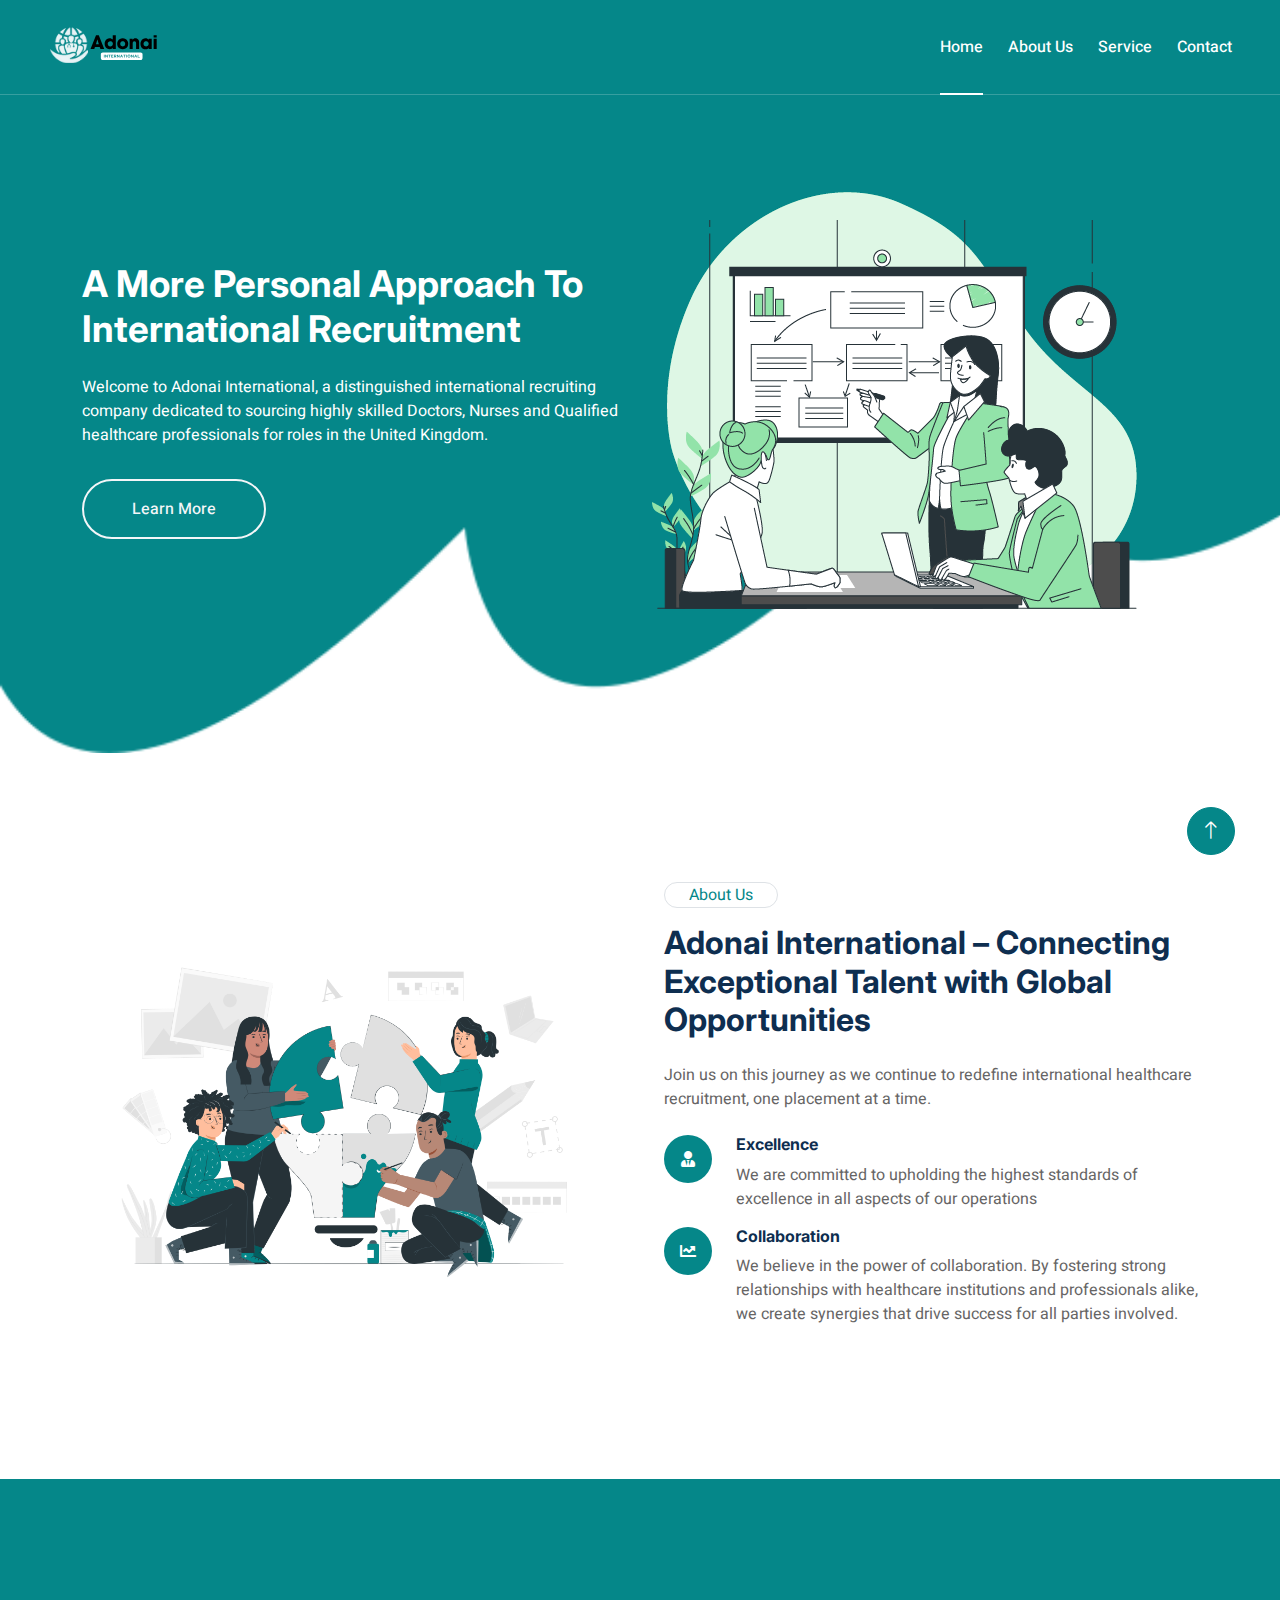
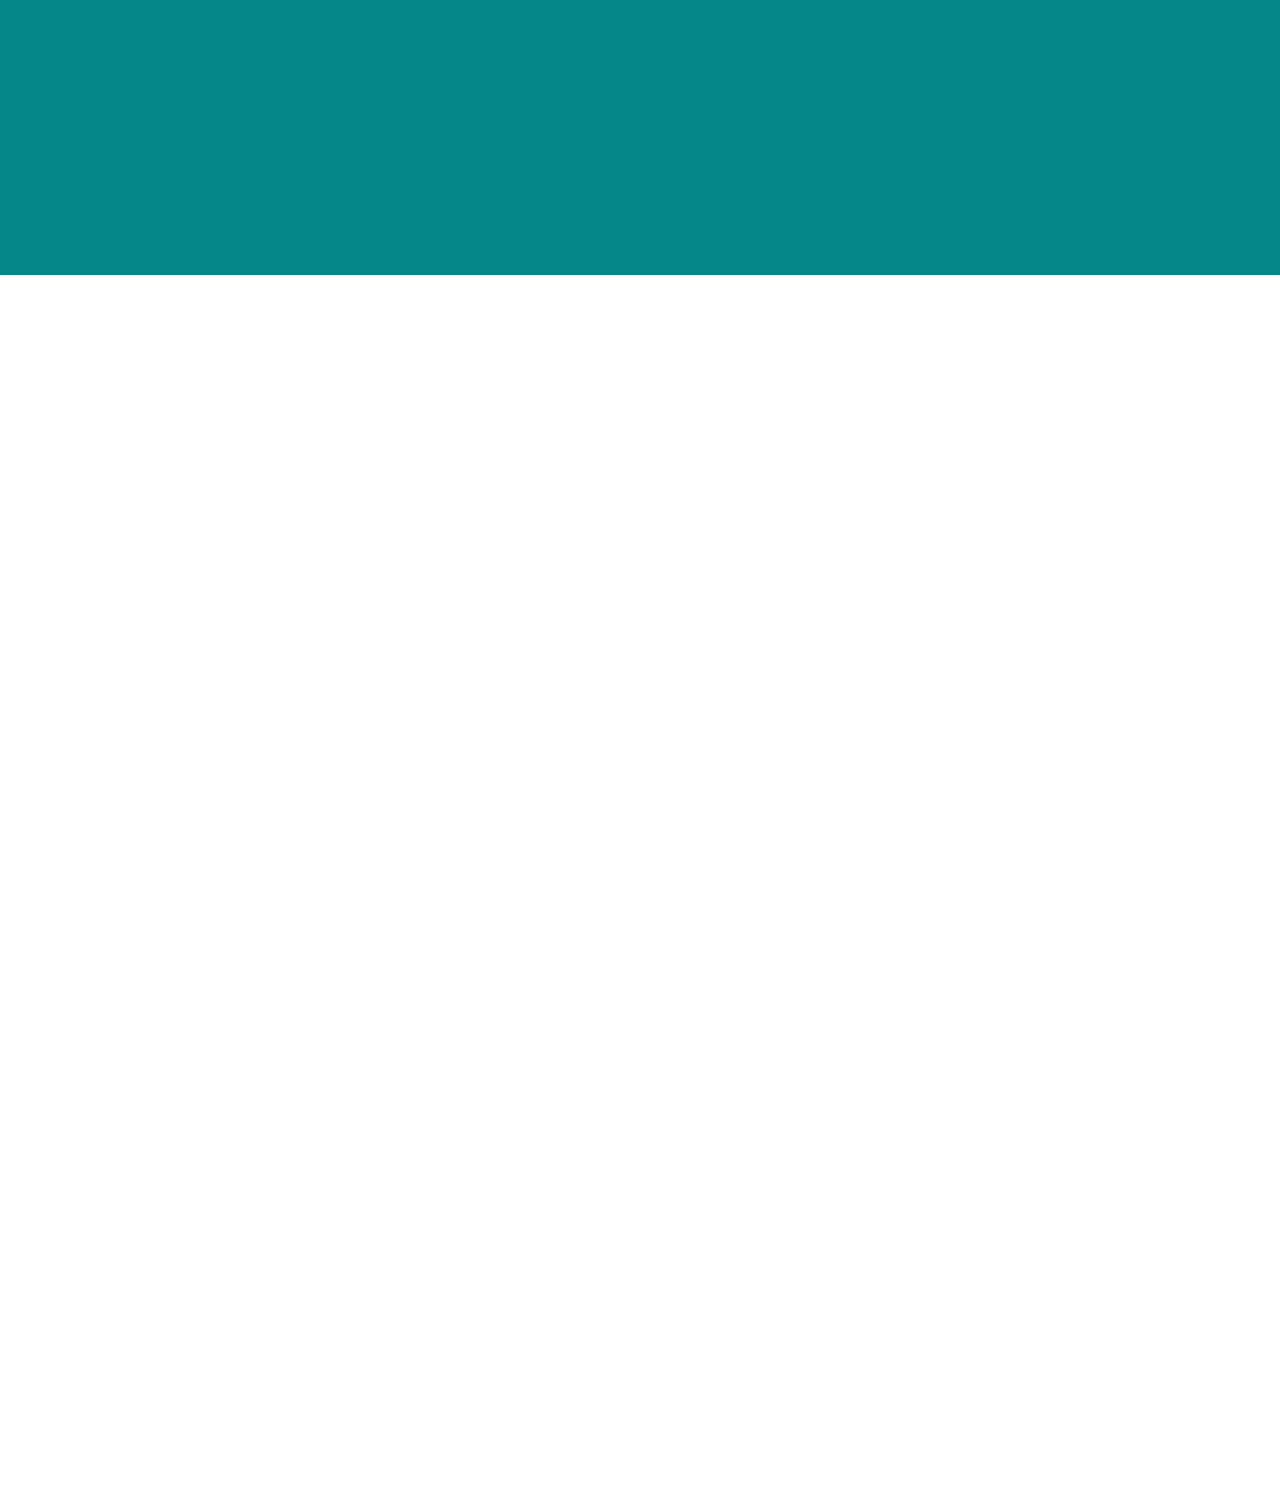
<file: index.html>
<!DOCTYPE html>
<html lang="en">

<head>
    <meta charset="utf-8">
    <title>Adonai International</title>
    <meta content="width=device-width, initial-scale=1.0" name="viewport">
    <meta content="" name="keywords">
    <meta content="" name="description">

    <!-- Favicon -->
    <link href="img/favicon.ico" rel="icon">

    <!-- Google Web Fonts -->
    <link rel="preconnect" href="https://fonts.googleapis.com">
    <link rel="preconnect" href="https://fonts.gstatic.com" crossorigin>
    <link href="https://fonts.googleapis.com/css2?family=Heebo:wght@400;500;600&family=Inter:wght@700;800&display=swap"
        rel="stylesheet">

    <!-- Icon Font Stylesheet -->
    <link href="https://cdnjs.cloudflare.com/ajax/libs/font-awesome/5.10.0/css/all.min.css" rel="stylesheet">
    <link href="https://cdn.jsdelivr.net/npm/bootstrap-icons@1.4.1/font/bootstrap-icons.css" rel="stylesheet">

    <!-- Libraries Stylesheet -->
    <link href="lib/animate/animate.min.css" rel="stylesheet">
    <link href="lib/owlcarousel/assets/owl.carousel.min.css" rel="stylesheet">

    <!-- Customized Bootstrap Stylesheet -->
    <link href="css/bootstrap.min.css" rel="stylesheet">

    <!-- Template Stylesheet -->
    <link href="css/style.css" rel="stylesheet">
</head>

<body>
    <div class="container-fluid bg-white p-0">
        <!-- Spinner Start -->
        <div id="spinner"
            class="show bg-white position-fixed translate-middle w-100 vh-100 top-50 start-50 d-flex align-items-center justify-content-center">
            <div class="spinner-border text-primary" style="width: 3rem; height: 3rem;" role="status">
                <span class="sr-only">Loading...</span>
            </div>
        </div>
        <!-- Spinner End -->


        <!-- Navbar & Hero Start -->
        <div class="container-fluid position-relative p-0">
            <nav class="navbar navbar-expand-lg navbar-light px-4 px-lg-5 py-3 py-lg-0">
                <a href="index.html" class="navbar-brand p-0">
                    <img src="img/1.svg" alt="Logo" class="logo">
                    <img src="img/2.svg" alt="Logo" class="dark-logo">
                </a>
                <button class="navbar-toggler" type="button" data-bs-toggle="collapse" data-bs-target="#navbarCollapse">
                    <span class="fa fa-bars"></span>
                </button>
                <div class="collapse navbar-collapse" id="navbarCollapse">
                    <div class="navbar-nav ms-auto py-0">
                        <a href="index.html" class="nav-item nav-link active">Home</a>
                        <a href="about.html" class="nav-item nav-link">About Us</a>
                        <a href="service.html" class="nav-item nav-link">Service</a>
                        <a href="contact.html" class="nav-item nav-link ">Contact</a>
                    </div>
                </div>
            </nav>

            <div class="container-fluid bg-primary hero-header">
                <div class="container">
                    <div class="row align-items-center">
                        <div class="col-lg-6 text-center text-lg-start">
                            <h1 class="text-white mb-4 animated zoomIn">A More Personal Approach To International
                                Recruitment</h1>
                            <p class="text-white pb-3 animated zoomIn">Welcome to Adonai International, a distinguished
                                international recruiting company dedicated to sourcing highly skilled Doctors, Nurses
                                and Qualified healthcare professionals for roles in the United Kingdom.</p>
                            <a href="/about.html"
                                class="btn btn-outline-light rounded-pill border-2 py-3 px-5 animated slideInRight">Learn
                                More</a>
                        </div>
                        <div class="col-lg-6 text-center text-lg-start">
                            <img class="img-fluid animated zoomIn" src="img/hero.png" alt="">
                        </div>
                    </div>
                </div>
            </div>
        </div>
        <!-- Navbar & Hero End -->


        <!-- About Start -->
        <div class="container-fluid py-6">
            <div class="container">
                <div class="row g-5 align-items-center">
                    <div class="col-lg-6 wow zoomIn" data-wow-delay="0.1s">
                        <img class="img-fluid" src="img/about.png">
                    </div>
                    <div class="col-lg-6 wow fadeInUp" data-wow-delay="0.1s">
                        <div class="d-inline-block border rounded-pill text-primary px-4 mb-3">About Us</div>
                        <h2 class="mb-4">Adonai International – Connecting Exceptional Talent with Global Opportunities
                        </h2>
                        <p class="mb-4">Join us on this journey as we continue to redefine international healthcare
                            recruitment, one placement at a time.</p>
                        <div class="row g-3 mb-4">
                            <div class="col-12 d-flex">
                                <div class="flex-shrink-0 btn-lg-square rounded-circle bg-primary">
                                    <i class="fa fa-user-tie text-white"></i>
                                </div>
                                <div class="ms-4">
                                    <h6>Excellence</h6>
                                    <span>We are committed to upholding the highest standards of excellence in all
                                        aspects of our operations</span>
                                </div>
                            </div>
                            <div class="col-12 d-flex">
                                <div class="flex-shrink-0 btn-lg-square rounded-circle bg-primary">
                                    <i class="fa fa-chart-line text-white"></i>
                                </div>
                                <div class="ms-4">
                                    <h6>Collaboration</h6>
                                    <span>We believe in the power of collaboration. By fostering strong relationships
                                        with healthcare institutions and professionals alike, we create synergies that
                                        drive success for
                                        all parties involved.
                                    </span>
                                </div>
                            </div>
                        </div>
                    </div>
                </div>
            </div>
        </div>
        <!-- About End -->


        <!-- Features Start -->
        <div class="container-fluid py-5 bg-primary">
            <div class="container">
                <div class="row">
                    <div class="order-2 order-md-1 col-lg-7 wow d-flex flex-column justify-content-center fadeInUp" data-wow-delay="0.1s">
                        <div>
                            <div class="d-inline-block border rounded-pill text-primary px-4 mb-3 text-white">Services
                                We Provide</div>
                            <h2 class="mb-4">Empowering You Through Our Expertise</h2>
                            <p class="text-white">Take a moment to peruse our extensive range of services and consider
                                how we can be of benefit to you.</p>
                            <a class="btn btn-outline-light rounded-pill border-2 py-3 px-5 animated slideInRight"
                                href="/service.html">Read More</a>

                        </div>
                    </div>
                    <div class="order-1 order-md-2 col-lg-5">
                        <div class="row g-5 h-100">
                            <div class="col-sm-6 wow fadeIn w-100 d-flex justify-content-center align-items-center"
                                data-wow-delay="0.1s">
                                <img src="/img/services.png" class="" />

                            </div>
                        </div>
                    </div>

                </div>
            </div>
        </div>
        <!-- Features End -->

        <!-- Team Start -->
        <div class="container-fluid py-6">
            <div class="container">
                <div class="mx-auto text-center wow fadeInUp" data-wow-delay="0.1s" style="max-width: 600px;">
                    <div class="d-inline-block border rounded-pill text-primary px-4 mb-3">Our Team</div>
                    <h2 class="mb-5">Meet Our Team Members</h2>
                </div>
                <div class="row g-4">
                    <div class=" col-md-6 wow fadeInUp" data-wow-delay="0.1s">
                        <div class="team-item">
                            <h5>Sania Masih</h5>
                            <p class="mb-4">Co-Founder</p>
                            <img class="img-fluid rounded-circle w-50 mb-4" src="img/team-1.jpg" alt="">
                            <div class="team-desc">
                                <p class="text-start">
                                    Sania started her medical journey in Father Muller College in Mangalore where she
                                    qualified in BSc Nursing, she then progressed onto Breach Candy which is known for
                                    its VIP treatment. Once relocating to United Kingdom in 2020, she works as a
                                    Registered Nurse for a reputable hospital in Birmingham.
                                </p>
                                <p class="mb-0 text-start">
                                    Sania always wanted to provide her dedicated care & support internationally from a
                                    young age and noticed very quickly that United Kingdom had a big shortage of medical
                                    professionals. With an aim to improve the quality and skills in hospitals, she has a
                                    big network across India to provide highly skilled workers to NHS and Nursing Homes.

                                </p>
                            </div>
                        </div>

                        <!-- <div class="d-flex justify-content-center">
                                <a class="btn btn-square text-primary bg-white m-1" href=""><i class="fab fa-facebook-f"></i></a>
                                <a class="btn btn-square text-primary bg-white m-1" href=""><i class="fab fa-twitter"></i></a>
                                <a class="btn btn-square text-primary bg-white m-1" href=""><i class="fab fa-linkedin-in"></i></a>
                            </div> -->
                        <!-- </div> -->
                    </div>
                    <div class=" col-md-6 wow fadeInUp" data-wow-delay="0.3s">
                        <div class="team-item">
                            <h5>David Masih</h5>
                            <p class="mb-4">Co-Founder</p>
                            <img class="img-fluid rounded-circle w-50 mb-4" src="img/team-2.jpg" alt="">
                            <div class="team-desc">
                                <p class="mb-0 text-start">
                                    David is a qualified Chartered Accountant and runs a successful accounting practice
                                    in United Kingdom. His main role at Adonai International is managing business
                                    relationships with NHS and Nursing homes around the country. David firmly believes
                                    that customer service is the heart of a successful business operation and that is
                                    what makes Adonai International different from other recruitment businesses.
                                </p>
                            </div>
                            
                        </div>
                    </div>
                    <!-- <div class="col-lg-3 col-md-6 wow fadeInUp" data-wow-delay="0.5s">
                        <div class="team-item">
                            <h5>Full Name</h5>
                            <p class="mb-4">Designation</p>
                            <img class="img-fluid rounded-circle w-100 mb-4" src="img/team-3.jpg" alt="">
                            <div class="d-flex justify-content-center">
                                <a class="btn btn-square text-primary bg-white m-1" href=""><i class="fab fa-facebook-f"></i></a>
                                <a class="btn btn-square text-primary bg-white m-1" href=""><i class="fab fa-twitter"></i></a>
                                <a class="btn btn-square text-primary bg-white m-1" href=""><i class="fab fa-linkedin-in"></i></a>
                            </div>
                        </div>
                    </div>
                    <div class="col-lg-3 col-md-6 wow fadeInUp" data-wow-delay="0.7s">
                        <div class="team-item">
                            <h5>Full Name</h5>
                            <p class="mb-4">Designation</p>
                            <img class="img-fluid rounded-circle w-100 mb-4" src="img/team-4.jpg" alt="">
                            <div class="d-flex justify-content-center">
                                <a class="btn btn-square text-primary bg-white m-1" href=""><i class="fab fa-facebook-f"></i></a>
                                <a class="btn btn-square text-primary bg-white m-1" href=""><i class="fab fa-twitter"></i></a>
                                <a class="btn btn-square text-primary bg-white m-1" href=""><i class="fab fa-linkedin-in"></i></a>
                            </div>
                        </div>
                    </div>-->
                </div>
            </div>
        </div>
        <!-- Team End -->


        <!-- Footer Start -->
        <div class="container-fluid bg-dark text-light footer pt-5 wow fadeIn" data-wow-delay="0.1s"
            style="margin-top: 6rem;">
            <div class="container py-5">
                <div class="row g-5">
                    <div class="col-md-5 ">
                        <h5 class="text-white mb-4">Get In Touch</h5>
                        <div class="d-flex align-items-center mb-3">
                            <i class="fa fa-map-marker-alt me-3"></i>
                            <span>
                                <p class="mb-0">3c Mitre Court, 38 Lichfield Road, </p>
                                <p class="mb-0"> Sutton Coldfield,</p>
                                <p class="mb-0">United Kingdom, B74 2LZ</p>
                            </span>

                        </div>
                        <div class="d-flex align-items-center mb-3">
                            <i class="fa fa-envelope me-3"></i>
                            <span>
                                info@adonai-international.com
                            </span>

                        </div>
                        <!-- <p><i class="fa fa-phone-alt me-3"></i>+012 345 67890</p> -->

                        
                    </div>
                    <div class="col-md-4">
                        <h5 class="text-white mb-4">Follow Us</h5>
                        <div class="d-flex pt-2">
                            <a class="btn btn-outline-light btn-social" target="_blank"
                                href="https://instagram.com/adonainternational?igshid=OGQ5ZDc2ODk2ZA%3D%3D"><i
                                    class="fab fa-instagram"></i></a>
                            <a class="btn btn-outline-light btn-social" target="_blank" href=""><i
                                    class="fab fa-linkedin-in"></i></a>
                        </div>
                    </div>
                    <div class="col-md-3">
                        <h5 class="text-white mb-4">Quick Link</h5>
                        <a class="btn btn-link" href="/about.html">About Us</a>
                        <a class="btn btn-link" href="/contact.html">Contact Us</a>
                    </div>
                </div>
            </div>
            <div class="container">
                <div class="copyright">
                    <div class="row">
                        <div class="col-md-6 text-center text-md-start mb-3 mb-md-0">
                            &copy; <a class="border-bottom" href="#">Adonai International</a>, All Right Reserved.
                        </div>
                    </div>
                </div>
            </div>
        </div>
        <!-- Footer End -->


        <!-- Back to Top -->
        <a href="#" class="btn btn-lg btn-primary btn-lg-square back-to-top"><i class="bi bi-arrow-up"></i></a>
    </div>

    <!-- JavaScript Libraries -->
    <script src="https://code.jquery.com/jquery-3.4.1.min.js"></script>
    <script src="https://cdn.jsdelivr.net/npm/bootstrap@5.0.0/dist/js/bootstrap.bundle.min.js"></script>
    <script src="lib/wow/wow.min.js"></script>
    <script src="lib/easing/easing.min.js"></script>
    <script src="lib/waypoints/waypoints.min.js"></script>
    <script src="lib/owlcarousel/owl.carousel.min.js"></script>

    <!-- Template Javascript -->
    <script src="js/main.js"></script>
</body>

</html>
</file>
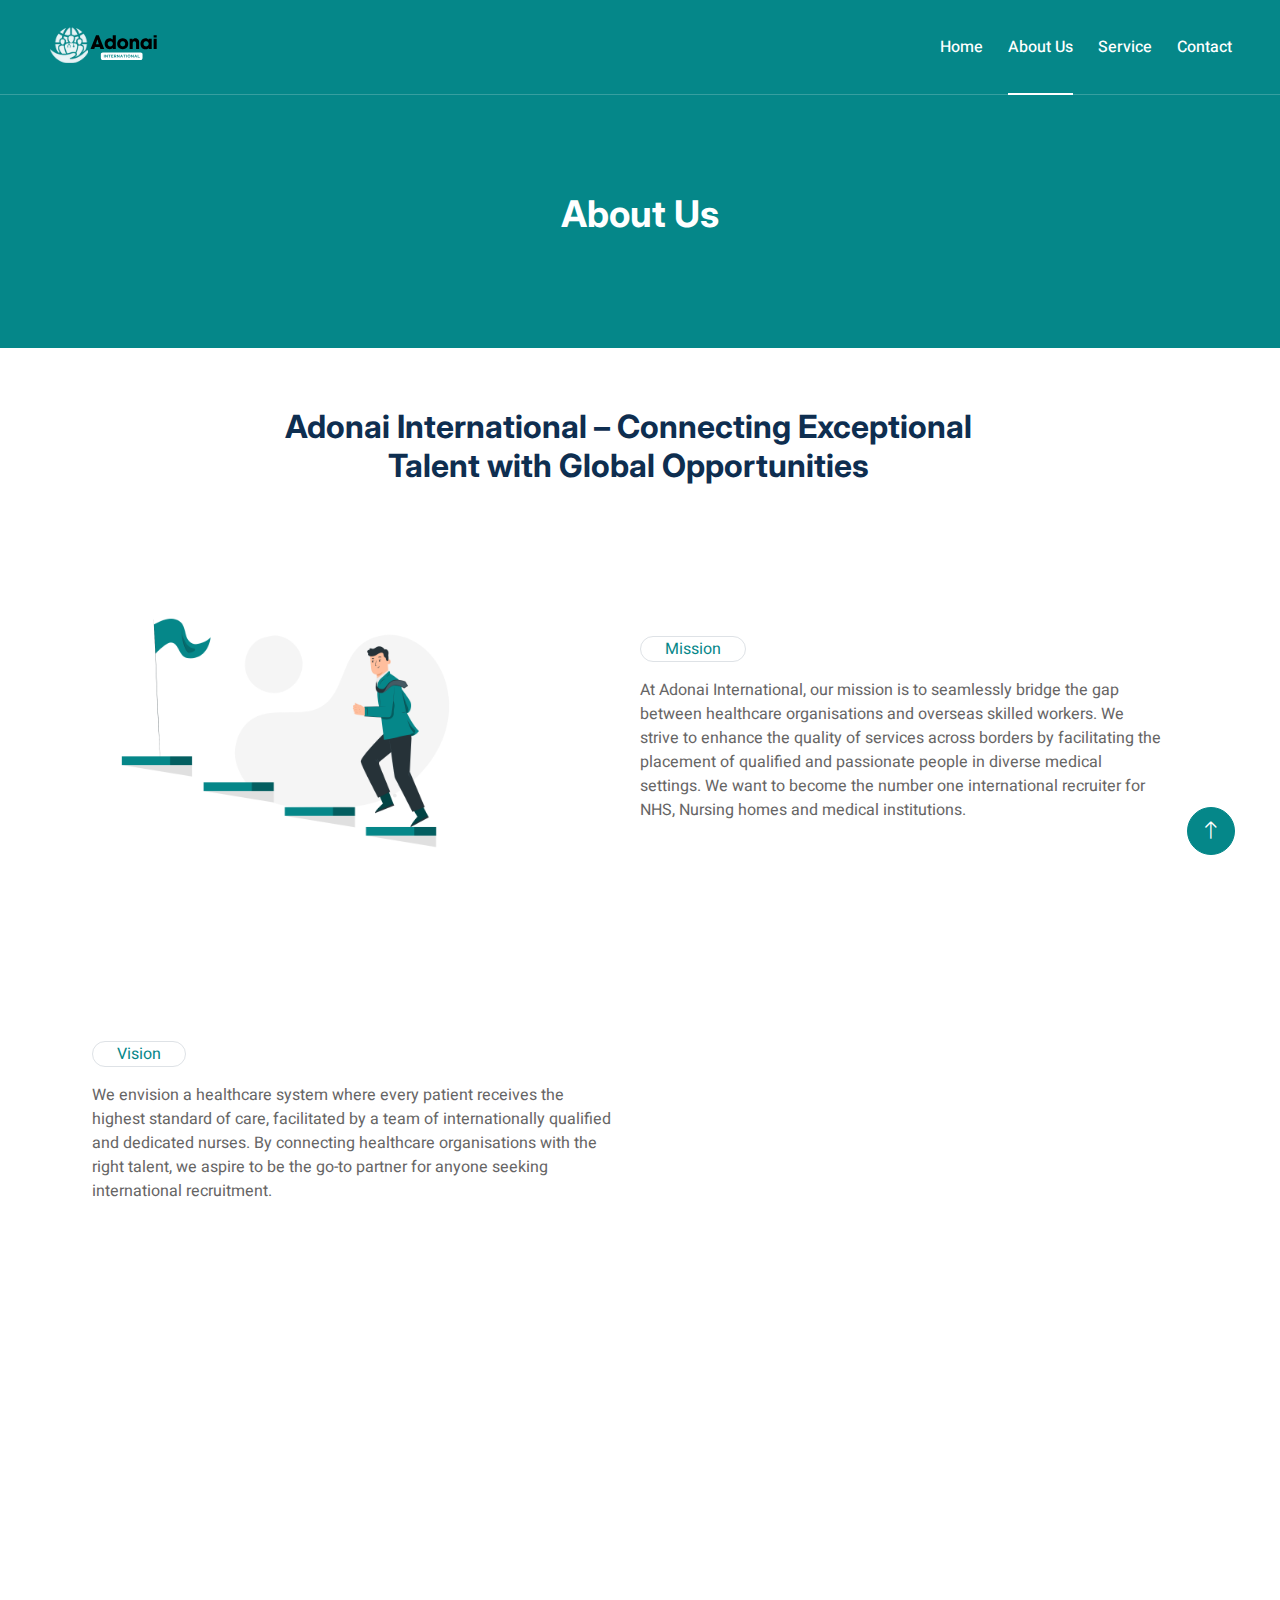
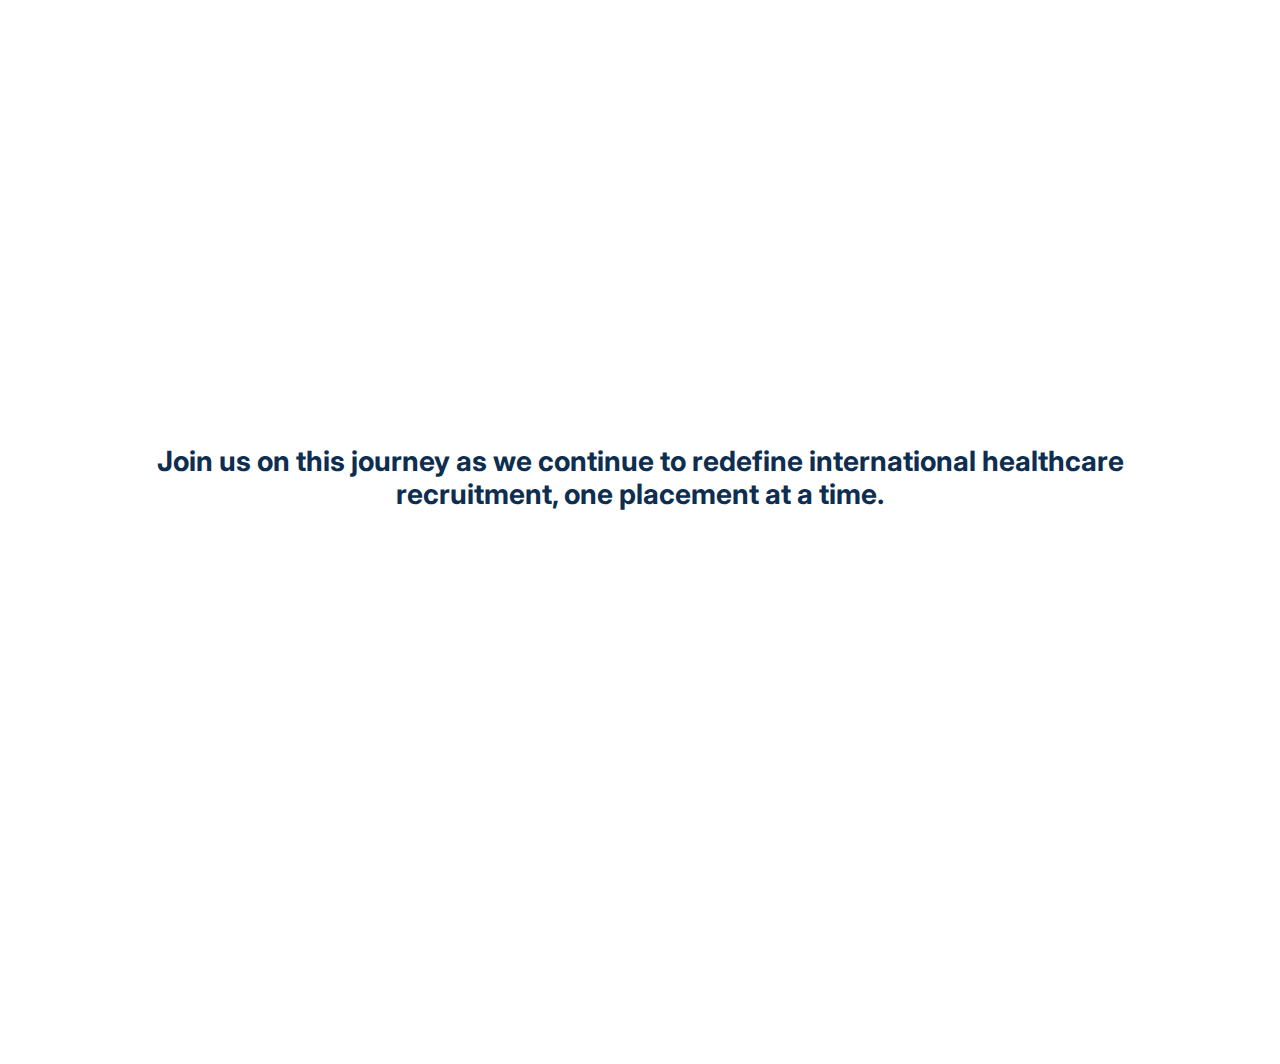
<file: about.html>
<!DOCTYPE html>
<html lang="en">

<head>
    <meta charset="utf-8">
    <title>Adonai International- About Us</title>
    <meta content="width=device-width, initial-scale=1.0" name="viewport">
    <meta content="" name="keywords">
    <meta content="" name="description">

    <!-- Favicon -->
    <link href="img/favicon.ico" rel="icon">

    <!-- Google Web Fonts -->
    <link rel="preconnect" href="https://fonts.googleapis.com">
    <link rel="preconnect" href="https://fonts.gstatic.com" crossorigin>
    <link href="https://fonts.googleapis.com/css2?family=Heebo:wght@400;500;600&family=Inter:wght@700;800&display=swap"
        rel="stylesheet">

    <!-- Icon Font Stylesheet -->
    <link href="https://cdnjs.cloudflare.com/ajax/libs/font-awesome/5.10.0/css/all.min.css" rel="stylesheet">
    <link href="https://cdn.jsdelivr.net/npm/bootstrap-icons@1.4.1/font/bootstrap-icons.css" rel="stylesheet">

    <!-- Libraries Stylesheet -->
    <link href="lib/animate/animate.min.css" rel="stylesheet">
    <link href="lib/owlcarousel/assets/owl.carousel.min.css" rel="stylesheet">

    <!-- Customized Bootstrap Stylesheet -->
    <link href="css/bootstrap.min.css" rel="stylesheet">

    <!-- Template Stylesheet -->
    <link href="css/style.css" rel="stylesheet">
</head>

<body>
    <div class="container-fluid bg-white p-0">
        <!-- Spinner Start -->
        <div id="spinner"
            class="show bg-white position-fixed translate-middle w-100 vh-100 top-50 start-50 d-flex align-items-center justify-content-center">
            <div class="spinner-border text-primary" style="width: 3rem; height: 3rem;" role="status">
                <span class="sr-only">Loading...</span>
            </div>
        </div>
        <!-- Spinner End -->


        <!-- Navbar & Hero Start -->
        <div class="container-fluid position-relative p-0">
            <nav class="navbar navbar-expand-lg navbar-light px-4 px-lg-5 py-3 py-lg-0">
                <a href="index.html" class="navbar-brand p-0">
                    <img src="img/1.svg" alt="Logo" class="logo">
                    <img src="img/2.svg" alt="Logo" class="dark-logo">
                </a>
                <button class="navbar-toggler" type="button" data-bs-toggle="collapse" data-bs-target="#navbarCollapse">
                    <span class="fa fa-bars"></span>
                </button>
                <div class="collapse navbar-collapse" id="navbarCollapse">
                    <div class="navbar-nav ms-auto py-0">
                        <a href="index.html" class="nav-item nav-link ">Home</a>
                        <a href="about.html" class="nav-item nav-link active">About Us</a>
                        <a href="service.html" class="nav-item nav-link">Service</a>
                        <a href="contact.html" class="nav-item nav-link ">Contact</a>
                    </div>
                </div>
            </nav>

            <div class="container-fluid bg-primary page-header">
                <div class="container text-center">
                    <h1 class="text-white animated zoomIn mb-3">About Us</h1>
                </div>
            </div>
        </div>
        <!-- Navbar & Hero End -->


        <!-- About Start -->
        <div class="container-fluid py-3">
            <div class="container">
                <div class="row g-1 align-items-center">
                    <div class="row justify-content-center col-lg-12 wow fadeInUp" data-wow-delay="0.1s">
                        <h2 class="col-md-8 mb-5 text-center">Adonai International – Connecting Exceptional Talent with
                            Global Opportunities</h2>
                    </div>
                    <div class="row wow zoomIn mb-5 d-flex align-items-center" data-wow-delay="0.1s">
                        <div class="col-lg-6 wow zoomIn" data-wow-delay="0.1s">
                            <img class="img-fluid w-75" src="img/mission.png">
                        </div>
                        <div class="col-lg-6 ">
                            <div class="d-inline-block border rounded-pill text-primary px-4 mb-3"> Mission </div>
                            <div>
                                At Adonai International, our mission is to seamlessly bridge the gap between healthcare
                                organisations and overseas skilled workers. We strive to enhance the quality of services
                                across borders by facilitating the placement of qualified and passionate people in
                                diverse medical settings. We want to become the number one international recruiter for
                                NHS, Nursing homes and medical institutions.
                            </div>
                        </div>
                        <div class="order-2 order-md-1 col-lg-6 mt-md-0 mt-sm-3">
                            <div class="d-inline-block border rounded-pill text-primary px-4 mb-3">Vision</div>
                            <div>
                                We envision a healthcare system where every patient receives the highest standard of
                                care, facilitated by a team of internationally qualified and dedicated nurses. By
                                connecting healthcare organisations with the right talent, we aspire to be the go-to
                                partner for anyone seeking international recruitment.
                            </div>
                        </div>
                        <div class="order-1 order-md-2 col-lg-6 wow zoomIn" data-wow-delay="0.1s">
                            <img class="img-fluid w-75" src="img/vision.png">
                        </div>
                        
                    </div>
                    <div class="col-lg-5 wow zoomIn" data-wow-delay="0.1s">
                        <img class="img-fluid" src="img/about.png">
                    </div>

                    <div class="col-lg-7 wow fadeInUp" data-wow-delay="0.1s">
                        <div class="d-inline-block border rounded-pill text-primary px-4 mb-3">Our Values</div>
                        <div class="row g-3 mb-4">
                            <div class="col-12 d-flex">
                                <div class="flex-shrink-0 btn-lg-square rounded-circle bg-primary">
                                    <i class="fa fa-handshake text-white"></i>
                                </div>
                                <div class="ms-4">
                                    <h6>Client-Centric Approach</h6>
                                    <span>We place our clients at the centre of everything we do. By understanding their
                                        unique needs and challenges, we tailor our services to provide customised staffing solutions that
                                        align with their organisational goals and contribute to the overall enhancement of their
                                        healthcare teams.
                                    </span>
                                </div>
                            </div>
                            <div class="col-12 d-flex">
                                <div class="flex-shrink-0 btn-lg-square rounded-circle bg-primary">
                                    <i class="fab fa-gg-circle text-white"></i>
                                </div>
                                <div class="ms-4">
                                    <h6>Collaboration</h6>
                                    <span>We believe in the power of collaboration. By fostering strong relationships
                                        with healthcare institutions and professionals alike, we create synergies that
                                        drive success for all parties involved.
                                    </span>
                                </div>
                            </div>
                            <div class="col-12 d-flex">
                                <div class="flex-shrink-0 btn-lg-square rounded-circle bg-primary">
                                    <i class="fa fa-trophy text-white"></i>
                                </div>
                                <div class="ms-4">
                                    <h6>Excellence</h6>
                                    <span>We are committed to upholding the highest standards of excellence in all
                                        aspects of our operations</span>
                                </div>
                            </div>
                            <div class="col-12 d-flex">
                                <div class="flex-shrink-0 btn-lg-square rounded-circle bg-primary">
                                    <i class="fa fa-globe-europe text-white"></i>
                                </div>
                                <div class="ms-4">
                                    <h6>Global Perspective</h6>
                                    <span>Embracing a global perspective, we understand and appreciate the
                                        diversity of the UK healthcare system and cultural nuances. This insight allows
                                        us to navigate international recruitment challenges effectively
                                    </span>
                                </div>
                            </div>
                            <div class="col-12 d-flex">
                                <div class="flex-shrink-0 btn-lg-square rounded-circle bg-primary">
                                    <i class="fa fa-cogs text-white"></i>
                                </div>
                                <div class="ms-4">
                                    <h6>Innovation</h6>
                                    <span>In an ever-evolving industry, we stay at the forefront of innovation. From
                                        advanced recruitment technologies to tailored solutions, we continuously seek
                                        new and improved ways to serve our clients and candidates.
                                    </span>
                                </div>
                            </div>


                        </div>
                        <!-- <a class="btn btn-primary rounded-pill py-3 px-5 mt-2" href="/about.html">Read More</a> -->
                    </div>
                </div>
                <h3 class="text-center my-5">Join us on this journey as we continue to redefine international healthcare
                    recruitment, one placement at a time.</h3>
            </div>
        </div>
        <!-- About End -->


        <!-- Features Start -->
        <!-- <div class="container-fluid py-6">
            <div class="container">
                <div class="row g-5">
                    <div class="col-lg-5 wow fadeInUp" data-wow-delay="0.1s">
                        <div class="d-inline-block border rounded-pill text-primary px-4 mb-3">Features</div>
                        <h2 class="mb-4">Why People Choose Us? We Are Trusted & Award Wining Agency</h2>
                        <p>Clita nonumy sanctus nonumy et clita tempor, et sea amet ut et sadipscing rebum amet takimata
                            amet, sed accusam eos eos dolores dolore et. Et ea ea dolor rebum invidunt clita eos. Sea
                            accusam stet stet ipsum, sit ipsum et ipsum kasd</p>
                        <p>Et ea ea dolor rebum invidunt clita eos. Sea accusam stet stet ipsum, sit ipsum et ipsum kasd
                        </p>
                        <a class="btn btn-primary rounded-pill py-3 px-5 mt-2" href="">Read More</a>
                    </div>
                    <div class="col-lg-7">
                        <div class="row g-5">
                            <div class="col-sm-6 wow fadeIn" data-wow-delay="0.1s">
                                <div class="d-flex align-items-center mb-3">
                                    <div class="flex-shrink-0 btn-square bg-primary rounded-circle me-3">
                                        <i class="fa fa-cubes text-white"></i>
                                    </div>
                                    <h6 class="mb-0">Best In Industry</h6>
                                </div>
                                <span>Magna sea eos sit dolor, ipsum amet ipsum lorem diam eos diam dolor</span>
                            </div>
                            <div class="col-sm-6 wow fadeIn" data-wow-delay="0.2s">
                                <div class="d-flex align-items-center mb-3">
                                    <div class="flex-shrink-0 btn-square bg-primary rounded-circle me-3">
                                        <i class="fa fa-percent text-white"></i>
                                    </div>
                                    <h6 class="mb-0">99% Success Rate</h6>
                                </div>
                                <span>Magna sea eos sit dolor, ipsum amet ipsum lorem diam eos diam dolor</span>
                            </div>
                            <div class="col-sm-6 wow fadeIn" data-wow-delay="0.3s">
                                <div class="d-flex align-items-center mb-3">
                                    <div class="flex-shrink-0 btn-square bg-primary rounded-circle me-3">
                                        <i class="fa fa-award text-white"></i>
                                    </div>
                                    <h6 class="mb-0">Award Winning</h6>
                                </div>
                                <span>Magna sea eos sit dolor, ipsum amet ipsum lorem diam eos diam dolor</span>
                            </div>
                            <div class="col-sm-6 wow fadeIn" data-wow-delay="0.4s">
                                <div class="d-flex align-items-center mb-3">
                                    <div class="flex-shrink-0 btn-square bg-primary rounded-circle me-3">
                                        <i class="fa fa-smile-beam text-white"></i>
                                    </div>
                                    <h6 class="mb-0">100% Happy Client</h6>
                                </div>
                                <span>Magna sea eos sit dolor, ipsum amet ipsum lorem diam eos diam dolor</span>
                            </div>
                            <div class="col-sm-6 wow fadeIn" data-wow-delay="0.5s">
                                <div class="d-flex align-items-center mb-3">
                                    <div class="flex-shrink-0 btn-square bg-primary rounded-circle me-3">
                                        <i class="fa fa-user-tie text-white"></i>
                                    </div>
                                    <h6 class="mb-0">Professional Advisors</h6>
                                </div>
                                <span>Magna sea eos sit dolor, ipsum amet ipsum lorem diam eos diam dolor</span>
                            </div>
                            <div class="col-sm-6 wow fadeIn" data-wow-delay="0.6s">
                                <div class="d-flex align-items-center mb-3">
                                    <div class="flex-shrink-0 btn-square bg-primary rounded-circle me-3">
                                        <i class="fa fa-headset text-white"></i>
                                    </div>
                                    <h6 class="mb-0">24/7 Customer Support</h6>
                                </div>
                                <span>Magna sea eos sit dolor, ipsum amet ipsum lorem diam eos diam dolor</span>
                            </div>
                        </div>
                    </div>
                </div>
            </div>
        </div> -->
        <!-- Features End -->


        <!-- Footer Start -->
        <div class="container-fluid bg-dark text-light footer pt-5 wow fadeIn" data-wow-delay="0.1s"
            style="margin-top: 6rem;">
            <div class="container py-5">
                <div class="row g-5">
                    <div class="col-md-5 ">
                        <h5 class="text-white mb-4">Get In Touch</h5>
                        <div class="d-flex align-items-center mb-3">
                            <i class="fa fa-map-marker-alt me-3"></i>
                            <span>
                                <p class="mb-0">3c Mitre Court, 38 Lichfield Road, </p>
                                <p class="mb-0"> Sutton Coldfield,</p>
                                <p class="mb-0">United Kingdom, B74 2LZ</p>
                            </span>

                        </div>
                        <div class="d-flex align-items-center mb-3">
                            <i class="fa fa-envelope me-3"></i>
                            <span>
                                info@adonai-international.com
                            </span>

                        </div>
                        <!-- <p><i class="fa fa-phone-alt me-3"></i>+012 345 67890</p> -->

                        
                    </div>
                    <div class="col-md-4">
                        <h5 class="text-white mb-4">Follow Us</h5>
                        <div class="d-flex pt-2">
                            <a class="btn btn-outline-light btn-social" target="_blank"
                                href="https://instagram.com/adonainternational?igshid=OGQ5ZDc2ODk2ZA%3D%3D"><i
                                    class="fab fa-instagram"></i></a>
                            <a class="btn btn-outline-light btn-social" target="_blank" href=""><i
                                    class="fab fa-linkedin-in"></i></a>
                        </div>
                    </div>
                    <div class="col-md-3">
                        <h5 class="text-white mb-4">Quick Link</h5>
                        <a class="btn btn-link" href="/about.html">About Us</a>
                        <a class="btn btn-link" href="/contact.html">Contact Us</a>
                    </div>
                </div>
            </div>
            <div class="container">
                <div class="copyright">
                    <div class="row">
                        <div class="col-md-6 text-center text-md-start mb-3 mb-md-0">
                            &copy; <a class="border-bottom" href="#">Adonai International</a>, All Right Reserved.
                        </div>
                    </div>
                </div>
            </div>
        </div>
        <!-- Footer End -->


        <!-- Back to Top -->
        <a href="#" class="btn btn-lg btn-primary btn-lg-square back-to-top"><i class="bi bi-arrow-up"></i></a>
    </div>

    <!-- JavaScript Libraries -->
    <script src="https://code.jquery.com/jquery-3.4.1.min.js"></script>
    <script src="https://cdn.jsdelivr.net/npm/bootstrap@5.0.0/dist/js/bootstrap.bundle.min.js"></script>
    <script src="lib/wow/wow.min.js"></script>
    <script src="lib/easing/easing.min.js"></script>
    <script src="lib/waypoints/waypoints.min.js"></script>
    <script src="lib/owlcarousel/owl.carousel.min.js"></script>

    <!-- Template Javascript -->
    <script src="js/main.js"></script>
</body>

</html>
</file>
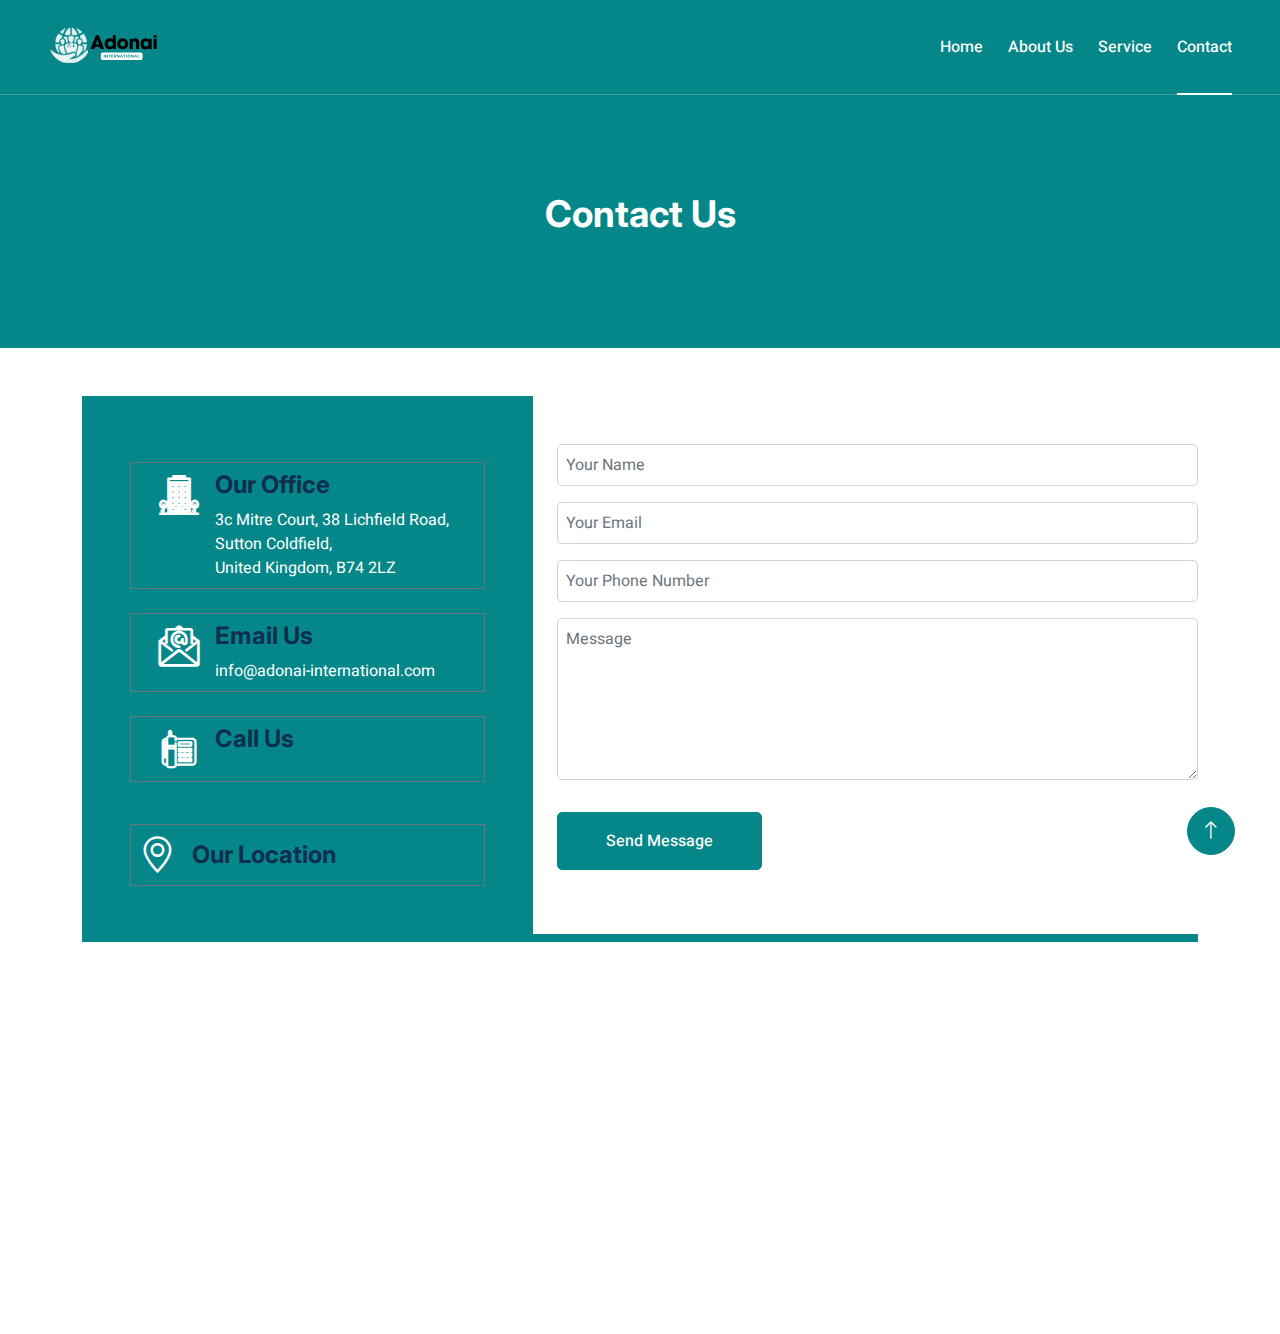
<file: contact.html>
<!DOCTYPE html>
<html lang="en">

<head>
  <meta charset="utf-8">
  <title>Adonai International- About Us</title>
  <meta name="viewport" content="width=device-width, initial-scale=1.0">
  <meta charset="utf-8">
  <meta name="keywords" content="Contact us">
  <meta name="description" content="">
  <!-- Favicon -->
  <link href="img/favicon.ico" rel="icon">

  <!-- Google Web Fonts -->
  <link rel="preconnect" href="https://fonts.googleapis.com">
  <link rel="preconnect" href="https://fonts.gstatic.com" crossorigin>
  <link href="https://fonts.googleapis.com/css2?family=Heebo:wght@400;500;600&family=Inter:wght@700;800&display=swap"
    rel="stylesheet">

  <!-- Icon Font Stylesheet -->
  <link href="https://cdnjs.cloudflare.com/ajax/libs/font-awesome/5.10.0/css/all.min.css" rel="stylesheet">
  <link href="https://cdn.jsdelivr.net/npm/bootstrap-icons@1.4.1/font/bootstrap-icons.css" rel="stylesheet">

  <!-- Libraries Stylesheet -->
  <link href="lib/animate/animate.min.css" rel="stylesheet">
  <link href="lib/owlcarousel/assets/owl.carousel.min.css" rel="stylesheet">
  <!-- Flaticon Font -->
  <link href="lib/flaticon/font/flaticon.css" rel="stylesheet">

  <!-- Customized Bootstrap Stylesheet -->
  <link href="css/bootstrap.min.css" rel="stylesheet">

  <!-- Template Stylesheet -->
  <link href="css/style.css" rel="stylesheet">
  <!-- <link href="css/nicepage.css" rel="stylesheet"> -->
</head>

<body class="u-body u-xl-mode">
  <div class="container-fluid bg-white p-0">
    <!-- Spinner Start -->
    <div id="spinner"
      class="show bg-white position-fixed translate-middle w-100 vh-100 top-50 start-50 d-flex align-items-center justify-content-center">
      <div class="spinner-border text-primary" style="width: 3rem; height: 3rem;" role="status">
        <span class="sr-only">Loading...</span>
      </div>
    </div>
    <!-- Spinner End -->


    <!-- Navbar & Hero Start -->
    <div class="container-fluid position-relative p-0">
      <nav class="navbar navbar-expand-lg navbar-light px-4 px-lg-5 py-3 py-lg-0">
        <a href="index.html" class="navbar-brand p-0">
          <img src="img/1.svg" alt="Logo" class="logo">
          <img src="img/2.svg" alt="Logo" class="dark-logo">
        </a>
        <button class="navbar-toggler" type="button" data-bs-toggle="collapse" data-bs-target="#navbarCollapse">
          <span class="fa fa-bars"></span>
        </button>
        <div class="collapse navbar-collapse" id="navbarCollapse">
          <div class="navbar-nav ms-auto py-0">
            <a href="index.html" class="nav-item nav-link ">Home</a>
            <a href="about.html" class="nav-item nav-link ">About Us</a>
            <a href="service.html" class="nav-item nav-link">Service</a>
            <a href="contact.html" class="nav-item nav-link active">Contact</a>
          </div>
        </div>
      </nav>

      <div class="container-fluid bg-primary page-header">
        <div class="container text-center">
          <h1 class="text-white animated zoomIn mb-3">Contact Us</h1>
        </div>
      </div>
    </div>
    <!-- Navbar & Hero End -->


    <!-- Contact Start -->
    <!-- <div class="container-fluid py-6">
            <div class="container">
                <div class="mx-auto text-center wow fadeInUp" data-wow-delay="0.1s" style="max-width: 600px;">
                    <div class="d-inline-block border rounded-pill text-primary px-4 mb-3">Contact Us</div>
                    <h2 class="mb-5">If You Have Any Query, Please Feel Free Contact Us</h2>
                </div>
                <div class="row justify-content-center">
                    <div class="col-lg-7 wow fadeInUp" data-wow-delay="0.3s">
                        <form>
                            <div class="row g-3">
                                <div class="col-md-6">
                                    <div class="form-floating">
                                        <input type="text" class="form-control" id="name" placeholder="Your Name">
                                        <label for="name">Your Name</label>
                                    </div>
                                </div>
                                <div class="col-md-6">
                                    <div class="form-floating">
                                        <input type="email" class="form-control" id="email" placeholder="Your Email">
                                        <label for="email">Your Email</label>
                                    </div>
                                </div>
                                <div class="col-12">
                                    <div class="form-floating">
                                        <input type="text" class="form-control" id="subject" placeholder="Subject">
                                        <label for="subject">Subject</label>
                                    </div>
                                </div>
                                <div class="col-12">
                                    <div class="form-floating">
                                        <textarea class="form-control" placeholder="Leave a message here" id="message" style="height: 150px"></textarea>
                                        <label for="message">Message</label>
                                    </div>
                                </div>
                                <div class="col-12">
                                    <button class="btn btn-primary w-100 py-3" type="submit">Send Message</button>
                                </div>
                            </div>
                        </form>
                    </div>
                </div>
            </div>
        </div> -->
    <!-- Contact End -->

    <!-- <section class="u-align-center u-clearfix u-section-1" id="carousel_31e2">
      <div
        class="u-clearfix u-sheet u-valign-middle-lg u-valign-middle-sm u-valign-middle-xl u-valign-middle-xs u-sheet-1">
        <div class="u-shape u-shape-svg u-text-palette-1-base u-shape-1">
          <svg class="u-svg-link" preserveAspectRatio="none" viewBox="0 0 160 140" style="">
            <use xmlns:xlink="http://www.w3.org/1999/xlink" xlink:href="#svg-c4d4"></use>
          </svg>
          <svg xmlns="http://www.w3.org/2000/svg" xmlns:xlink="http://www.w3.org/1999/xlink" version="1.1"
            xml:space="preserve" class="u-svg-content" viewBox="0 0 160 140" x="0px" y="0px" id="svg-c4d4">
            <g>
              <g>
                <path d="M138.9,102.2c-9.5,10.1-24.4,20.2-41.2,27.4C63.2,144.5,21,147.1,3.1,112.4c-9.9-19.1,6.5-28.8,11.8-45.7
                    c5.3-16.9-11.4-32.3-5.1-49.9c1.8-4.9,4.9-9,8.9-11.9C24,1,30.8-0.8,37.8,0.3C43.6,1.2,49,3.5,54.3,5.7c8.8,3.7,17.4,7.1,26.3,9.8
                    c15.7,4.7,31.3,3.7,47.1,7.2c8.5,1.9,16.7,5.6,22.6,11.8C170.3,55.7,155.8,84.1,138.9,102.2z"></path>
              </g>
            </g>
          </svg>
        </div>
        <div class="u-shape u-shape-svg u-text-palette-1-base u-shape-2">
          <svg class="u-svg-link" preserveAspectRatio="none" viewBox="0 0 160 120" style="">
            <use xmlns:xlink="http://www.w3.org/1999/xlink" xlink:href="#svg-b310"></use>
          </svg>
          <svg xmlns="http://www.w3.org/2000/svg" xmlns:xlink="http://www.w3.org/1999/xlink" version="1.1"
            xml:space="preserve" class="u-svg-content" viewBox="0 0 160 120" x="0px" y="0px" id="svg-b310">
            <path d="M124.3,80.3c20.5-1.1,32-18.4,34.8-31.5c4.7-22.6-6.7-55.4-81.5-47.7c-124.8,12.7-75.1,145.7-16.9,114
            C99.9,93.7,86.4,82.3,124.3,80.3z"></path>
          </svg>
        </div>
        <div class="data-layout-selected u-clearfix u-layout-wrap u-layout-wrap-1">
          <div class="u-gutter-0 u-layout">
            <div class="u-layout-row">
              <div class="u-align-left u-container-style u-layout-cell u-left-cell u-size-30 u-white u-layout-cell-1">
                <div class="u-container-layout u-container-layout-1">
                  <h2 class="u-text u-text-grey-70 u-text-1">Contact us</h2>
                  <p class="u-text u-text-grey-50 u-text-2">3c Mitre Court, 38 Lichfield Road, 123-456-7890<br>
                    Sutton Coldfield,
                    <br>
                    United Kingdom, B74 2LZ
                    <br />
                    <a href="mailto:info@adonai-international.com"
                      class="u-active-none u-border-none u-btn u-button-link u-button-style u-hover-none u-none u-text-palette-1-base u-btn-1"
                      target="_blank">info@adonai-international.com</a>
                  </p>
                  <div class="u-social-icons u-spacing-20 u-social-icons-1">
                    <a class="u-social-url btn btn-outline-light btn-social" target="_blank"
                      href="https://instagram.com/adonainternational?igshid=OGQ5ZDc2ODk2ZA%3D%3D"><i
                        class="fab fa-instagram"></i></a>
                    <a class="u-social-url btn btn-outline-light btn-social" target="_blank" href=""><i
                        class="fab fa-linkedin-in"></i></a>
                  </div>
                </div>
              </div>
              <div class="u-align-left u-container-style u-layout-cell u-right-cell u-size-30 u-white u-layout-cell-2">
                <div class="u-container-layout u-valign-middle u-container-layout-2">
                  <div class="u-expanded-width u-form u-form-1">
                    <form action="" class="u-clearfix u-form-spacing-24 u-form-vertical u-inner-form"
                      style="padding: 24px;" source="email" name="form">
                      <div class="u-form-group u-form-name u-form-group-1">
                        <label for="name-3b9a" class="u-form-control-hidden u-label">Name</label>
                        <input type="text" placeholder="Enter your Name" id="name-3b9a" name="name"
                          class="u-border-2 u-border-black u-border-no-left u-border-no-right u-border-no-top u-input u-input-rectangle u-input-1"
                          required="">
                      </div>
                      <div class="u-form-email u-form-group u-form-group-2">
                        <label for="email-3b9a" class="u-form-control-hidden u-label">Email</label>
                        <input type="email" placeholder="Enter a valid email address" id="email-3b9a" name="email"
                          class="u-border-2 u-border-black u-border-no-left u-border-no-right u-border-no-top u-input u-input-rectangle u-input-2"
                          required="">
                      </div>
                      <div class="u-form-phone u-form-group u-form-group-2">
                        <label for="phone" class="u-form-control-hidden u-label">Contact Number</label>
                        <input type="text" placeholder="Enter your contact number" id="phone" name="phone"
                          class="u-border-2 u-border-black u-border-no-left u-border-no-right u-border-no-top u-input u-input-rectangle u-input-2"
                          required="">
                      </div>
                      <div class="u-form-group u-form-message u-form-group-3">
                        <label for="message-3b9a" class="u-form-control-hidden u-label">Message</label>
                        <textarea placeholder="Enter your message" rows="4" cols="50" id="message-3b9a" name="message"
                          class="u-border-2 u-border-black u-border-no-left u-border-no-right u-border-no-top u-input u-input-rectangle u-input-3"
                          required=""></textarea>
                      </div>
                      <div class="u-align-left u-form-group u-form-submit u-form-group-4">
                        <a href="#" class="u-black u-btn u-btn-submit u-button-style u-hover-grey-60 u-btn-2">Submit</a>
                        <input type="submit" value="submit" class="u-form-control-hidden">
                      </div>
                      <div class="u-form-send-message u-form-send-success"> Thank you! Your message has been sent.
                      </div>
                      <div class="u-form-send-error u-form-send-message"> Unable to send your message. Please fix errors
                        then try again. </div>
                      <input type="hidden" value="" name="recaptchaResponse">
                      <input type="hidden" name="formServices" value="5b10d04e-9e92-0a7a-b28a-6d5f8e1e2839">
                    </form>
                  </div>
                </div>
              </div>
            </div>
          </div>
        </div>
      </div>
    </section> -->

    <div class="container-fluid bg-white">
      <div class="container contact-us">
          <div class="row no-gutters">
              <div class="col-lg-5">
                  <div class="d-flex flex-column h-100 bg-primary p-3 p-md-5">

                      <div class="h-100 d-flex flex-column justify-content-center">
                          <div class="d-flex border border-secondary p-2 mb-4">
                              <h1 class="flaticon-office font-weight-normal text-white m-0 me-3"></h1>
                              <div class="d-flex flex-column">
                                  <h4>Our Office</h4>
                                  <p class="m-0 text-white">3c Mitre Court, 38 Lichfield Road,<br />
                                    Sutton Coldfield,
                                  <br/>
                                  United Kingdom, B74 2LZ
                                </p>
                              </div>
                          </div>
                          <div class="d-flex border border-secondary p-2 mb-4">
                              <h1 class="flaticon-email font-weight-normal text-white m-0 me-3"></h1>
                              <div class="d-flex flex-column">
                                  <h4>Email Us</h4>
                                  <p class="m-0 text-white"><a class="m-0 text-white"
                                          href="mailto:info@adonai-international.com">info@adonai-international.com</a></p>
                              </div>
                          </div>
                          <div class="d-flex border border-secondary p-2 mb-4">
                              <h1 class="flaticon-telephone font-weight-normal text-white m-0 me-3"></h1>
                              <div class="d-flex flex-column">
                                  <h4>Call Us</h4>
                                  <!-- <p class="m-0 text-white"><a class="m-0 text-white" href="tel:+91 96204 82018">+91 96204 82018</a></p> -->
  
                              </div>
                          </div>
                      </div>
                      <div class="d-flex flex-column justify-content-end bg-primary">
                          <div class="d-md-flex border align-items-center border-secondary p-2">
                              <h1 class="bi bi-geo-alt font-weight-normal text-white m-0 me-3"></h1>
                              <div class="d-flex flex-column">
                                  <h4 class="mb-0">Our Location</h4>
                              </div>
                          </div>
                      </div>
                  </div>
                  
              </div>
              <div class="col-lg-7 mb-5 my-lg-5 pl-lg-5">
                  <form name="sentMessage" id="contactForm" novalidate="novalidate">
                      <div class="row no-gutters">
                          <div class="col-12">
                              <div class="control-group">
                                  <input type="text" name="name" class="form-control p-2" id="name"
                                      placeholder="Your Name" required="required"
                                      data-validation-required-message="Please enter your name" />
                                  <p class="help-block text-danger"></p>
                              </div>
                          </div>
                          <div class="col-12">
                              <div class="control-group">
                                  <input type="email" name="email" class="form-control p-2" id="email"
                                      placeholder="Your Email" required="required"
                                      data-validation-required-message="Please enter your email" />
                                  <p class="help-block text-danger"></p>
                              </div>
                          </div>
                          <div class="col-12">
                              <div class="control-group">
                                  <input type="text" name="phoneNumber" class="form-control p-2" id="phoneNumber"
                                      placeholder="Your Phone Number" required="required"
                                      data-validation-required-message="Please enter your phone number" />
                                  <p class="help-block text-danger"></p>
                              </div>
                          </div>
                          
                          <div class="col-12">
                              <div class="control-group">
                                  <textarea class="form-control p-2" rows="6" id="message"
                                      placeholder="Message"></textarea>
                                  <p class="help-block text-danger"></p>
                              </div>
                          </div>
                          
                          <div class="col-12">
                              <div class="control-group">
                                  <div class="g-recaptcha" data-sitekey="6LeLdTkpAAAAAE5pYS7xXQJJGttMjzjBb-LYYUQ_"
                                      data-callback="onRecaptchaSuccess"
                                      data-expired-callback="onRecaptchaResponseExpiry"
                                      data-error-callback="onRecaptchaError"></div>

                                  <!-- Recaptcha Error -->
                                  <div id="recaptcha-form-error" style="display: none"
                                      class="bg-red-200 text-danger rounded py-1 px-2 text-sm sm:text-md">
                                      Please fill the recaptcha checkbox.
                                  </div>

                                  <!-- Recaptcha Success -->
                                  <div id="recaptcha-form-success" style="display: none"
                                      class="bg-green-200 text-success rounded py-1 px-2 text-sm sm:text-md">
                                      Recaptcha validated Successfully..!
                                      <a href="/" class="px-2 text-slate-800">Retry</a>
                                  </div>
                              </div>
                          </div>
                          <div class="col-12 mt-3">
                              <div>
                                  <button class="btn btn-primary py-3 px-5" type="submit" id="sendMessageButton">Send
                                      Message</button>
                              </div>
                          </div>
                          <div class="col-12 mt-3">
                              <div id="success"></div>
                          </div>
                          
                      </div>
                  </form>
              </div>
          </div>
          <div class="col-lg-12 bg-primary p-1">

              <div class="googlemaps">
                  <!-- <iframe
                      src="https://www.google.com/maps/embed?pb=!1m18!1m12!1m3!1d3889.290527833923!2d77.56842071744383!3d12.889030800000002!2m3!1f0!2f0!3f0!3m2!1i1024!2i768!4f13.1!3m3!1m2!1s0x3bae156eddf51c4f%3A0x1a4da8c257feaf85!2sKubera%20Woods%20-%20Home%20Interior%20Design!5e0!3m2!1sen!2sin!4v1673285190476!5m2!1sen!2sin"
                      width="100%" height="450" style="border:0;" allowfullscreen="" loading="lazy"
                      referrerpolicy="no-referrer-when-downgrade"></iframe> -->
              </div>
          </div>
      </div>
  </div>

    <!-- Footer Start -->
    <div class="container-fluid bg-dark text-light footer pt-5 wow fadeIn" data-wow-delay="0.1s" style="">
      <div class="container py-5">
        <div class="row g-5">
          <div class="col-md-5 ">
            <h5 class="text-white mb-4">Get In Touch</h5>
            <div class="d-flex align-items-center mb-3">
              <i class="fa fa-map-marker-alt me-3"></i>
              <span>
                <p class="mb-0 u-text-variant">3c Mitre Court, 38 Lichfield Road, </p>
                <p class="mb-0 u-text-variant"> Sutton Coldfield,</p>
                <p class="mb-0 u-text-variant">United Kingdom, B74 2LZ</p>
              </span>

            </div>
            <div class="d-flex align-items-center mb-3">
              <i class="fa fa-envelope me-3"></i>
              <span>
                info@adonai-international.com
              </span>

            </div>
          </div>
          <div class="col-md-4">
            <h5 class="text-white mb-4">Follow Us</h5>
            <div class="d-flex pt-2">
              <a class="btn btn-outline-light btn-social" target="_blank"
                href="https://instagram.com/adonainternational?igshid=OGQ5ZDc2ODk2ZA%3D%3D"><i
                  class="fab fa-instagram"></i></a>
              <a class="btn btn-outline-light btn-social" target="_blank" href=""><i class="fab fa-linkedin-in"></i></a>
            </div>
          </div>
          <div class="col-md-3">
            <h5 class="text-white mb-4">Quick Link</h5>
            <a class="btn btn-link" href="/about.html">About Us</a>
            <a class="btn btn-link" href="/contact.html">Contact Us</a>
          </div>
        </div>
      </div>
      <div class="container">
        <div class="copyright">
          <div class="row">
            <div class="col-md-6 text-center text-md-start mb-3 mb-md-0">
              &copy; <a class="border-bottom" href="#">Adonai International</a>, All Right Reserved.
            </div>
          </div>
        </div>
      </div>
    </div>
    <!-- Footer End -->


    <!-- Back to Top -->
    <a href="#" class="btn btn-lg btn-primary btn-lg-square back-to-top"><i class="bi bi-arrow-up"></i></a>
  </div>

  <!-- JavaScript Libraries -->
  <script src="https://code.jquery.com/jquery-3.4.1.min.js"></script>
  <script src="https://cdn.jsdelivr.net/npm/bootstrap@5.0.0/dist/js/bootstrap.bundle.min.js"></script>
  <script src="lib/wow/wow.min.js"></script>
  <script src="lib/easing/easing.min.js"></script>
  <script src="lib/waypoints/waypoints.min.js"></script>
  <script src="lib/owlcarousel/owl.carousel.min.js"></script>
  <script defer src="https://www.google.com/recaptcha/api.js" async defer> </script>
  <!-- Contact Javascript File -->
  <script defer src="mail/jqBootstrapValidation.min.js"></script>
  <script defer src="mail/contact.js"></script>
  <!-- Template Javascript -->
  <script src="js/main.js"></script>
</body>

</html>
</file>
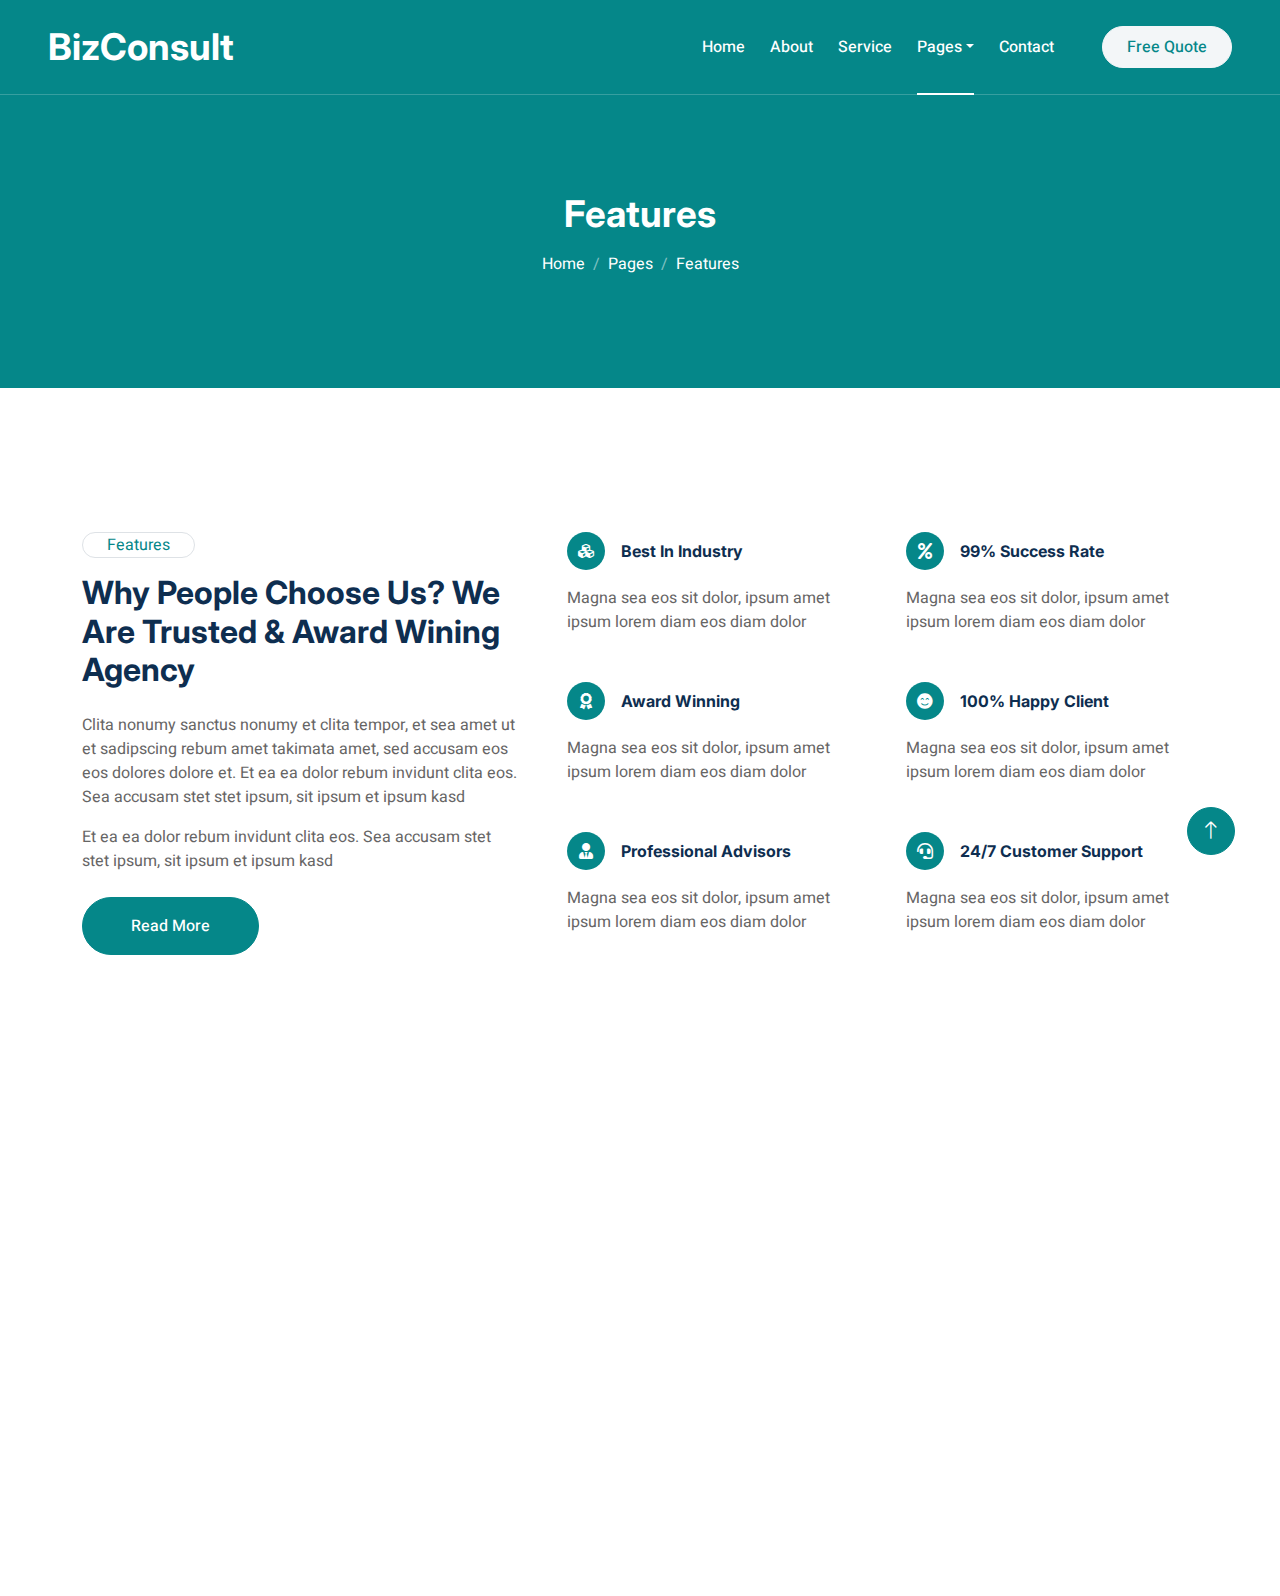
<file: feature.html>
<!DOCTYPE html>
<html lang="en">

<head>
    <meta charset="utf-8">
    <title>BizConsult - Consulting HTML Template</title>
    <meta content="width=device-width, initial-scale=1.0" name="viewport">
    <meta content="" name="keywords">
    <meta content="" name="description">

    <!-- Favicon -->
    <link href="img/favicon.ico" rel="icon">

    <!-- Google Web Fonts -->
    <link rel="preconnect" href="https://fonts.googleapis.com">
    <link rel="preconnect" href="https://fonts.gstatic.com" crossorigin>
    <link href="https://fonts.googleapis.com/css2?family=Heebo:wght@400;500;600&family=Inter:wght@700;800&display=swap" rel="stylesheet"> 

    <!-- Icon Font Stylesheet -->
    <link href="https://cdnjs.cloudflare.com/ajax/libs/font-awesome/5.10.0/css/all.min.css" rel="stylesheet">
    <link href="https://cdn.jsdelivr.net/npm/bootstrap-icons@1.4.1/font/bootstrap-icons.css" rel="stylesheet">

    <!-- Libraries Stylesheet -->
    <link href="lib/animate/animate.min.css" rel="stylesheet">
    <link href="lib/owlcarousel/assets/owl.carousel.min.css" rel="stylesheet">

    <!-- Customized Bootstrap Stylesheet -->
    <link href="css/bootstrap.min.css" rel="stylesheet">

    <!-- Template Stylesheet -->
    <link href="css/style.css" rel="stylesheet">
</head>

<body>
    <div class="container-xxl bg-white p-0">
        <!-- Spinner Start -->
        <div id="spinner" class="show bg-white position-fixed translate-middle w-100 vh-100 top-50 start-50 d-flex align-items-center justify-content-center">
            <div class="spinner-border text-primary" style="width: 3rem; height: 3rem;" role="status">
                <span class="sr-only">Loading...</span>
            </div>
        </div>
        <!-- Spinner End -->


        <!-- Navbar & Hero Start -->
        <div class="container-xxl position-relative p-0">
            <nav class="navbar navbar-expand-lg navbar-light px-4 px-lg-5 py-3 py-lg-0">
                <a href="index.html" class="navbar-brand p-0">
                    <h1 class="m-0">BizConsult</h1>
                    <!-- <img src="img/logo.png" alt="Logo"> -->
                </a>
                <button class="navbar-toggler" type="button" data-bs-toggle="collapse" data-bs-target="#navbarCollapse">
                    <span class="fa fa-bars"></span>
                </button>
                <div class="collapse navbar-collapse" id="navbarCollapse">
                    <div class="navbar-nav ms-auto py-0">
                        <a href="index.html" class="nav-item nav-link">Home</a>
                        <a href="about.html" class="nav-item nav-link">About</a>
                        <a href="service.html" class="nav-item nav-link">Service</a>
                        <div class="nav-item dropdown">
                            <a href="#" class="nav-link dropdown-toggle active" data-bs-toggle="dropdown">Pages</a>
                            <div class="dropdown-menu m-0">
                                <a href="feature.html" class="dropdown-item active">Features</a>
                                <a href="quote.html" class="dropdown-item">Free Quote</a>
                                <a href="team.html" class="dropdown-item">Our Team</a>
                                <a href="testimonial.html" class="dropdown-item">Testimonial</a>
                                <a href="404.html" class="dropdown-item">404 Page</a>
                            </div>
                        </div>
                        <a href="contact.html" class="nav-item nav-link">Contact</a>
                    </div>
                    <a href="" class="btn btn-light rounded-pill text-primary py-2 px-4 ms-lg-5">Free Quote</a>
                </div>
            </nav>

            <div class="container-xxl bg-primary page-header">
                <div class="container text-center">
                    <h1 class="text-white animated zoomIn mb-3">Features</h1>
                    <nav aria-label="breadcrumb">
                        <ol class="breadcrumb justify-content-center">
                            <li class="breadcrumb-item"><a class="text-white" href="#">Home</a></li>
                            <li class="breadcrumb-item"><a class="text-white" href="#">Pages</a></li>
                            <li class="breadcrumb-item text-white active" aria-current="page">Features</li>
                        </ol>
                    </nav>
                </div>
            </div>
        </div>
        <!-- Navbar & Hero End -->


        <!-- Features Start -->
        <div class="container-xxl py-6">
            <div class="container">
                <div class="row g-5">
                    <div class="col-lg-5 wow fadeInUp" data-wow-delay="0.1s">
                        <div class="d-inline-block border rounded-pill text-primary px-4 mb-3">Features</div>
                        <h2 class="mb-4">Why People Choose Us? We Are Trusted & Award Wining Agency</h2>
                        <p>Clita nonumy sanctus nonumy et clita tempor, et sea amet ut et sadipscing rebum amet takimata amet, sed accusam eos eos dolores dolore et. Et ea ea dolor rebum invidunt clita eos. Sea accusam stet stet ipsum, sit ipsum et ipsum kasd</p>
                        <p>Et ea ea dolor rebum invidunt clita eos. Sea accusam stet stet ipsum, sit ipsum et ipsum kasd</p>
                        <a class="btn btn-primary rounded-pill py-3 px-5 mt-2" href="">Read More</a>
                    </div>
                    <div class="col-lg-7">
                        <div class="row g-5">
                            <div class="col-sm-6 wow fadeIn" data-wow-delay="0.1s">
                                <div class="d-flex align-items-center mb-3">
                                    <div class="flex-shrink-0 btn-square bg-primary rounded-circle me-3">
                                        <i class="fa fa-cubes text-white"></i>
                                    </div>
                                    <h6 class="mb-0">Best In Industry</h6>
                                </div>
                                <span>Magna sea eos sit dolor, ipsum amet ipsum lorem diam eos diam dolor</span>
                            </div>
                            <div class="col-sm-6 wow fadeIn" data-wow-delay="0.2s">
                                <div class="d-flex align-items-center mb-3">
                                    <div class="flex-shrink-0 btn-square bg-primary rounded-circle me-3">
                                        <i class="fa fa-percent text-white"></i>
                                    </div>
                                    <h6 class="mb-0">99% Success Rate</h6>
                                </div>
                                <span>Magna sea eos sit dolor, ipsum amet ipsum lorem diam eos diam dolor</span>
                            </div>
                            <div class="col-sm-6 wow fadeIn" data-wow-delay="0.3s">
                                <div class="d-flex align-items-center mb-3">
                                    <div class="flex-shrink-0 btn-square bg-primary rounded-circle me-3">
                                        <i class="fa fa-award text-white"></i>
                                    </div>
                                    <h6 class="mb-0">Award Winning</h6>
                                </div>
                                <span>Magna sea eos sit dolor, ipsum amet ipsum lorem diam eos diam dolor</span>
                            </div>
                            <div class="col-sm-6 wow fadeIn" data-wow-delay="0.4s">
                                <div class="d-flex align-items-center mb-3">
                                    <div class="flex-shrink-0 btn-square bg-primary rounded-circle me-3">
                                        <i class="fa fa-smile-beam text-white"></i>
                                    </div>
                                    <h6 class="mb-0">100% Happy Client</h6>
                                </div>
                                <span>Magna sea eos sit dolor, ipsum amet ipsum lorem diam eos diam dolor</span>
                            </div>
                            <div class="col-sm-6 wow fadeIn" data-wow-delay="0.5s">
                                <div class="d-flex align-items-center mb-3">
                                    <div class="flex-shrink-0 btn-square bg-primary rounded-circle me-3">
                                        <i class="fa fa-user-tie text-white"></i>
                                    </div>
                                    <h6 class="mb-0">Professional Advisors</h6>
                                </div>
                                <span>Magna sea eos sit dolor, ipsum amet ipsum lorem diam eos diam dolor</span>
                            </div>
                            <div class="col-sm-6 wow fadeIn" data-wow-delay="0.6s">
                                <div class="d-flex align-items-center mb-3">
                                    <div class="flex-shrink-0 btn-square bg-primary rounded-circle me-3">
                                        <i class="fa fa-headset text-white"></i>
                                    </div>
                                    <h6 class="mb-0">24/7 Customer Support</h6>
                                </div>
                                <span>Magna sea eos sit dolor, ipsum amet ipsum lorem diam eos diam dolor</span>
                            </div>
                        </div>
                    </div>
                </div>
            </div>
        </div>
        <!-- Features End -->
        

        <!-- Footer Start -->
        <div class="container-fluid bg-dark text-light footer pt-5 wow fadeIn" data-wow-delay="0.1s" style="margin-top: 6rem;">
            <div class="container py-5">
                <div class="row g-5">
                    <div class="col-md-6 col-lg-3">
                        <h5 class="text-white mb-4">Get In Touch</h5>
                        <p><i class="fa fa-map-marker-alt me-3"></i>123 Street, New York, USA</p>
                        <p><i class="fa fa-phone-alt me-3"></i>+012 345 67890</p>
                        <p><i class="fa fa-envelope me-3"></i>info@example.com</p>
                        <div class="d-flex pt-2">
                            <a class="btn btn-outline-light btn-social" href=""><i class="fab fa-twitter"></i></a>
                            <a class="btn btn-outline-light btn-social" href=""><i class="fab fa-facebook-f"></i></a>
                            <a class="btn btn-outline-light btn-social" href=""><i class="fab fa-youtube"></i></a>
                            <a class="btn btn-outline-light btn-social" href=""><i class="fab fa-instagram"></i></a>
                            <a class="btn btn-outline-light btn-social" href=""><i class="fab fa-linkedin-in"></i></a>
                        </div>
                    </div>
                    <div class="col-md-6 col-lg-3">
                        <h5 class="text-white mb-4">Quick Link</h5>
                        <a class="btn btn-link" href="">About Us</a>
                        <a class="btn btn-link" href="">Contact Us</a>
                        <a class="btn btn-link" href="">Privacy Policy</a>
                        <a class="btn btn-link" href="">Terms & Condition</a>
                        <a class="btn btn-link" href="">Career</a>
                    </div>
                    <div class="col-md-6 col-lg-3">
                        <h5 class="text-white mb-4">Popular Link</h5>
                        <a class="btn btn-link" href="">About Us</a>
                        <a class="btn btn-link" href="">Contact Us</a>
                        <a class="btn btn-link" href="">Privacy Policy</a>
                        <a class="btn btn-link" href="">Terms & Condition</a>
                        <a class="btn btn-link" href="">Career</a>
                    </div>
                    <div class="col-md-6 col-lg-3">
                        <h5 class="text-white mb-4">Newsletter</h5>
                        <p>Lorem ipsum dolor sit amet elit. Phasellus nec pretium mi. Curabitur facilisis ornare velit non vulpu</p>
                        <div class="position-relative w-100 mt-3">
                            <input class="form-control border-0 rounded-pill w-100 ps-4 pe-5" type="text" placeholder="Your Email" style="height: 48px;">
                            <button type="button" class="btn shadow-none position-absolute top-0 end-0 mt-1 me-2"><i class="fa fa-paper-plane text-primary fs-4"></i></button>
                        </div>
                    </div>
                </div>
            </div>
            <div class="container">
                <div class="copyright">
                    <div class="row">
                        <div class="col-md-6 text-center text-md-start mb-3 mb-md-0">
                            &copy; <a class="border-bottom" href="#">Your Site Name</a>, All Right Reserved. 
							
                        </div>
                        <div class="col-md-6 text-center text-md-end">
                            <div class="footer-menu">
                                <a href="">Home</a>
                                <a href="">Cookies</a>
                                <a href="">Help</a>
                                <a href="">FQAs</a>
                            </div>
                        </div>
                    </div>
                </div>
            </div>
        </div>
        <!-- Footer End -->


        <!-- Back to Top -->
        <a href="#" class="btn btn-lg btn-primary btn-lg-square back-to-top"><i class="bi bi-arrow-up"></i></a>
    </div>

    <!-- JavaScript Libraries -->
    <script src="https://code.jquery.com/jquery-3.4.1.min.js"></script>
    <script src="https://cdn.jsdelivr.net/npm/bootstrap@5.0.0/dist/js/bootstrap.bundle.min.js"></script>
    <script src="lib/wow/wow.min.js"></script>
    <script src="lib/easing/easing.min.js"></script>
    <script src="lib/waypoints/waypoints.min.js"></script>
    <script src="lib/owlcarousel/owl.carousel.min.js"></script>

    <!-- Template Javascript -->
    <script src="js/main.js"></script>
</body>

</html>
</file>
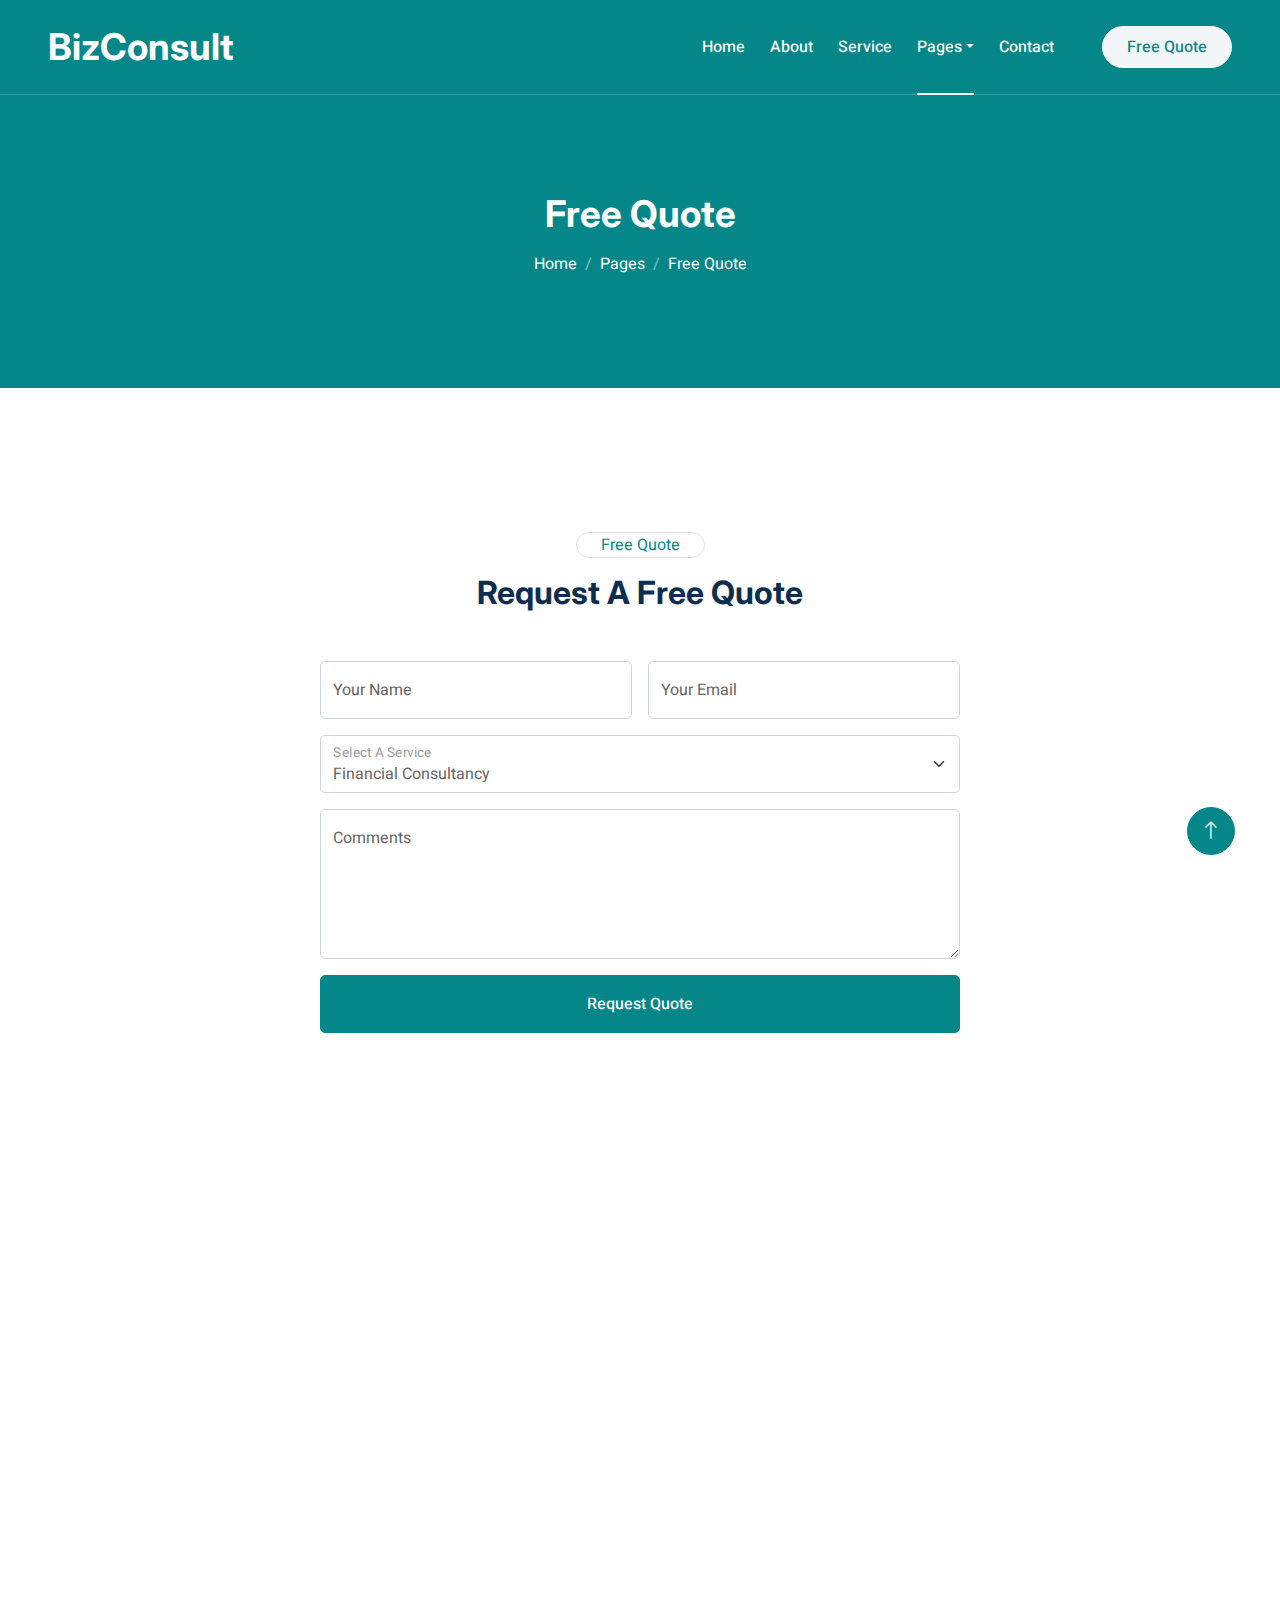
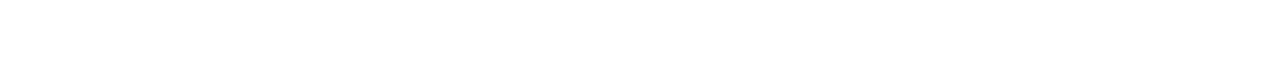
<file: quote.html>
<!DOCTYPE html>
<html lang="en">

<head>
    <meta charset="utf-8">
    <title>BizConsult - Consulting HTML Template</title>
    <meta content="width=device-width, initial-scale=1.0" name="viewport">
    <meta content="" name="keywords">
    <meta content="" name="description">

    <!-- Favicon -->
    <link href="img/favicon.ico" rel="icon">

    <!-- Google Web Fonts -->
    <link rel="preconnect" href="https://fonts.googleapis.com">
    <link rel="preconnect" href="https://fonts.gstatic.com" crossorigin>
    <link href="https://fonts.googleapis.com/css2?family=Heebo:wght@400;500;600&family=Inter:wght@700;800&display=swap" rel="stylesheet"> 

    <!-- Icon Font Stylesheet -->
    <link href="https://cdnjs.cloudflare.com/ajax/libs/font-awesome/5.10.0/css/all.min.css" rel="stylesheet">
    <link href="https://cdn.jsdelivr.net/npm/bootstrap-icons@1.4.1/font/bootstrap-icons.css" rel="stylesheet">

    <!-- Libraries Stylesheet -->
    <link href="lib/animate/animate.min.css" rel="stylesheet">
    <link href="lib/owlcarousel/assets/owl.carousel.min.css" rel="stylesheet">

    <!-- Customized Bootstrap Stylesheet -->
    <link href="css/bootstrap.min.css" rel="stylesheet">

    <!-- Template Stylesheet -->
    <link href="css/style.css" rel="stylesheet">
</head>

<body>
    <div class="container-xxl bg-white p-0">
        <!-- Spinner Start -->
        <div id="spinner" class="show bg-white position-fixed translate-middle w-100 vh-100 top-50 start-50 d-flex align-items-center justify-content-center">
            <div class="spinner-border text-primary" style="width: 3rem; height: 3rem;" role="status">
                <span class="sr-only">Loading...</span>
            </div>
        </div>
        <!-- Spinner End -->


        <!-- Navbar & Hero Start -->
        <div class="container-xxl position-relative p-0">
            <nav class="navbar navbar-expand-lg navbar-light px-4 px-lg-5 py-3 py-lg-0">
                <a href="index.html" class="navbar-brand p-0">
                    <h1 class="m-0">BizConsult</h1>
                    <!-- <img src="img/logo.png" alt="Logo"> -->
                </a>
                <button class="navbar-toggler" type="button" data-bs-toggle="collapse" data-bs-target="#navbarCollapse">
                    <span class="fa fa-bars"></span>
                </button>
                <div class="collapse navbar-collapse" id="navbarCollapse">
                    <div class="navbar-nav ms-auto py-0">
                        <a href="index.html" class="nav-item nav-link">Home</a>
                        <a href="about.html" class="nav-item nav-link">About</a>
                        <a href="service.html" class="nav-item nav-link">Service</a>
                        <div class="nav-item dropdown">
                            <a href="#" class="nav-link dropdown-toggle active" data-bs-toggle="dropdown">Pages</a>
                            <div class="dropdown-menu m-0">
                                <a href="feature.html" class="dropdown-item">Features</a>
                                <a href="quote.html" class="dropdown-item active">Free Quote</a>
                                <a href="team.html" class="dropdown-item">Our Team</a>
                                <a href="testimonial.html" class="dropdown-item">Testimonial</a>
                                <a href="404.html" class="dropdown-item">404 Page</a>
                            </div>
                        </div>
                        <a href="contact.html" class="nav-item nav-link">Contact</a>
                    </div>
                    <a href="" class="btn btn-light rounded-pill text-primary py-2 px-4 ms-lg-5">Free Quote</a>
                </div>
            </nav>

            <div class="container-xxl bg-primary page-header">
                <div class="container text-center">
                    <h1 class="text-white animated zoomIn mb-3">Free Quote</h1>
                    <nav aria-label="breadcrumb">
                        <ol class="breadcrumb justify-content-center">
                            <li class="breadcrumb-item"><a class="text-white" href="#">Home</a></li>
                            <li class="breadcrumb-item"><a class="text-white" href="#">Pages</a></li>
                            <li class="breadcrumb-item text-white active" aria-current="page">Free Quote</li>
                        </ol>
                    </nav>
                </div>
            </div>
        </div>
        <!-- Navbar & Hero End -->


        <!-- Quote Start -->
        <div class="container-xxl py-6">
            <div class="container">
                <div class="mx-auto text-center wow fadeInUp" data-wow-delay="0.1s" style="max-width: 600px;">
                    <div class="d-inline-block border rounded-pill text-primary px-4 mb-3">Free Quote</div>
                    <h2 class="mb-5">Request A Free Quote</h2>
                </div>
                <div class="row justify-content-center">
                    <div class="col-lg-7 wow fadeInUp" data-wow-delay="0.3s">
                        <form>
                            <div class="row g-3">
                                <div class="col-md-6">
                                    <div class="form-floating">
                                        <input type="text" class="form-control" id="name" placeholder="Your Name">
                                        <label for="name">Your Name</label>
                                    </div>
                                </div>
                                <div class="col-md-6">
                                    <div class="form-floating">
                                        <input type="email" class="form-control" id="email" placeholder="Your Email">
                                        <label for="email">Your Email</label>
                                    </div>
                                </div>
                                <div class="col-12">
                                    <div class="form-floating">
                                        <select class="form-select" id="floatingSelect" aria-label="Financial Consultancy">
                                            <option selected="">Financial Consultancy</option>
                                            <option value="1">Strategy Consultancy</option>
                                            <option value="2">Tax Consultancy</option>
                                        </select>
                                        <label for="floatingSelect">Select A Service</label>
                                    </div>
                                </div>
                                <div class="col-12">
                                    <div class="form-floating">
                                        <textarea class="form-control" placeholder="Leave a message here" id="message" style="height: 150px"></textarea>
                                        <label for="message">Comments</label>
                                    </div>
                                </div>
                                <div class="col-12">
                                    <button class="btn btn-primary w-100 py-3" type="submit">Request Quote</button>
                                </div>
                            </div>
                        </form>
                    </div>
                </div>
            </div>
        </div>
        <!-- Quote End -->
        

        <!-- Footer Start -->
        <div class="container-fluid bg-dark text-light footer pt-5 wow fadeIn" data-wow-delay="0.1s" style="margin-top: 6rem;">
            <div class="container py-5">
                <div class="row g-5">
                    <div class="col-md-6 col-lg-3">
                        <h5 class="text-white mb-4">Get In Touch</h5>
                        <p><i class="fa fa-map-marker-alt me-3"></i>123 Street, New York, USA</p>
                        <p><i class="fa fa-phone-alt me-3"></i>+012 345 67890</p>
                        <p><i class="fa fa-envelope me-3"></i>info@example.com</p>
                        <div class="d-flex pt-2">
                            <a class="btn btn-outline-light btn-social" href=""><i class="fab fa-twitter"></i></a>
                            <a class="btn btn-outline-light btn-social" href=""><i class="fab fa-facebook-f"></i></a>
                            <a class="btn btn-outline-light btn-social" href=""><i class="fab fa-youtube"></i></a>
                            <a class="btn btn-outline-light btn-social" href=""><i class="fab fa-instagram"></i></a>
                            <a class="btn btn-outline-light btn-social" href=""><i class="fab fa-linkedin-in"></i></a>
                        </div>
                    </div>
                    <div class="col-md-6 col-lg-3">
                        <h5 class="text-white mb-4">Quick Link</h5>
                        <a class="btn btn-link" href="">About Us</a>
                        <a class="btn btn-link" href="">Contact Us</a>
                        <a class="btn btn-link" href="">Privacy Policy</a>
                        <a class="btn btn-link" href="">Terms & Condition</a>
                        <a class="btn btn-link" href="">Career</a>
                    </div>
                    <div class="col-md-6 col-lg-3">
                        <h5 class="text-white mb-4">Popular Link</h5>
                        <a class="btn btn-link" href="">About Us</a>
                        <a class="btn btn-link" href="">Contact Us</a>
                        <a class="btn btn-link" href="">Privacy Policy</a>
                        <a class="btn btn-link" href="">Terms & Condition</a>
                        <a class="btn btn-link" href="">Career</a>
                    </div>
                    <div class="col-md-6 col-lg-3">
                        <h5 class="text-white mb-4">Newsletter</h5>
                        <p>Lorem ipsum dolor sit amet elit. Phasellus nec pretium mi. Curabitur facilisis ornare velit non vulpu</p>
                        <div class="position-relative w-100 mt-3">
                            <input class="form-control border-0 rounded-pill w-100 ps-4 pe-5" type="text" placeholder="Your Email" style="height: 48px;">
                            <button type="button" class="btn shadow-none position-absolute top-0 end-0 mt-1 me-2"><i class="fa fa-paper-plane text-primary fs-4"></i></button>
                        </div>
                    </div>
                </div>
            </div>
            <div class="container">
                <div class="copyright">
                    <div class="row">
                        <div class="col-md-6 text-center text-md-start mb-3 mb-md-0">
                            &copy; <a class="border-bottom" href="#">Your Site Name</a>, All Right Reserved. 
                        </div>
                        <div class="col-md-6 text-center text-md-end">
                            <div class="footer-menu">
                                <a href="">Home</a>
                                <a href="">Cookies</a>
                                <a href="">Help</a>
                                <a href="">FQAs</a>
                            </div>
                        </div>
                    </div>
                </div>
            </div>
        </div>
        <!-- Footer End -->


        <!-- Back to Top -->
        <a href="#" class="btn btn-lg btn-primary btn-lg-square back-to-top"><i class="bi bi-arrow-up"></i></a>
    </div>

    <!-- JavaScript Libraries -->
    <script src="https://code.jquery.com/jquery-3.4.1.min.js"></script>
    <script src="https://cdn.jsdelivr.net/npm/bootstrap@5.0.0/dist/js/bootstrap.bundle.min.js"></script>
    <script src="lib/wow/wow.min.js"></script>
    <script src="lib/easing/easing.min.js"></script>
    <script src="lib/waypoints/waypoints.min.js"></script>
    <script src="lib/owlcarousel/owl.carousel.min.js"></script>

    <!-- Template Javascript -->
    <script src="js/main.js"></script>
</body>

</html>
</file>
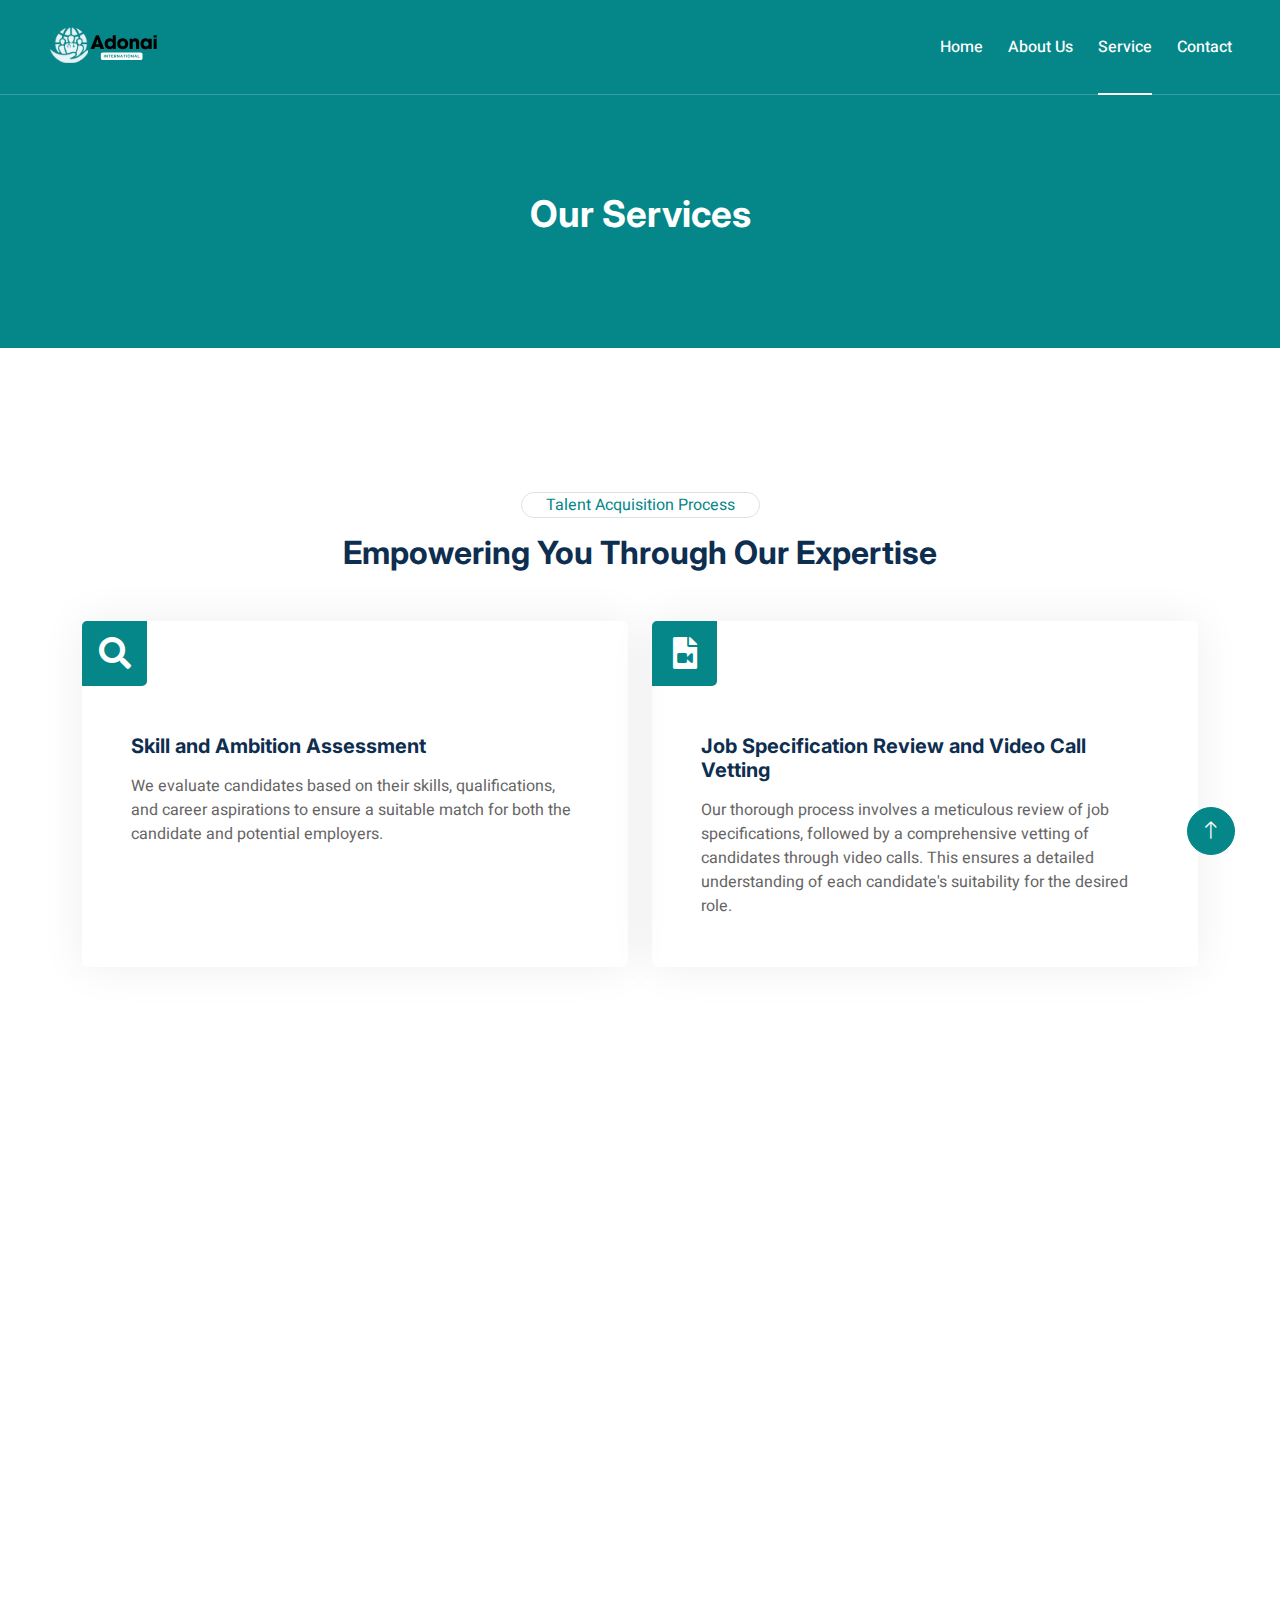
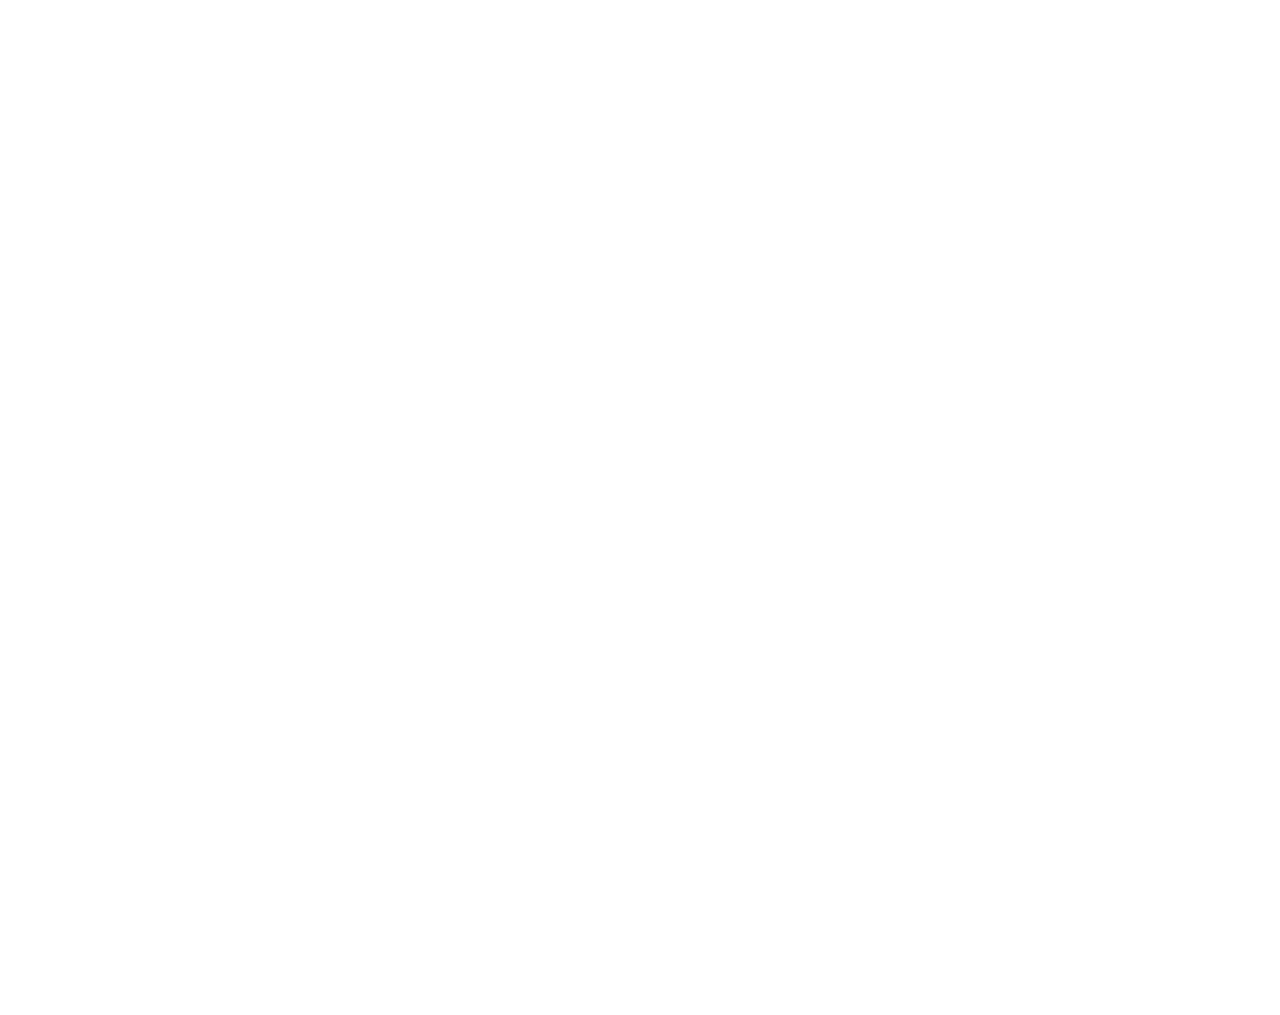
<file: service.html>
<!DOCTYPE html>
<html lang="en">

<head>
    <meta charset="utf-8">
    <title>Adonai International- Services</title>
    <meta content="width=device-width, initial-scale=1.0" name="viewport">
    <meta content="" name="keywords">
    <meta content="" name="description">

    <!-- Favicon -->
    <link href="img/favicon.ico" rel="icon">

    <!-- Google Web Fonts -->
    <link rel="preconnect" href="https://fonts.googleapis.com">
    <link rel="preconnect" href="https://fonts.gstatic.com" crossorigin>
    <link href="https://fonts.googleapis.com/css2?family=Heebo:wght@400;500;600&family=Inter:wght@700;800&display=swap"
        rel="stylesheet">

    <!-- Icon Font Stylesheet -->
    <link href="https://cdnjs.cloudflare.com/ajax/libs/font-awesome/5.10.0/css/all.min.css" rel="stylesheet">
    <link href="https://cdn.jsdelivr.net/npm/bootstrap-icons@1.4.1/font/bootstrap-icons.css" rel="stylesheet">

    <!-- Libraries Stylesheet -->
    <link href="lib/animate/animate.min.css" rel="stylesheet">
    <link href="lib/owlcarousel/assets/owl.carousel.min.css" rel="stylesheet">

    <!-- Customized Bootstrap Stylesheet -->
    <link href="css/bootstrap.min.css" rel="stylesheet">

    <!-- Template Stylesheet -->
    <link href="css/style.css" rel="stylesheet">
</head>

<body>
    <div class="container-fluid bg-white p-0">
        <!-- Spinner Start -->
        <div id="spinner"
            class="show bg-white position-fixed translate-middle w-100 vh-100 top-50 start-50 d-flex align-items-center justify-content-center">
            <div class="spinner-border text-primary" style="width: 3rem; height: 3rem;" role="status">
                <span class="sr-only">Loading...</span>
            </div>
        </div>
        <!-- Spinner End -->


        <!-- Navbar & Hero Start -->
        <div class="container-fluid position-relative p-0">
            <nav class="navbar navbar-expand-lg navbar-light px-4 px-lg-5 py-3 py-lg-0">
                <a href="index.html" class="navbar-brand p-0">
                    <img src="img/1.svg" alt="Logo" class="logo">
                    <img src="img/2.svg" alt="Logo" class="dark-logo">
                </a>
                <button class="navbar-toggler" type="button" data-bs-toggle="collapse" data-bs-target="#navbarCollapse">
                    <span class="fa fa-bars"></span>
                </button>
                <div class="collapse navbar-collapse" id="navbarCollapse">
                    <div class="navbar-nav ms-auto py-0">
                        <a href="index.html" class="nav-item nav-link ">Home</a>
                        <a href="about.html" class="nav-item nav-link">About Us</a>
                        <a href="service.html" class="nav-item nav-link active">Service</a>
                        <a href="contact.html" class="nav-item nav-link ">Contact</a>
                    </div>
                </div>
            </nav>

            <div class="container-fluid bg-primary page-header">
                <div class="container text-center">
                    <h1 class="text-white animated zoomIn mb-3">Our Services</h1>
                </div>
            </div>
        </div>
        <!-- Navbar & Hero End -->


        <!-- Service Start -->
        <div class="container-fluid py-6">
            <div class="container">
                <div class="mx-auto text-center wow fadeInUp" data-wow-delay="0.1s" style="max-width: 650px;">
                    <div class="d-inline-block border rounded-pill text-primary px-4 mb-3">Talent Acquisition Process
                    </div>
                    <h2 class="mb-5">Empowering You Through Our Expertise</h2>
                </div>
                <div class="row g-4">
                    <div class="col-lg-6 col-md-6 wow fadeInUp" data-wow-delay="0.1s">
                        <div class="service-item rounded h-100">
                            <div class="d-flex justify-content-between">
                                <div class="service-icon">
                                    <i class="fa fa-search fa-2x"></i>
                                </div>
                            </div>
                            <div class="p-5">
                                <h5 class="mb-3">Skill and Ambition Assessment</h5>
                                <span>We evaluate candidates based on their skills, qualifications, and career
                                    aspirations to ensure a suitable match for both the candidate and potential
                                    employers.</span>
                            </div>
                        </div>
                    </div>
                    <div class="col-lg-6 col-md-6 wow fadeInUp" data-wow-delay="0.3s">
                        <div class="service-item rounded h-100">
                            <div class="d-flex justify-content-between">
                                <div class="service-icon">
                                    <i class="fa fa-file-video fa-2x"></i>
                                </div>
                            </div>
                            <div class="p-5">
                                <h5 class="mb-3">Job Specification Review and Video Call Vetting</h5>
                                <span>Our thorough process involves a meticulous review of job specifications, followed
                                    by a comprehensive vetting of candidates through video calls. This ensures a
                                    detailed understanding of each candidate's suitability for the desired role.</span>
                            </div>
                        </div>
                    </div>
                    <div class="col-lg-6 col-md-6 wow fadeInUp" data-wow-delay="0.6s">
                        <div class="service-item rounded h-100">
                            <div class="d-flex justify-content-between">
                                <div class="service-icon">
                                    <i class="fa fa-comments fa-2x"></i>
                                </div>
                            </div>
                            <div class="p-5">
                                <h5 class="mb-3">Interview Preparation and Techniques</h5>
                                <span>We provide valuable insights into interview techniques and offer guidance to
                                    prepare candidates for successful interactions with potential employers. Our aim is
                                    to empower candidates to showcase their abilities effectively.</span>
                            </div>
                        </div>
                    </div>
                    <div class="col-lg-6 col-md-6 wow fadeInUp" data-wow-delay="0.1s">
                        <div class="service-item rounded h-100">
                            <div class="d-flex justify-content-between">
                                <div class="service-icon">
                                    <i class="fa fa-hands-helping fa-2x"></i>
                                </div>
                            </div>
                            <div class="p-5">
                                <h5 class="mb-3">Post-Interview Support</h5>
                                <span>Upon a successful interview, we seamlessly take over communication and navigate
                                    the next steps, facilitating a smooth transition for candidates relocating to the
                                    UK. We guide and assist candidates at every stage of their journey.</span>
                            </div>
                        </div>
                    </div>

                </div>
            </div>
        </div>
        <!-- Service End -->

        <!-- Service Start -->
        <div class="container-fluid py-3">
            <div class="container">
                <div class="mx-auto text-center wow fadeInUp mb-5" data-wow-delay="0.1s" style="max-width: 650px;">
                    <div class="d-inline-block border rounded-pill text-primary px-4 mb-3">Client Collaboration Process
                    </div>
                    <!-- <h2 class="mb-5">Empowering You Through Our Expertise</h2> -->
                </div>
                <div class="row g-4">
                    <div class="col-lg-6 col-md-6 wow fadeInUp" data-wow-delay="0.1s">
                        <div class="service-item rounded h-100">
                            <div class="d-flex justify-content-between">
                                <div class="service-icon">
                                    <i class="fa fa-search fa-2x"></i>
                                </div>
                            </div>
                            <div class="p-5">
                                <h5 class="mb-3">Comprehend Client Vision and Staffing Needs</h5>
                                <span>We diligently grasp the vision and staffing requirements of our clients, ensuring
                                    a thorough understanding of their unique goals and organizational needs.</span>
                            </div>
                        </div>
                    </div>
                    <div class="col-lg-6 col-md-6 wow fadeInUp" data-wow-delay="0.6s">
                        <div class="service-item rounded h-100">
                            <div class="d-flex justify-content-between">
                                <div class="service-icon">
                                    <i class="fa fa-comments fa-2x"></i>
                                </div>
                            </div>
                            <div class="p-5">
                                <h5 class="mb-3">Initial Consultation and Candidate Introduction</h5>
                                <span>To align our services with client expectations, we arrange an initial consultation
                                    to introduce potential candidates. This serves as a transparent exchange of
                                    information, providing clients with insights into prospective matches.</span>
                            </div>
                        </div>
                    </div>
                    <div class="col-lg-6 col-md-6 wow fadeInUp" data-wow-delay="0.1s">
                        <div class="service-item rounded h-100">
                            <div class="d-flex justify-content-between">
                                <div class="service-icon">
                                    <i class="fa fa-hands-helping fa-2x"></i>
                                </div>
                            </div>
                            <div class="p-5">
                                <h5 class="mb-3">Streamlined Interview Scheduling</h5>
                                <span>We facilitate a seamless process by organizing convenient interview times for
                                    clients and candidates. Our goal is to ensure that the interaction is efficient,
                                    allowing clients to assess candidates at their convenience.</span>
                            </div>
                        </div>
                    </div>
                    <div class="col-lg-6 col-md-6 wow fadeInUp" data-wow-delay="0.3s">
                        <div class="service-item rounded h-100">
                            <div class="d-flex justify-content-between">
                                <div class="service-icon">
                                    <i class="fa fa-file-video fa-2x"></i>
                                </div>
                            </div>
                            <div class="p-5">
                                <h5 class="mb-3">Constructive Feedback and Future Steps</h5>
                                <span>Following candidate interviews, we provide constructive feedback to clients,
                                    fostering open communication. Together, we discuss the next steps, ensuring a
                                    collaborative approach towards achieving successful placements.</span>
                            </div>
                        </div>
                    </div>
                </div>
            </div>
        </div>
        <!-- Service End -->


        <!-- Footer Start -->
        <div class="container-fluid bg-dark text-light footer pt-5 wow fadeIn" data-wow-delay="0.1s"
            style="margin-top: 6rem;">
            <div class="container py-5">
                <div class="row g-5">
                    <div class="col-md-5 ">
                        <h5 class="text-white mb-4">Get In Touch</h5>
                        <div class="d-flex align-items-center mb-3">
                            <i class="fa fa-map-marker-alt me-3"></i>
                            <span>
                                <p class="mb-0">3c Mitre Court, 38 Lichfield Road, </p>
                                <p class="mb-0"> Sutton Coldfield,</p>
                                <p class="mb-0">United Kingdom, B74 2LZ</p>
                            </span>

                        </div>
                        <div class="d-flex align-items-center mb-3">
                            <i class="fa fa-envelope me-3"></i>
                            <span>
                                info@adonai-international.com
                            </span>

                        </div>
                        <!-- <p><i class="fa fa-phone-alt me-3"></i>+012 345 67890</p> -->


                    </div>
                    <div class="col-md-4">
                        <h5 class="text-white mb-4">Follow Us</h5>
                        <div class="d-flex pt-2">
                            <a class="btn btn-outline-light btn-social" target="_blank"
                                href="https://instagram.com/adonainternational?igshid=OGQ5ZDc2ODk2ZA%3D%3D"><i
                                    class="fab fa-instagram"></i></a>
                            <a class="btn btn-outline-light btn-social" target="_blank" href=""><i
                                    class="fab fa-linkedin-in"></i></a>
                        </div>
                    </div>
                    <div class="col-md-3">
                        <h5 class="text-white mb-4">Quick Link</h5>
                        <a class="btn btn-link" href="/about.html">About Us</a>
                        <a class="btn btn-link" href="/contact.html">Contact Us</a>
                    </div>
                </div>
            </div>
            <div class="container">
                <div class="copyright">
                    <div class="row">
                        <div class="col-md-6 text-center text-md-start mb-3 mb-md-0">
                            &copy; <a class="border-bottom" href="#">Adonai International</a>, All Right Reserved.
                        </div>
                    </div>
                </div>
            </div>
        </div>
        <!-- Footer End -->


        <!-- Back to Top -->
        <a href="#" class="btn btn-lg btn-primary btn-lg-square back-to-top"><i class="bi bi-arrow-up"></i></a>
    </div>

    <!-- JavaScript Libraries -->
    <script src="https://code.jquery.com/jquery-3.4.1.min.js"></script>
    <script src="https://cdn.jsdelivr.net/npm/bootstrap@5.0.0/dist/js/bootstrap.bundle.min.js"></script>
    <script src="lib/wow/wow.min.js"></script>
    <script src="lib/easing/easing.min.js"></script>
    <script src="lib/waypoints/waypoints.min.js"></script>
    <script src="lib/owlcarousel/owl.carousel.min.js"></script>

    <!-- Template Javascript -->
    <script src="js/main.js"></script>
</body>

</html>
</file>
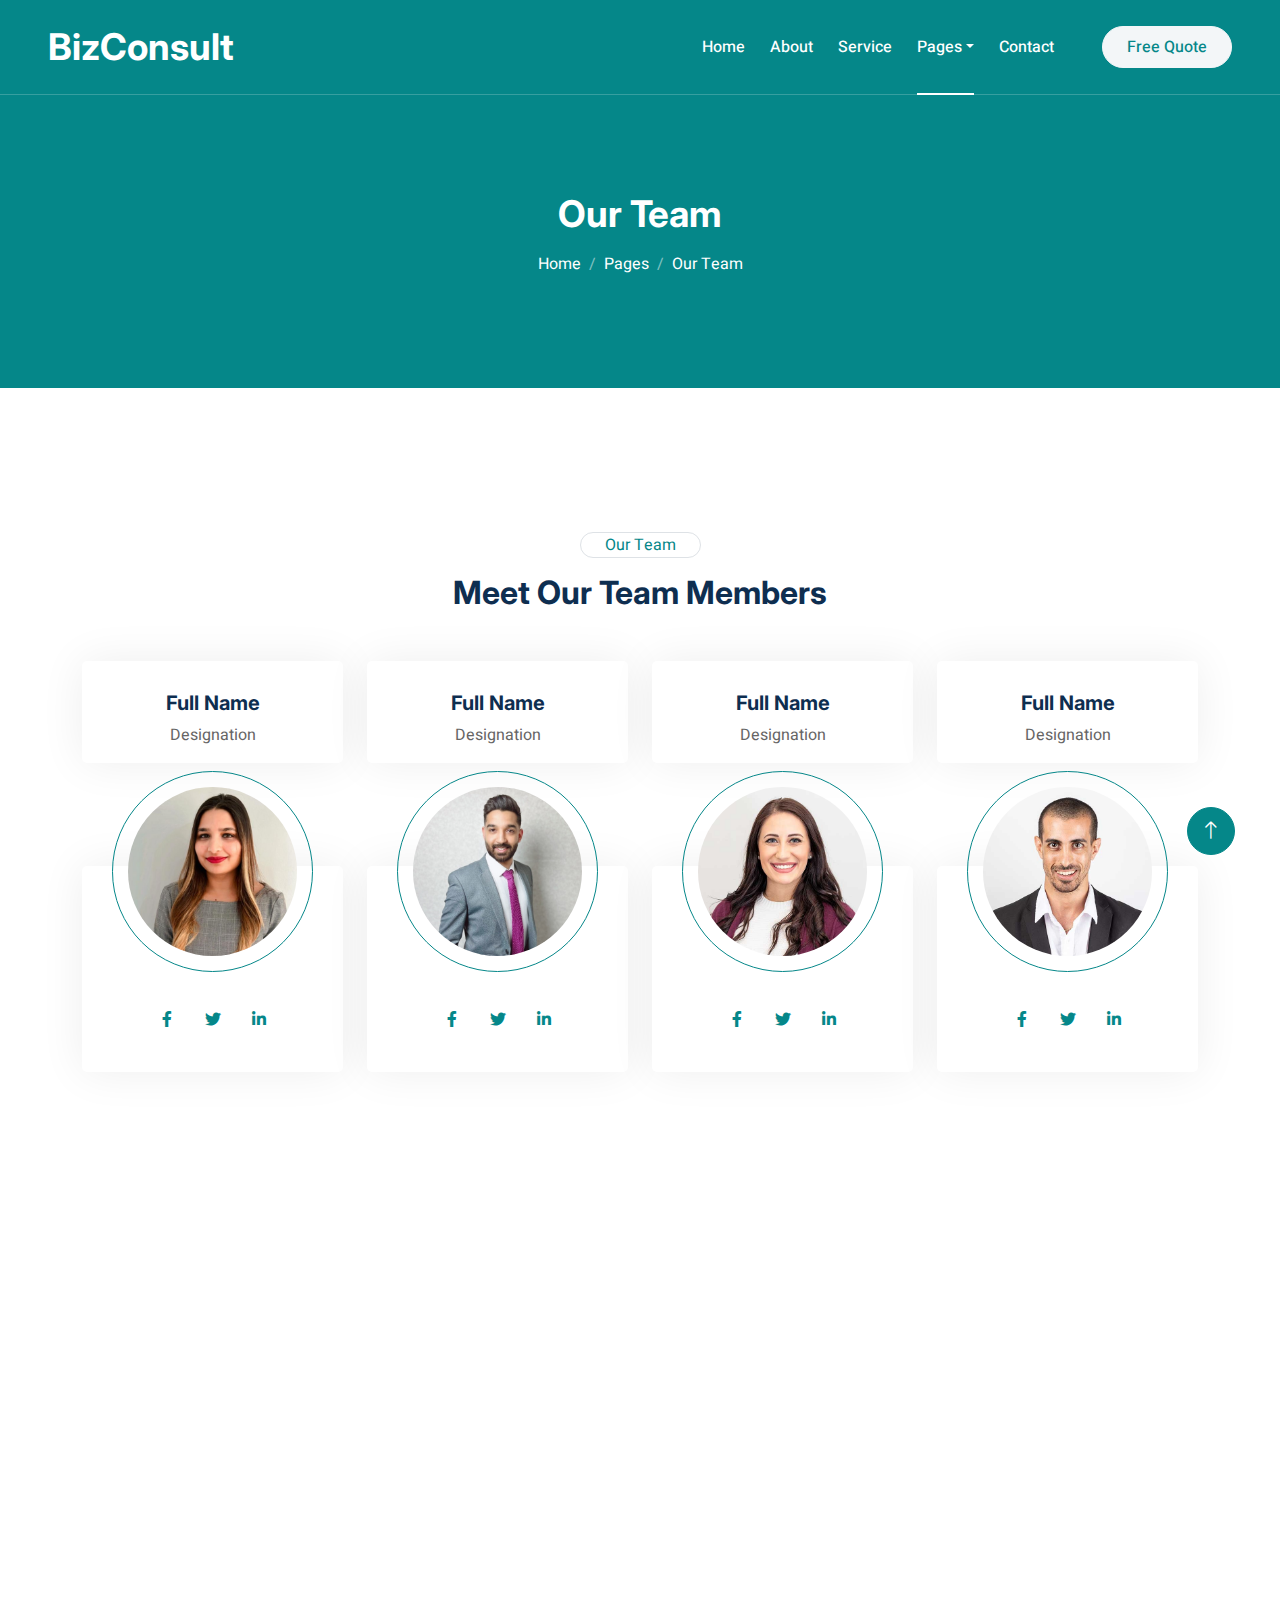
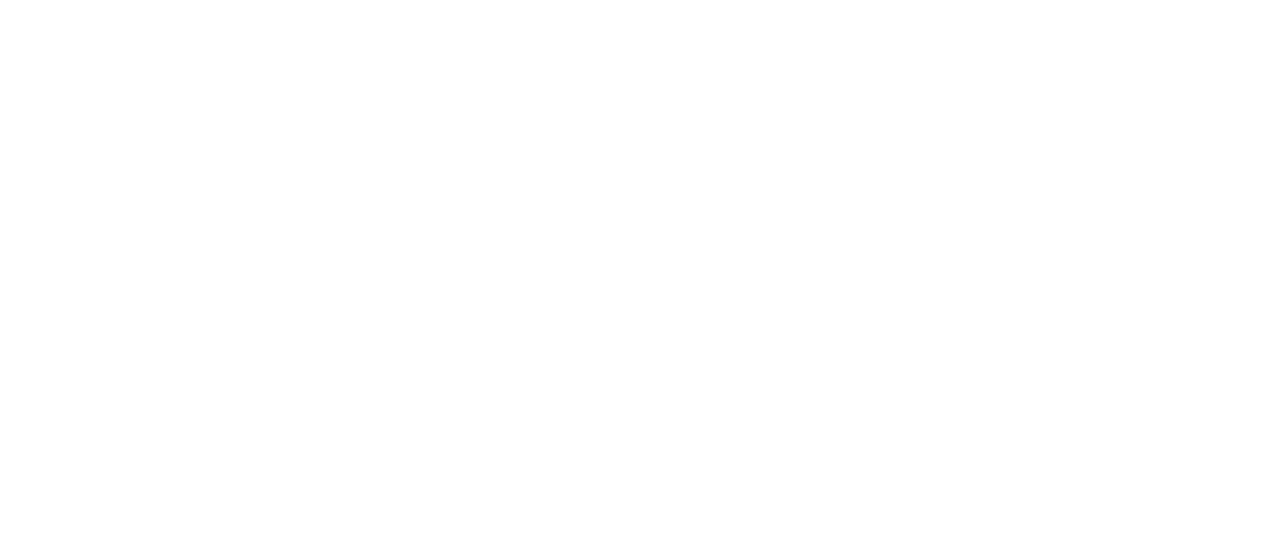
<file: team.html>
<!DOCTYPE html>
<html lang="en">

<head>
    <meta charset="utf-8">
    <title>BizConsult - Consulting HTML Template</title>
    <meta content="width=device-width, initial-scale=1.0" name="viewport">
    <meta content="" name="keywords">
    <meta content="" name="description">

    <!-- Favicon -->
    <link href="img/favicon.ico" rel="icon">

    <!-- Google Web Fonts -->
    <link rel="preconnect" href="https://fonts.googleapis.com">
    <link rel="preconnect" href="https://fonts.gstatic.com" crossorigin>
    <link href="https://fonts.googleapis.com/css2?family=Heebo:wght@400;500;600&family=Inter:wght@700;800&display=swap" rel="stylesheet"> 

    <!-- Icon Font Stylesheet -->
    <link href="https://cdnjs.cloudflare.com/ajax/libs/font-awesome/5.10.0/css/all.min.css" rel="stylesheet">
    <link href="https://cdn.jsdelivr.net/npm/bootstrap-icons@1.4.1/font/bootstrap-icons.css" rel="stylesheet">

    <!-- Libraries Stylesheet -->
    <link href="lib/animate/animate.min.css" rel="stylesheet">
    <link href="lib/owlcarousel/assets/owl.carousel.min.css" rel="stylesheet">

    <!-- Customized Bootstrap Stylesheet -->
    <link href="css/bootstrap.min.css" rel="stylesheet">

    <!-- Template Stylesheet -->
    <link href="css/style.css" rel="stylesheet">
</head>

<body>
    <div class="container-fluid bg-white p-0">
        <!-- Spinner Start -->
        <div id="spinner" class="show bg-white position-fixed translate-middle w-100 vh-100 top-50 start-50 d-flex align-items-center justify-content-center">
            <div class="spinner-border text-primary" style="width: 3rem; height: 3rem;" role="status">
                <span class="sr-only">Loading...</span>
            </div>
        </div>
        <!-- Spinner End -->


        <!-- Navbar & Hero Start -->
        <div class="container-fluid position-relative p-0">
            <nav class="navbar navbar-expand-lg navbar-light px-4 px-lg-5 py-3 py-lg-0">
                <a href="index.html" class="navbar-brand p-0">
                    <h1 class="m-0">BizConsult</h1>
                    <!-- <img src="img/logo.png" alt="Logo"> -->
                </a>
                <button class="navbar-toggler" type="button" data-bs-toggle="collapse" data-bs-target="#navbarCollapse">
                    <span class="fa fa-bars"></span>
                </button>
                <div class="collapse navbar-collapse" id="navbarCollapse">
                    <div class="navbar-nav ms-auto py-0">
                        <a href="index.html" class="nav-item nav-link">Home</a>
                        <a href="about.html" class="nav-item nav-link">About</a>
                        <a href="service.html" class="nav-item nav-link">Service</a>
                        <div class="nav-item dropdown">
                            <a href="#" class="nav-link dropdown-toggle active" data-bs-toggle="dropdown">Pages</a>
                            <div class="dropdown-menu m-0">
                                <a href="feature.html" class="dropdown-item">Features</a>
                                <a href="quote.html" class="dropdown-item">Free Quote</a>
                                <a href="team.html" class="dropdown-item active">Our Team</a>
                                <a href="testimonial.html" class="dropdown-item">Testimonial</a>
                                <a href="404.html" class="dropdown-item">404 Page</a>
                            </div>
                        </div>
                        <a href="contact.html" class="nav-item nav-link">Contact</a>
                    </div>
                    <a href="" class="btn btn-light rounded-pill text-primary py-2 px-4 ms-lg-5">Free Quote</a>
                </div>
            </nav>

            <div class="container-fluid bg-primary page-header">
                <div class="container text-center">
                    <h1 class="text-white animated zoomIn mb-3">Our Team</h1>
                    <nav aria-label="breadcrumb">
                        <ol class="breadcrumb justify-content-center">
                            <li class="breadcrumb-item"><a class="text-white" href="#">Home</a></li>
                            <li class="breadcrumb-item"><a class="text-white" href="#">Pages</a></li>
                            <li class="breadcrumb-item text-white active" aria-current="page">Our Team</li>
                        </ol>
                    </nav>
                </div>
            </div>
        </div>
        <!-- Navbar & Hero End -->


        <!-- Team Start -->
        <div class="container-fluid py-6">
            <div class="container">
                <div class="mx-auto text-center wow fadeInUp" data-wow-delay="0.1s" style="max-width: 600px;">
                    <div class="d-inline-block border rounded-pill text-primary px-4 mb-3">Our Team</div>
                    <h2 class="mb-5">Meet Our Team Members</h2>
                </div>
                <div class="row g-4">
                    <div class="col-lg-3 col-md-6 wow fadeInUp" data-wow-delay="0.1s">
                        <div class="team-item">
                            <h5>Full Name</h5>
                            <p class="mb-4">Designation</p>
                            <img class="img-fluid rounded-circle w-100 mb-4" src="img/team-1.jpg" alt="">
                            <div class="d-flex justify-content-center">
                                <a class="btn btn-square text-primary bg-white m-1" href=""><i class="fab fa-facebook-f"></i></a>
                                <a class="btn btn-square text-primary bg-white m-1" href=""><i class="fab fa-twitter"></i></a>
                                <a class="btn btn-square text-primary bg-white m-1" href=""><i class="fab fa-linkedin-in"></i></a>
                            </div>
                        </div>
                    </div>
                    <div class="col-lg-3 col-md-6 wow fadeInUp" data-wow-delay="0.3s">
                        <div class="team-item">
                            <h5>Full Name</h5>
                            <p class="mb-4">Designation</p>
                            <img class="img-fluid rounded-circle w-100 mb-4" src="img/team-2.jpg" alt="">
                            <div class="d-flex justify-content-center">
                                <a class="btn btn-square text-primary bg-white m-1" href=""><i class="fab fa-facebook-f"></i></a>
                                <a class="btn btn-square text-primary bg-white m-1" href=""><i class="fab fa-twitter"></i></a>
                                <a class="btn btn-square text-primary bg-white m-1" href=""><i class="fab fa-linkedin-in"></i></a>
                            </div>
                        </div>
                    </div>
                    <div class="col-lg-3 col-md-6 wow fadeInUp" data-wow-delay="0.5s">
                        <div class="team-item">
                            <h5>Full Name</h5>
                            <p class="mb-4">Designation</p>
                            <img class="img-fluid rounded-circle w-100 mb-4" src="img/team-3.jpg" alt="">
                            <div class="d-flex justify-content-center">
                                <a class="btn btn-square text-primary bg-white m-1" href=""><i class="fab fa-facebook-f"></i></a>
                                <a class="btn btn-square text-primary bg-white m-1" href=""><i class="fab fa-twitter"></i></a>
                                <a class="btn btn-square text-primary bg-white m-1" href=""><i class="fab fa-linkedin-in"></i></a>
                            </div>
                        </div>
                    </div>
                    <div class="col-lg-3 col-md-6 wow fadeInUp" data-wow-delay="0.7s">
                        <div class="team-item">
                            <h5>Full Name</h5>
                            <p class="mb-4">Designation</p>
                            <img class="img-fluid rounded-circle w-100 mb-4" src="img/team-4.jpg" alt="">
                            <div class="d-flex justify-content-center">
                                <a class="btn btn-square text-primary bg-white m-1" href=""><i class="fab fa-facebook-f"></i></a>
                                <a class="btn btn-square text-primary bg-white m-1" href=""><i class="fab fa-twitter"></i></a>
                                <a class="btn btn-square text-primary bg-white m-1" href=""><i class="fab fa-linkedin-in"></i></a>
                            </div>
                        </div>
                    </div>
                    <div class="col-lg-3 col-md-6 wow fadeInUp" data-wow-delay="0.1s">
                        <div class="team-item">
                            <h5>Full Name</h5>
                            <p class="mb-4">Designation</p>
                            <img class="img-fluid rounded-circle w-100 mb-4" src="img/team-2.jpg" alt="">
                            <div class="d-flex justify-content-center">
                                <a class="btn btn-square text-primary bg-white m-1" href=""><i class="fab fa-facebook-f"></i></a>
                                <a class="btn btn-square text-primary bg-white m-1" href=""><i class="fab fa-twitter"></i></a>
                                <a class="btn btn-square text-primary bg-white m-1" href=""><i class="fab fa-linkedin-in"></i></a>
                            </div>
                        </div>
                    </div>
                    <div class="col-lg-3 col-md-6 wow fadeInUp" data-wow-delay="0.3s">
                        <div class="team-item">
                            <h5>Full Name</h5>
                            <p class="mb-4">Designation</p>
                            <img class="img-fluid rounded-circle w-100 mb-4" src="img/team-3.jpg" alt="">
                            <div class="d-flex justify-content-center">
                                <a class="btn btn-square text-primary bg-white m-1" href=""><i class="fab fa-facebook-f"></i></a>
                                <a class="btn btn-square text-primary bg-white m-1" href=""><i class="fab fa-twitter"></i></a>
                                <a class="btn btn-square text-primary bg-white m-1" href=""><i class="fab fa-linkedin-in"></i></a>
                            </div>
                        </div>
                    </div>
                    <div class="col-lg-3 col-md-6 wow fadeInUp" data-wow-delay="0.5s">
                        <div class="team-item">
                            <h5>Full Name</h5>
                            <p class="mb-4">Designation</p>
                            <img class="img-fluid rounded-circle w-100 mb-4" src="img/team-4.jpg" alt="">
                            <div class="d-flex justify-content-center">
                                <a class="btn btn-square text-primary bg-white m-1" href=""><i class="fab fa-facebook-f"></i></a>
                                <a class="btn btn-square text-primary bg-white m-1" href=""><i class="fab fa-twitter"></i></a>
                                <a class="btn btn-square text-primary bg-white m-1" href=""><i class="fab fa-linkedin-in"></i></a>
                            </div>
                        </div>
                    </div>
                    <div class="col-lg-3 col-md-6 wow fadeInUp" data-wow-delay="0.7s">
                        <div class="team-item">
                            <h5>Full Name</h5>
                            <p class="mb-4">Designation</p>
                            <img class="img-fluid rounded-circle w-100 mb-4" src="img/team-1.jpg" alt="">
                            <div class="d-flex justify-content-center">
                                <a class="btn btn-square text-primary bg-white m-1" href=""><i class="fab fa-facebook-f"></i></a>
                                <a class="btn btn-square text-primary bg-white m-1" href=""><i class="fab fa-twitter"></i></a>
                                <a class="btn btn-square text-primary bg-white m-1" href=""><i class="fab fa-linkedin-in"></i></a>
                            </div>
                        </div>
                    </div>
                </div>
            </div>
        </div>
        <!-- Team End -->
        

        <!-- Footer Start -->
        <div class="container-fluid bg-dark text-light footer pt-5 wow fadeIn" data-wow-delay="0.1s" style="margin-top: 6rem;">
            <div class="container py-5">
                <div class="row g-5">
                    <div class="col-md-6 col-lg-3">
                        <h5 class="text-white mb-4">Get In Touch</h5>
                        <p><i class="fa fa-map-marker-alt me-3"></i>123 Street, New York, USA</p>
                        <p><i class="fa fa-phone-alt me-3"></i>+012 345 67890</p>
                        <p><i class="fa fa-envelope me-3"></i>info@example.com</p>
                        <div class="d-flex pt-2">
                            <a class="btn btn-outline-light btn-social" href=""><i class="fab fa-twitter"></i></a>
                            <a class="btn btn-outline-light btn-social" href=""><i class="fab fa-facebook-f"></i></a>
                            <a class="btn btn-outline-light btn-social" href=""><i class="fab fa-youtube"></i></a>
                            <a class="btn btn-outline-light btn-social" href=""><i class="fab fa-instagram"></i></a>
                            <a class="btn btn-outline-light btn-social" href=""><i class="fab fa-linkedin-in"></i></a>
                        </div>
                    </div>
                    <div class="col-md-6 col-lg-3">
                        <h5 class="text-white mb-4">Quick Link</h5>
                        <a class="btn btn-link" href="">About Us</a>
                        <a class="btn btn-link" href="">Contact Us</a>
                        <a class="btn btn-link" href="">Privacy Policy</a>
                        <a class="btn btn-link" href="">Terms & Condition</a>
                        <a class="btn btn-link" href="">Career</a>
                    </div>
                    <div class="col-md-6 col-lg-3">
                        <h5 class="text-white mb-4">Popular Link</h5>
                        <a class="btn btn-link" href="">About Us</a>
                        <a class="btn btn-link" href="">Contact Us</a>
                        <a class="btn btn-link" href="">Privacy Policy</a>
                        <a class="btn btn-link" href="">Terms & Condition</a>
                        <a class="btn btn-link" href="">Career</a>
                    </div>
                    <div class="col-md-6 col-lg-3">
                        <h5 class="text-white mb-4">Newsletter</h5>
                        <p>Lorem ipsum dolor sit amet elit. Phasellus nec pretium mi. Curabitur facilisis ornare velit non vulpu</p>
                        <div class="position-relative w-100 mt-3">
                            <input class="form-control border-0 rounded-pill w-100 ps-4 pe-5" type="text" placeholder="Your Email" style="height: 48px;">
                            <button type="button" class="btn shadow-none position-absolute top-0 end-0 mt-1 me-2"><i class="fa fa-paper-plane text-primary fs-4"></i></button>
                        </div>
                    </div>
                </div>
            </div>
            <div class="container">
                <div class="copyright">
                    <div class="row">
                        <div class="col-md-6 text-center text-md-start mb-3 mb-md-0">
                            &copy; <a class="border-bottom" href="#">Your Site Name</a>, All Right Reserved. 
							
							
                        </div>
                        <div class="col-md-6 text-center text-md-end">
                            <div class="footer-menu">
                                <a href="">Home</a>
                                <a href="">Cookies</a>
                                <a href="">Help</a>
                                <a href="">FQAs</a>
                            </div>
                        </div>
                    </div>
                </div>
            </div>
        </div>
        <!-- Footer End -->


        <!-- Back to Top -->
        <a href="#" class="btn btn-lg btn-primary btn-lg-square back-to-top"><i class="bi bi-arrow-up"></i></a>
    </div>

    <!-- JavaScript Libraries -->
    <script src="https://code.jquery.com/jquery-3.4.1.min.js"></script>
    <script src="https://cdn.jsdelivr.net/npm/bootstrap@5.0.0/dist/js/bootstrap.bundle.min.js"></script>
    <script src="lib/wow/wow.min.js"></script>
    <script src="lib/easing/easing.min.js"></script>
    <script src="lib/waypoints/waypoints.min.js"></script>
    <script src="lib/owlcarousel/owl.carousel.min.js"></script>

    <!-- Template Javascript -->
    <script src="js/main.js"></script>
</body>

</html>
</file>
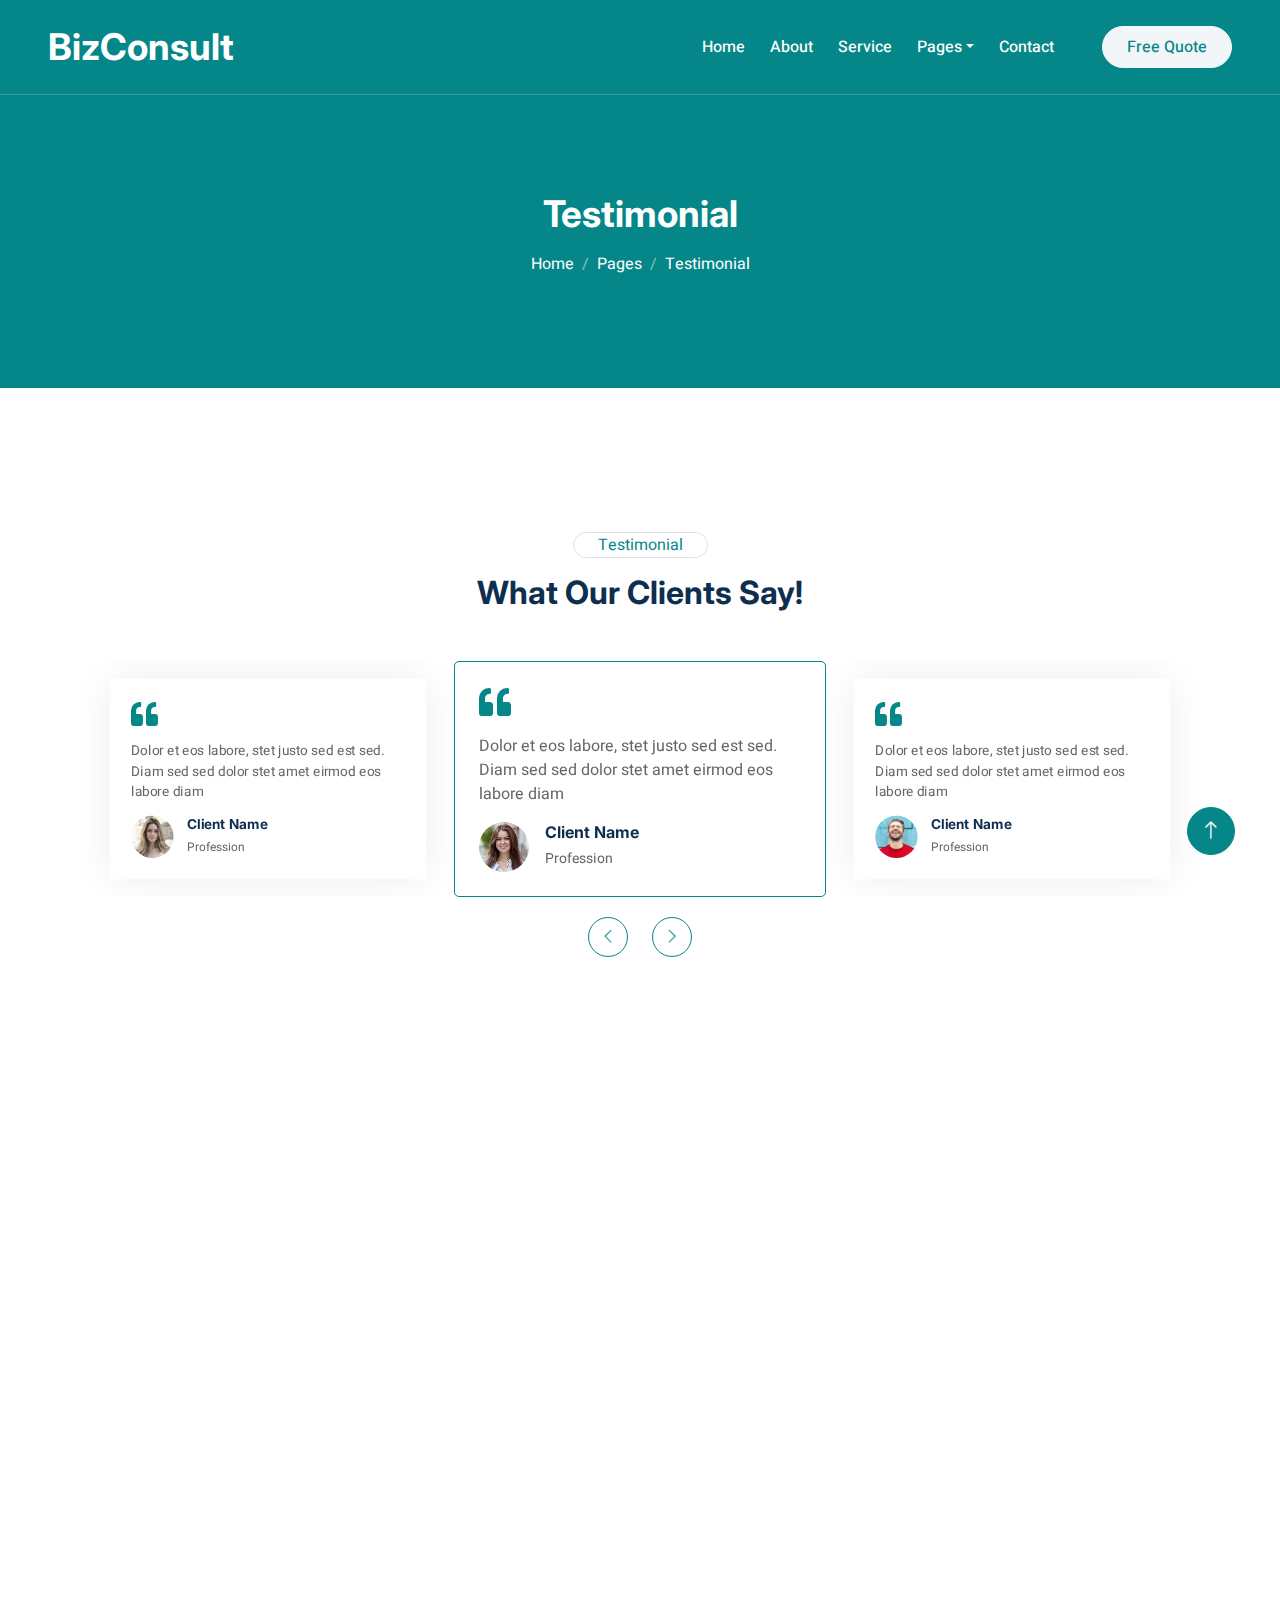
<file: testimonial.html>
<!DOCTYPE html>
<html lang="en">

<head>
    <meta charset="utf-8">
    <title>BizConsult - Consulting HTML Template</title>
    <meta content="width=device-width, initial-scale=1.0" name="viewport">
    <meta content="" name="keywords">
    <meta content="" name="description">

    <!-- Favicon -->
    <link href="img/favicon.ico" rel="icon">

    <!-- Google Web Fonts -->
    <link rel="preconnect" href="https://fonts.googleapis.com">
    <link rel="preconnect" href="https://fonts.gstatic.com" crossorigin>
    <link href="https://fonts.googleapis.com/css2?family=Heebo:wght@400;500;600&family=Inter:wght@700;800&display=swap" rel="stylesheet"> 

    <!-- Icon Font Stylesheet -->
    <link href="https://cdnjs.cloudflare.com/ajax/libs/font-awesome/5.10.0/css/all.min.css" rel="stylesheet">
    <link href="https://cdn.jsdelivr.net/npm/bootstrap-icons@1.4.1/font/bootstrap-icons.css" rel="stylesheet">

    <!-- Libraries Stylesheet -->
    <link href="lib/animate/animate.min.css" rel="stylesheet">
    <link href="lib/owlcarousel/assets/owl.carousel.min.css" rel="stylesheet">

    <!-- Customized Bootstrap Stylesheet -->
    <link href="css/bootstrap.min.css" rel="stylesheet">

    <!-- Template Stylesheet -->
    <link href="css/style.css" rel="stylesheet">
</head>

<body>
    <div class="container-xxl bg-white p-0">
        <!-- Spinner Start -->
        <div id="spinner" class="show bg-white position-fixed translate-middle w-100 vh-100 top-50 start-50 d-flex align-items-center justify-content-center">
            <div class="spinner-border text-primary" style="width: 3rem; height: 3rem;" role="status">
                <span class="sr-only">Loading...</span>
            </div>
        </div>
        <!-- Spinner End -->


        <!-- Navbar & Hero Start -->
        <div class="container-xxl position-relative p-0">
            <nav class="navbar navbar-expand-lg navbar-light px-4 px-lg-5 py-3 py-lg-0">
                <a href="index.html" class="navbar-brand p-0">
                    <h1 class="m-0">BizConsult</h1>
                    <!-- <img src="img/logo.png" alt="Logo"> -->
                </a>
                <button class="navbar-toggler" type="button" data-bs-toggle="collapse" data-bs-target="#navbarCollapse">
                    <span class="fa fa-bars"></span>
                </button>
                <div class="collapse navbar-collapse" id="navbarCollapse">
                    <div class="navbar-nav ms-auto py-0">
                        <a href="index.html" class="nav-item nav-link">Home</a>
                        <a href="about.html" class="nav-item nav-link">About</a>
                        <a href="service.html" class="nav-item nav-link">Service</a>
                        <div class="nav-item dropdown">
                            <a href="#" class="nav-link dropdown-toggle" data-bs-toggle="dropdown">Pages</a>
                            <div class="dropdown-menu m-0">
                                <a href="feature.html" class="dropdown-item">Features</a>
                                <a href="quote.html" class="dropdown-item">Free Quote</a>
                                <a href="team.html" class="dropdown-item">Our Team</a>
                                <a href="testimonial.html" class="dropdown-item active">Testimonial</a>
                                <a href="404.html" class="dropdown-item">404 Page</a>
                            </div>
                        </div>
                        <a href="contact.html" class="nav-item nav-link">Contact</a>
                    </div>
                    <a href="" class="btn btn-light rounded-pill text-primary py-2 px-4 ms-lg-5">Free Quote</a>
                </div>
            </nav>

            <div class="container-xxl bg-primary page-header">
                <div class="container text-center">
                    <h1 class="text-white animated zoomIn mb-3">Testimonial</h1>
                    <nav aria-label="breadcrumb">
                        <ol class="breadcrumb justify-content-center">
                            <li class="breadcrumb-item"><a class="text-white" href="#">Home</a></li>
                            <li class="breadcrumb-item"><a class="text-white" href="#">Pages</a></li>
                            <li class="breadcrumb-item text-white active" aria-current="page">Testimonial</li>
                        </ol>
                    </nav>
                </div>
            </div>
        </div>
        <!-- Navbar & Hero End -->


        <!-- Testimonial Start -->
        <div class="container-xxl py-6">
            <div class="container">
                <div class="mx-auto text-center wow fadeInUp" data-wow-delay="0.1s" style="max-width: 600px;">
                    <div class="d-inline-block border rounded-pill text-primary px-4 mb-3">Testimonial</div>
                    <h2 class="mb-5">What Our Clients Say!</h2>
                </div>
                <div class="owl-carousel testimonial-carousel wow fadeInUp" data-wow-delay="0.1s">
                    <div class="testimonial-item rounded p-4">
                        <i class="fa fa-quote-left fa-2x text-primary mb-3"></i>
                        <p>Dolor et eos labore, stet justo sed est sed. Diam sed sed dolor stet amet eirmod eos labore diam</p>
                        <div class="d-flex align-items-center">
                            <img class="img-fluid flex-shrink-0 rounded-circle" src="img/testimonial-1.jpg">
                            <div class="ps-3">
                                <h6 class="mb-1">Client Name</h6>
                                <small>Profession</small>
                            </div>
                        </div>
                    </div>
                    <div class="testimonial-item rounded p-4">
                        <i class="fa fa-quote-left fa-2x text-primary mb-3"></i>
                        <p>Dolor et eos labore, stet justo sed est sed. Diam sed sed dolor stet amet eirmod eos labore diam</p>
                        <div class="d-flex align-items-center">
                            <img class="img-fluid flex-shrink-0 rounded-circle" src="img/testimonial-2.jpg">
                            <div class="ps-3">
                                <h6 class="mb-1">Client Name</h6>
                                <small>Profession</small>
                            </div>
                        </div>
                    </div>
                    <div class="testimonial-item rounded p-4">
                        <i class="fa fa-quote-left fa-2x text-primary mb-3"></i>
                        <p>Dolor et eos labore, stet justo sed est sed. Diam sed sed dolor stet amet eirmod eos labore diam</p>
                        <div class="d-flex align-items-center">
                            <img class="img-fluid flex-shrink-0 rounded-circle" src="img/testimonial-3.jpg">
                            <div class="ps-3">
                                <h6 class="mb-1">Client Name</h6>
                                <small>Profession</small>
                            </div>
                        </div>
                    </div>
                    <div class="testimonial-item rounded p-4">
                        <i class="fa fa-quote-left fa-2x text-primary mb-3"></i>
                        <p>Dolor et eos labore, stet justo sed est sed. Diam sed sed dolor stet amet eirmod eos labore diam</p>
                        <div class="d-flex align-items-center">
                            <img class="img-fluid flex-shrink-0 rounded-circle" src="img/testimonial-4.jpg">
                            <div class="ps-3">
                                <h6 class="mb-1">Client Name</h6>
                                <small>Profession</small>
                            </div>
                        </div>
                    </div>
                </div>
            </div>
        </div>
        <!-- Testimonial End -->
        

        <!-- Footer Start -->
        <div class="container-fluid bg-dark text-light footer pt-5 wow fadeIn" data-wow-delay="0.1s" style="margin-top: 6rem;">
            <div class="container py-5">
                <div class="row g-5">
                    <div class="col-md-6 col-lg-3">
                        <h5 class="text-white mb-4">Get In Touch</h5>
                        <p><i class="fa fa-map-marker-alt me-3"></i>123 Street, New York, USA</p>
                        <p><i class="fa fa-phone-alt me-3"></i>+012 345 67890</p>
                        <p><i class="fa fa-envelope me-3"></i>info@example.com</p>
                        <div class="d-flex pt-2">
                            <a class="btn btn-outline-light btn-social" href=""><i class="fab fa-twitter"></i></a>
                            <a class="btn btn-outline-light btn-social" href=""><i class="fab fa-facebook-f"></i></a>
                            <a class="btn btn-outline-light btn-social" href=""><i class="fab fa-youtube"></i></a>
                            <a class="btn btn-outline-light btn-social" href=""><i class="fab fa-instagram"></i></a>
                            <a class="btn btn-outline-light btn-social" href=""><i class="fab fa-linkedin-in"></i></a>
                        </div>
                    </div>
                    <div class="col-md-6 col-lg-3">
                        <h5 class="text-white mb-4">Quick Link</h5>
                        <a class="btn btn-link" href="">About Us</a>
                        <a class="btn btn-link" href="">Contact Us</a>
                        <a class="btn btn-link" href="">Privacy Policy</a>
                        <a class="btn btn-link" href="">Terms & Condition</a>
                        <a class="btn btn-link" href="">Career</a>
                    </div>
                    <div class="col-md-6 col-lg-3">
                        <h5 class="text-white mb-4">Popular Link</h5>
                        <a class="btn btn-link" href="">About Us</a>
                        <a class="btn btn-link" href="">Contact Us</a>
                        <a class="btn btn-link" href="">Privacy Policy</a>
                        <a class="btn btn-link" href="">Terms & Condition</a>
                        <a class="btn btn-link" href="">Career</a>
                    </div>
                    <div class="col-md-6 col-lg-3">
                        <h5 class="text-white mb-4">Newsletter</h5>
                        <p>Lorem ipsum dolor sit amet elit. Phasellus nec pretium mi. Curabitur facilisis ornare velit non vulpu</p>
                        <div class="position-relative w-100 mt-3">
                            <input class="form-control border-0 rounded-pill w-100 ps-4 pe-5" type="text" placeholder="Your Email" style="height: 48px;">
                            <button type="button" class="btn shadow-none position-absolute top-0 end-0 mt-1 me-2"><i class="fa fa-paper-plane text-primary fs-4"></i></button>
                        </div>
                    </div>
                </div>
            </div>
            <div class="container">
                <div class="copyright">
                    <div class="row">
                        <div class="col-md-6 text-center text-md-start mb-3 mb-md-0">
                            &copy; <a class="border-bottom" href="#">Your Site Name</a>, All Right Reserved. 
							
							
                        </div>
                        <div class="col-md-6 text-center text-md-end">
                            <div class="footer-menu">
                                <a href="">Home</a>
                                <a href="">Cookies</a>
                                <a href="">Help</a>
                                <a href="">FQAs</a>
                            </div>
                        </div>
                    </div>
                </div>
            </div>
        </div>
        <!-- Footer End -->


        <!-- Back to Top -->
        <a href="#" class="btn btn-lg btn-primary btn-lg-square back-to-top"><i class="bi bi-arrow-up"></i></a>
    </div>

    <!-- JavaScript Libraries -->
    <script src="https://code.jquery.com/jquery-3.4.1.min.js"></script>
    <script src="https://cdn.jsdelivr.net/npm/bootstrap@5.0.0/dist/js/bootstrap.bundle.min.js"></script>
    <script src="lib/wow/wow.min.js"></script>
    <script src="lib/easing/easing.min.js"></script>
    <script src="lib/waypoints/waypoints.min.js"></script>
    <script src="lib/owlcarousel/owl.carousel.min.js"></script>

    <!-- Template Javascript -->
    <script src="js/main.js"></script>
</body>

</html>
</file>
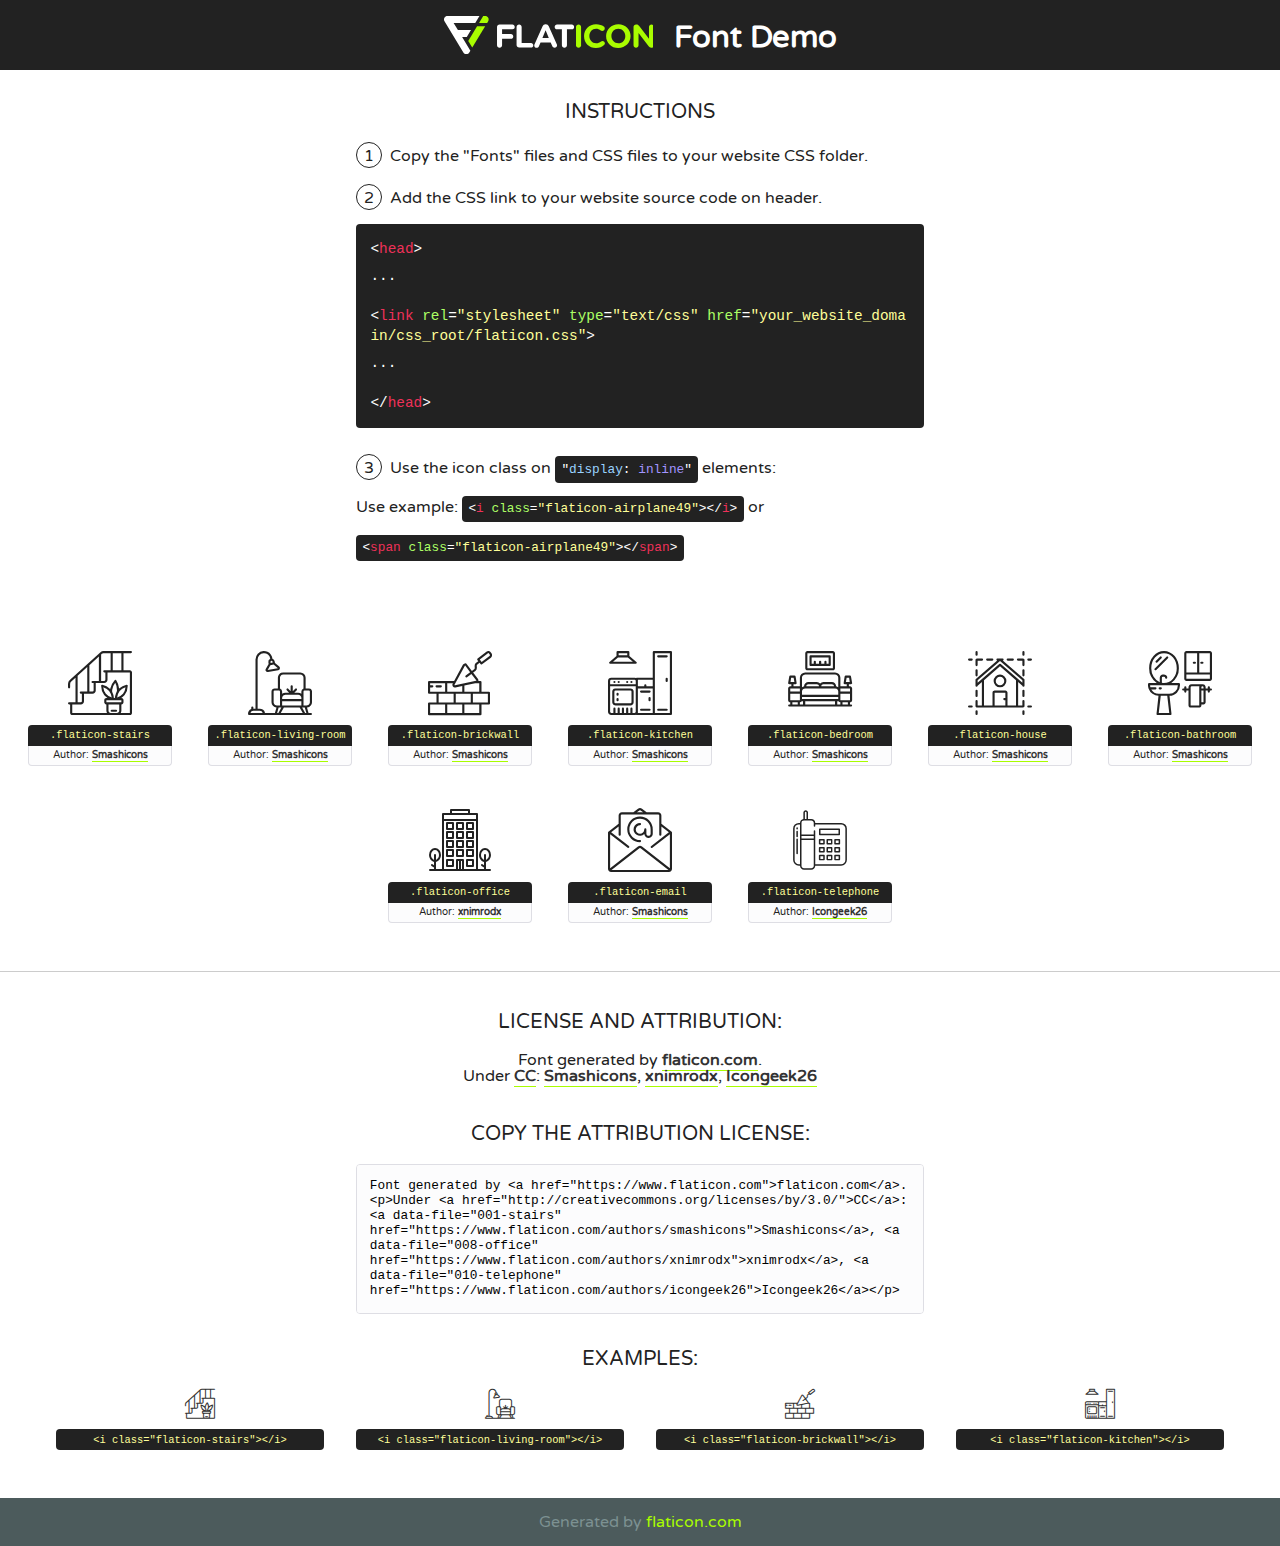
<file: lib/flaticon/font/flaticon.html>
<!DOCTYPE html>
<!--
  Flaticon icon font: Flaticon
  Creation date: 12/11/2020 10:28
-->
<html>
<!DOCTYPE html>
<html>

<head>
    <title>Flaticon WebFont</title>
    <link href="http://fonts.googleapis.com/css?family=Varela+Round" rel="stylesheet" type="text/css" />
    <link rel="stylesheet" type="text/css" href="flaticon.css">
    <meta charset="UTF-8">
    <style>
    html, body, div, span, applet, object, iframe,
    h1, h2, h3, h4, h5, h6, p, blockquote, pre,
    a, abbr, acronym, address, big, cite, code,
    del, dfn, em, img, ins, kbd, q, s, samp,
    small, strike, strong, sub, sup, tt, var,
    b, u, i, center,
    dl, dt, dd, ol, ul, li,
    fieldset, form, label, legend,
    table, caption, tbody, tfoot, thead, tr, th, td,
    article, aside, canvas, details, embed, 
    figure, figcaption, footer, header, hgroup, 
    menu, nav, output, ruby, section, summary,
    time, mark, audio, video {
        margin: 0;
        padding: 0;
        border: 0;
        font-size: 100%;
        font: inherit;
        vertical-align: baseline;
    }
    /* HTML5 display-role reset for older browsers */
    article, aside, details, figcaption, figure, 
    footer, header, hgroup, menu, nav, section {
        display: block;
    }
    body {
        line-height: 1;
    }
    ol, ul {
        list-style: none;
    }
    blockquote, q {
        quotes: none;
    }
    blockquote:before, blockquote:after,
    q:before, q:after {
        content: '';
        content: none;
    }
    table {
        border-collapse: collapse;
        border-spacing: 0;
    }
    body {
        font-family: 'Varela Round', Helvetica, Arial, sans-serif;
        font-size: 16px;
        color: #222;
    }
    a {
        color: #333;
        border-bottom: 1px solid #a9fd00;
        font-weight: bold;
        text-decoration: none;
    }
    * {
        -moz-box-sizing: border-box;
        -webkit-box-sizing: border-box;
        box-sizing: border-box;
        margin: 0;
        padding: 0;
    }
    [class^="flaticon-"]:before, [class*=" flaticon-"]:before, [class^="flaticon-"]:after, [class*=" flaticon-"]:after {
        font-family: Flaticon;
        font-size: 30px;
        font-style: normal;
        margin-left: 20px;
        color: #333;
    }
    .wrapper {
        max-width: 600px;
        margin: auto;
        padding: 0 1em;
    }
    .title {
        font-size: 1.25em;
        text-align: center;
        margin-bottom: 1em;
        text-transform: uppercase;
    }
    header {
        text-align: center;
        background-color: #222;
        color: #fff;
        padding: 1em;
    }
    header .logo {
        width: 210px;
        height: 38px;
        display: inline-block;
        vertical-align: middle;
        margin-right: 1em;
        border: none;
    }
    header strong {
        font-size: 1.95em;
        font-weight: bold;
        vertical-align: middle;
        margin-top: 5px;
        display: inline-block;
    }
    .demo {
        margin: 2em auto;
        line-height: 1.25em;
    }
    .demo ul li {
        margin-bottom: 1em;
    }
    .demo ul li .num {
        color: #222;
        border-radius: 20px;
        display: inline-block;
        width: 26px;
        padding: 3px;
        height: 26px;
        text-align: center;
        margin-right: 0.5em;
        border: 1px solid #222;
    }
    .demo ul li code {
        background-color: #222;
        border-radius: 4px;
        padding: 0.25em 0.5em;
        display: inline-block;
        color: #fff;
        font-family: Consolas,Monaco,Lucida Console,Liberation Mono,DejaVu Sans Mono,Bitstream Vera Sans Mono,Courier New, monospace;
        font-weight: lighter;
        margin-top: 1em;
        font-size: 0.8em;
        word-break: break-all;
    }
    .demo ul li code.big {
        padding: 1em;
        font-size: 0.9em;
    }
    .demo ul li code .red {
        color: #EF3159;
    }
    .demo ul li code .green {
        color: #ACFF65;
    }
    .demo ul li code .yellow {
        color: #FFFF99;
    }
    .demo ul li code .blue {
        color: #99D3FF;
    }
    .demo ul li code .purple {
        color: #A295FF;
    }
    .demo ul li code .dots {
        margin-top: 0.5em;
        display: block;
    }
    #glyphs {
        border-bottom: 1px solid #ccc;
        padding: 2em 0;
        text-align: center;
    }
    .glyph {
        display: inline-block;
        width: 9em;
        margin: 1em;
        text-align: center;
        vertical-align: top;
        background: #FFF;
    }
    .glyph .glyph-icon {
        padding: 10px;
        display: block;
        font-family:"Flaticon";
        font-size: 64px;
        line-height: 1;
    }
    .glyph .glyph-icon:before {
        font-size: 64px;
        color: #222;
        margin-left: 0;
    }
    .class-name {
        font-size: 0.65em;
        background-color: #222;
        color: #fff;
        border-radius: 4px 4px 0 0;
        padding: 0.5em;
        color: #FFFF99;
        font-family: Consolas,Monaco,Lucida Console,Liberation Mono,DejaVu Sans Mono,Bitstream Vera Sans Mono,Courier New, monospace;
    }
    .author-name {
        font-size: 0.6em;
        background-color: #fcfcfd;
        border: 1px solid #DEDEE4;
        border-top: 0;
        border-radius: 0 0 4px 4px;
        padding: 0.5em;
    }
    .class-name:last-child {
        font-size: 10px;
        color:#888;
    }
    .class-name:last-child a {
        font-size: 10px;
        color:#555;
    }
    .class-name:last-child a:hover {
        color:#a9fd00;
    }
    .glyph > input {
        display: block;
        width: 100px;
        margin: 5px auto;
        text-align: center;
        font-size: 12px;
        cursor: text;
    }
    .glyph > input.icon-input {
        font-family:"Flaticon";
        font-size: 16px;
        margin-bottom: 10px;
    }
    .attribution .title {
        margin-top: 2em;
    }
    .attribution textarea {
        background-color: #fcfcfd;
        padding: 1em;
        border: none;
        box-shadow: none;
        border: 1px solid #DEDEE4;
        border-radius: 4px;
        resize: none;
        width: 100%;
        height: 150px;
        font-size: 0.8em;
        font-family: Consolas,Monaco,Lucida Console,Liberation Mono,DejaVu Sans Mono,Bitstream Vera Sans Mono,Courier New, monospace;
        -webkit-appearance: none;
    }
    .iconsuse {
        margin: 2em auto;
        text-align: center;
        max-width: 1200px;
    }
    .iconsuse:after {
        content: '';
        display: table;
        clear: both;
    }
    .iconsuse .image {
        float: left;
        width: 25%;
        padding: 0 1em;
    }
    .iconsuse .image p {
        margin-bottom: 1em;
    }
    .iconsuse .image span {
        display: block;
        font-size: 0.65em;
        background-color: #222;
        color: #fff;
        border-radius: 4px;
        padding: 0.5em;
        color: #FFFF99;
        margin-top: 1em;
        font-family: Consolas,Monaco,Lucida Console,Liberation Mono,DejaVu Sans Mono,Bitstream Vera Sans Mono,Courier New, monospace;
    }
    #footer {
        text-align: center;
        background-color: #4C5B5C;
        color: #7c9192;
        padding: 1em;
    }
    #footer a {
        border: none;
        color: #a9fd00;
        font-weight: normal;
    }
    @media (max-width: 960px) {
        .iconsuse .image {
            width: 50%;
        }
    }
    @media (max-width: 560px) {
        .iconsuse .image {
            width: 100%;
        }
    }
    </style>
</head>

<body class="characters-off">

    <header>
        <a href="https://www.flaticon.com" target="_blank" class="logo">
            <svg version="1.1" xmlns="http://www.w3.org/2000/svg" xmlns:xlink="http://www.w3.org/1999/xlink" xmlns:a="http://ns.adobe.com/AdobeSVGViewerExtensions/3.0/" viewBox="0 0 560.875 102.036" enable-background="new 0 0 560.875 102.036" xml:space="preserve">
                <defs>
                </defs>
                <g>
                    <g class="letters">
                        <path fill="#ffffff" d="M141.596,29.675c0-3.777,2.985-6.767,6.764-6.767h34.438c3.426,0,6.15,2.728,6.15,6.15
                        c0,3.43-2.724,6.149-6.15,6.149h-27.674v13.091h23.719c3.429,0,6.151,2.724,6.151,6.15c0,3.43-2.723,6.149-6.151,6.149h-23.719
                        v17.574c0,3.773-2.986,6.761-6.764,6.761c-3.779,0-6.764-2.989-6.764-6.761V29.675z"></path>
                        <path fill="#ffffff" d="M193.844,29.149c0-3.781,2.985-6.767,6.764-6.767c3.776,0,6.763,2.985,6.763,6.767v42.957h25.039
                        c3.426,0,6.149,2.726,6.149,6.153c0,3.425-2.723,6.15-6.149,6.15h-31.802c-3.779,0-6.764-2.986-6.764-6.768V29.149z"></path>
                        <path fill="#ffffff" d="M241.891,75.71l21.438-48.407c1.492-3.341,4.215-5.357,7.906-5.357h0.792
                        c3.686,0,6.323,2.017,7.815,5.357l21.439,48.407c0.436,0.967,0.701,1.845,0.701,2.723c0,3.602-2.809,6.501-6.414,6.501
                        c-3.161,0-5.269-1.845-6.499-4.655l-4.132-9.661h-27.059l-4.301,10.102c-1.144,2.631-3.426,4.214-6.237,4.214
                        c-3.517,0-6.24-2.81-6.24-6.325C241.1,77.64,241.451,76.677,241.891,75.71z M279.932,58.666l-8.521-20.297l-8.526,20.297H279.932
                        z"></path>
                        <path fill="#ffffff" d="M314.864,35.387H301.86c-3.429,0-6.239-2.813-6.239-6.238c0-3.429,2.811-6.24,6.239-6.24h39.533
                        c3.426,0,6.237,2.811,6.237,6.24c0,3.425-2.811,6.238-6.237,6.238h-13.001v42.785c0,3.773-2.99,6.761-6.764,6.761
                        c-3.779,0-6.764-2.989-6.764-6.761V35.387z"></path>
                        <path fill="#A9FD00" d="M352.615,29.149c0-3.781,2.985-6.767,6.767-6.767c3.774,0,6.761,2.985,6.761,6.767v49.024
                        c0,3.773-2.987,6.761-6.761,6.761c-3.781,0-6.767-2.989-6.767-6.761V29.149z"></path>
                        <path fill="#A9FD00" d="M374.132,53.836v-0.179c0-17.481,13.178-31.801,32.065-31.801c9.22,0,15.459,2.458,20.557,6.238
                        c1.402,1.054,2.637,2.985,2.637,5.357c0,3.692-2.985,6.59-6.681,6.59c-1.845,0-3.071-0.702-4.044-1.319
                        c-3.776-2.813-7.729-4.393-12.562-4.393c-10.364,0-17.831,8.611-17.831,19.154v0.173c0,10.542,7.291,19.329,17.831,19.329
                        c5.715,0,9.492-1.756,13.359-4.834c1.049-0.874,2.458-1.491,4.039-1.491c3.429,0,6.325,2.813,6.325,6.236
                        c0,2.106-1.056,3.78-2.282,4.834c-5.539,4.834-12.036,7.733-21.878,7.733C387.572,85.464,374.132,71.493,374.132,53.836z"></path>
                        <path fill="#A9FD00" d="M433.009,53.836v-0.179c0-17.481,13.79-31.801,32.766-31.801c18.981,0,32.592,14.143,32.592,31.628v0.173
                        c0,17.483-13.785,31.807-32.769,31.807C446.625,85.464,433.009,71.32,433.009,53.836z M484.224,53.836v-0.179
                        c0-10.539-7.725-19.326-18.626-19.326c-10.893,0-18.449,8.611-18.449,19.154v0.173c0,10.542,7.73,19.329,18.626,19.329
                        C476.676,72.986,484.224,64.378,484.224,53.836z"></path>
                        <path fill="#A9FD00" d="M506.233,29.321c0-3.774,2.99-6.763,6.767-6.763h1.401c3.252,0,5.183,1.583,7.029,3.953l26.093,34.265
                        V29.059c0-3.692,2.99-6.677,6.681-6.677c3.683,0,6.671,2.985,6.671,6.677v48.934c0,3.78-2.987,6.765-6.764,6.765h-0.436
                        c-3.257,0-5.188-1.581-7.034-3.953l-27.056-35.492v32.944c0,3.687-2.985,6.676-6.678,6.676c-3.683,0-6.673-2.989-6.673-6.676
                        V29.321z"></path>
                    </g>
                    <g class="insignia">
                        <path fill="#ffffff" d="M48.372,56.137h12.517l11.156-18.537H37.186L25.688,18.539h57.825L94.668,0H9.271
                        C5.925,0,2.842,1.801,1.198,4.716c-1.644,2.907-1.593,6.482,0.134,9.343l50.38,83.501c1.678,2.781,4.689,4.476,7.938,4.476
                        c3.246,0,6.257-1.695,7.935-4.476l2.898-4.804L48.372,56.137z"></path>
                        <g class="i">
                            <path fill="#A9FD00" d="M93.575,18.539h0.031v0.004l21.652,0.004l2.705-4.488c1.727-2.861,1.778-6.436,0.133-9.343
                            C116.454,1.801,113.371,0,110.026,0h-5.294L93.575,18.539z"></path>
                            <polygon fill="#A9FD00" points="88.291,27.356 64.725,66.486 75.519,84.404 109.942,27.356"></polygon>
                        </g>
                    </g>
                </g>
            </svg>
        </a>
        <strong>Font Demo</strong>
    </header>


    <section class="demo wrapper">

        <p class="title">Instructions</p>

        <ul>
            <li>
                <span class="num">1</span>Copy the "Fonts" files and CSS files to your website CSS folder.
            </li>
            <li>
                <span class="num">2</span>Add the CSS link to your website source code on header.
                <code class="big">
                    &lt;<span class="red">head</span>&gt;
                    <br/><span class="dots">...</span>
                    <br/>&lt;<span class="red">link</span> <span class="green">rel</span>=<span class="yellow">"stylesheet"</span> <span class="green">type</span>=<span class="yellow">"text/css"</span> <span class="green">href</span>=<span class="yellow">"your_website_domain/css_root/flaticon.css"</span>&gt;
                    <br/><span class="dots">...</span>
                    <br/>&lt;/<span class="red">head</span>&gt;
                </code>
            </li>

            <li>
                <p>
                    <span class="num">3</span>Use the icon class on <code>"<span class="blue">display</span>:<span class="purple"> inline</span>"</code> elements:
                    <br />
                    Use example: <code>&lt;<span class="red">i</span> <span class="green">class</span>=<span class="yellow">&quot;flaticon-airplane49&quot;</span>&gt;&lt;/<span class="red">i</span>&gt;</code> or <code>&lt;<span class="red">span</span> <span class="green">class</span>=<span class="yellow">&quot;flaticon-airplane49&quot;</span>&gt;&lt;/<span class="red">span</span>&gt;</code>
            </li>
        </ul>

    </section>




   <section id="glyphs">          
    
      
        <div class="glyph"><div class="glyph-icon flaticon-stairs"></div>
            <div class="class-name">.flaticon-stairs</div>
            <div class="author-name">Author: <a data-file="001-stairs" href="https://www.flaticon.com/authors/smashicons">Smashicons</a> </div> 
        </div>        
        
        <div class="glyph"><div class="glyph-icon flaticon-living-room"></div>
            <div class="class-name">.flaticon-living-room</div>
            <div class="author-name">Author: <a data-file="002-living-room" href="https://www.flaticon.com/authors/smashicons">Smashicons</a> </div> 
        </div>        
        
        <div class="glyph"><div class="glyph-icon flaticon-brickwall"></div>
            <div class="class-name">.flaticon-brickwall</div>
            <div class="author-name">Author: <a data-file="003-brickwall" href="https://www.flaticon.com/authors/smashicons">Smashicons</a> </div> 
        </div>        
        
        <div class="glyph"><div class="glyph-icon flaticon-kitchen"></div>
            <div class="class-name">.flaticon-kitchen</div>
            <div class="author-name">Author: <a data-file="004-kitchen" href="https://www.flaticon.com/authors/smashicons">Smashicons</a> </div> 
        </div>        
        
        <div class="glyph"><div class="glyph-icon flaticon-bedroom"></div>
            <div class="class-name">.flaticon-bedroom</div>
            <div class="author-name">Author: <a data-file="005-bedroom" href="https://www.flaticon.com/authors/smashicons">Smashicons</a> </div> 
        </div>        
        
        <div class="glyph"><div class="glyph-icon flaticon-house"></div>
            <div class="class-name">.flaticon-house</div>
            <div class="author-name">Author: <a data-file="006-house" href="https://www.flaticon.com/authors/smashicons">Smashicons</a> </div> 
        </div>        
        
        <div class="glyph"><div class="glyph-icon flaticon-bathroom"></div>
            <div class="class-name">.flaticon-bathroom</div>
            <div class="author-name">Author: <a data-file="007-bathroom" href="https://www.flaticon.com/authors/smashicons">Smashicons</a> </div> 
        </div>        
        
        <div class="glyph"><div class="glyph-icon flaticon-office"></div>
            <div class="class-name">.flaticon-office</div>
            <div class="author-name">Author: <a data-file="008-office" href="https://www.flaticon.com/authors/xnimrodx">xnimrodx</a> </div> 
        </div>        
        
        <div class="glyph"><div class="glyph-icon flaticon-email"></div>
            <div class="class-name">.flaticon-email</div>
            <div class="author-name">Author: <a data-file="009-email" href="https://www.flaticon.com/authors/smashicons">Smashicons</a> </div> 
        </div>        
        
        <div class="glyph"><div class="glyph-icon flaticon-telephone"></div>
            <div class="class-name">.flaticon-telephone</div>
            <div class="author-name">Author: <a data-file="010-telephone" href="https://www.flaticon.com/authors/icongeek26">Icongeek26</a> </div> 
        </div>        
        

    </section>



    <section class="attribution wrapper"   style="text-align:center;">

      <div class="title">License and attribution:</div><div class="attrDiv">Font generated by <a href="https://www.flaticon.com">flaticon.com</a>. <div><p>Under <a href="http://creativecommons.org/licenses/by/3.0/">CC</a>: <a data-file="001-stairs" href="https://www.flaticon.com/authors/smashicons">Smashicons</a>, <a data-file="008-office" href="https://www.flaticon.com/authors/xnimrodx">xnimrodx</a>, <a data-file="010-telephone" href="https://www.flaticon.com/authors/icongeek26">Icongeek26</a></p>  </div>
      </div>
      <div class="title">Copy the Attribution License:</div>

    <textarea onclick="this.focus();this.select();">Font generated by &lt;a href=&quot;https://www.flaticon.com&quot;&gt;flaticon.com&lt;/a&gt;. <p>Under <a href="http://creativecommons.org/licenses/by/3.0/">CC</a>: <a data-file="001-stairs" href="https://www.flaticon.com/authors/smashicons">Smashicons</a>, <a data-file="008-office" href="https://www.flaticon.com/authors/xnimrodx">xnimrodx</a>, <a data-file="010-telephone" href="https://www.flaticon.com/authors/icongeek26">Icongeek26</a></p>  
     </textarea>

    </section>

    <section class="iconsuse">

          <div class="title">Examples:</div>            
             
            <div class="image">
                <p>
                    <i class="glyph-icon flaticon-stairs"></i> 
                    <span>&lt;i class=&quot;flaticon-stairs&quot;&gt;&lt;/i&gt;</span>
                </p>
            </div>
            
            <div class="image">
                <p>
                    <i class="glyph-icon flaticon-living-room"></i> 
                    <span>&lt;i class=&quot;flaticon-living-room&quot;&gt;&lt;/i&gt;</span>
                </p>
            </div>
            
            <div class="image">
                <p>
                    <i class="glyph-icon flaticon-brickwall"></i> 
                    <span>&lt;i class=&quot;flaticon-brickwall&quot;&gt;&lt;/i&gt;</span>
                </p>
            </div>
            
            <div class="image">
                <p>
                    <i class="glyph-icon flaticon-kitchen"></i> 
                    <span>&lt;i class=&quot;flaticon-kitchen&quot;&gt;&lt;/i&gt;</span>
                </p>
            </div>
                       
        </div>
                            
    </section>

<div id="footer">
    <div>Generated by <a href="https://www.flaticon.com">flaticon.com</a>
    </div>
</div>



</body>
</html>
</file>
<file: css/style.css>
/********** Template CSS **********/
:root {
    --primary: #058789;
    --light: #F3F6F8;
    --dark: #0E2E50;
    --theme-sheet-width-xl: 1140px;
    --theme-sheet-width-lg: 940px;
    --theme-sheet-width-md: 720px;
    --theme-sheet-width-sm: 540px;
    --theme-sheet-width-xs: 340px;
}


/*** Spinner ***/
#spinner {
    opacity: 0;
    visibility: hidden;
    transition: opacity .5s ease-out, visibility 0s linear .5s;
    z-index: 99999;
}

#spinner.show {
    transition: opacity .5s ease-out, visibility 0s linear 0s;
    visibility: visible;
    opacity: 1;
}

.back-to-top {
    position: fixed;
    display: none;
    right: 45px;
    bottom: 45px;
    z-index: 99;
}

.my-6 {
    margin-top: 6rem;
    margin-bottom: 6rem;
}

.py-6 {
    padding-top: 6rem;
    padding-bottom: 6rem;
}


/*** Button ***/
.btn {
    font-weight: 500;
    transition: .5s;
}

.btn.btn-primary,
.btn.btn-outline-primary:hover {
    color: #FFFFFF;
}

.btn-square {
    width: 38px;
    height: 38px;
}

.btn-sm-square {
    width: 32px;
    height: 32px;
}

.btn-lg-square {
    width: 48px;
    height: 48px;
}

.btn-square,
.btn-sm-square,
.btn-lg-square {
    padding: 0;
    display: flex;
    align-items: center;
    justify-content: center;
    font-weight: normal;
    border-radius: 50px;
}


/*** Navbar ***/
.navbar .navbar-nav .nav-link {
    position: relative;
    margin-left: 25px;
    padding: 35px 0;
    color: #FFFFFF;
    font-weight: 500;
    outline: none;
    transition: .5s;
}

.navbar .navbar-nav .nav-link:hover,
.navbar .navbar-nav .nav-link.active {
    color: #FFFFFF;
}

.sticky-top.navbar .navbar-nav .nav-link {
    padding: 20px 0;
    color: var(--dark);
}

.sticky-top.navbar .navbar-nav .nav-link:hover,
.sticky-top.navbar .navbar-nav .nav-link.active {
    color: var(--primary);
}

.navbar .navbar-brand h1 {
    color: #FFFFFF;
}

.navbar .navbar-brand img {
    width: 120px;
    object-fit: cover;
    transition: .5s;
    height: 80px;
}
.navbar .navbar-brand img.logo {
    display: none;
}

.navbar .navbar-brand img.dark-logo {
   display: block;
}

.sticky-top.navbar .navbar-brand img {
    width: 100px;
    height: 65px;
    object-fit: cover;
}

.sticky-top.navbar .navbar-brand img.logo {
    display: block;
}
.sticky-top.navbar .navbar-brand img.dark-logo {
    display: none;
}

@media (max-width: 991.98px) {
    .sticky-top.navbar {
        position: relative;
        background: #FFFFFF;
    }

    .navbar .navbar-collapse {
        margin-top: 15px;
        border-top: 1px solid #DDDDDD;
    }

    .navbar .navbar-nav .nav-link,
    .sticky-top.navbar .navbar-nav .nav-link {
        padding: 10px 0;
        margin-left: 0;
        color: var(--dark);
    }

    .navbar .navbar-nav .nav-link:hover,
    .navbar .navbar-nav .nav-link.active {
        color: var(--primary);
    }

    .navbar .navbar-brand h1 {
        color: var(--primary);
    }

    .navbar .navbar-brand img {
        max-height: 45px;
    }
}

@media (min-width: 992px) {
    .navbar {
        position: absolute;
        width: 100%;
        top: 0;
        left: 0;
        border-bottom: 1px solid rgba(256, 256, 256, .2);
        z-index: 999;
    }
    
    .sticky-top.navbar {
        position: fixed;
        background: #FFFFFF;
    }

    .navbar .navbar-nav .nav-link::before {
        position: absolute;
        content: "";
        width: 100%;
        height: 2px;
        bottom: 10px;
        left: 0;
        background: #FFFFFF;
        opacity: 0;
        transition: .5s;
    }

    .sticky-top.navbar .navbar-nav .nav-link::before {
        background: var(--primary);
    }

    .navbar .navbar-nav .nav-link:hover::before,
    .navbar .navbar-nav .nav-link.active::before {
        bottom: -1px;
        left: 0;
        opacity: 1;
    }

    .navbar .navbar-nav .nav-link.nav-contact::before {
        display: none;
    }

    .sticky-top.navbar .navbar-brand h1 {
        color: var(--primary);
    }

    .navbar .nav-item .dropdown-menu {
        display: block;
        visibility: hidden;
        top: 100%;
        transform: rotateX(-75deg);
        transform-origin: 0% 0%;
        transition: .5s;
        opacity: 0;
    }

    .navbar .nav-item:hover .dropdown-menu {
        transform: rotateX(0deg);
        visibility: visible;
        transition: .5s;
        opacity: 1;
    }
}


/*** Hero Header ***/
.hero-header {
    /* margin-bottom: 6rem; */
    padding: 12rem 0 9rem 0;
    background: url(../img/shape-bottom.png) no-repeat;
    /* background: url(../img/shape-bottom.png) no-repeat; */
    background-size: cover;
}

.page-header {
    margin-bottom: 3rem;
    padding: 12rem 0 6rem 0;
}

@media (max-width: 991.98px) {
    .hero-header {
        padding: 6rem 0 9rem 0;
    }

    .page-header {
        padding: 6rem 0;
    }
}

.page-header .breadcrumb-item+.breadcrumb-item::before {
    color: rgba(256, 256, 256, .5);
}


/*** Service ***/
.service-item {
    box-shadow: 0 0 45px rgba(0, 0, 0, .07);
    border: 1px solid transparent;
    transition: .5s;
}

.service-item:hover {
    box-shadow: none;
    border-color: var(--primary);
}

.service-item .service-icon,
.service-item .service-btn {
    margin: -1px 0 0 -1px;
    width: 65px;
    height: 65px;
    display: flex;
    align-items: center;
    justify-content: center;
    color: #FFFFFF;
    background: var(--primary);
    border-radius: 5px 0;
    transition: .5s;
}

.service-item .service-btn {
    margin: -1px -1px 0 0;
    border-radius: 0 5px;
    opacity: 0;
}

.service-item:hover .service-btn {
    opacity: 1;
}


/*** Testimonial ***/
.testimonial-carousel .owl-item .testimonial-item {
    box-shadow: 0 0 45px rgba(0, 0, 0, .07);
    border: 1px solid transparent;
    transform: scale(.85);
    transition: .5s;
}

.testimonial-carousel .owl-item.center .testimonial-item {
    box-shadow: none;
    border-color: var(--primary);
    transform: scale(1);
}

.testimonial-carousel .owl-item .testimonial-item img {
    width: 50px;
    height: 50px;
}

.testimonial-carousel .owl-nav {
    margin-top: 20px;
    display: flex;
    justify-content: center;
}

.testimonial-carousel .owl-nav .owl-prev,
.testimonial-carousel .owl-nav .owl-next {
    margin: 0 12px;
    width: 40px;
    height: 40px;
    display: flex;
    align-items: center;
    justify-content: center;
    color: var(--primary);
    border: 1px solid var(--primary);
    border-radius: 45px;
    transition: .5s;
}

.testimonial-carousel .owl-nav .owl-prev:hover,
.testimonial-carousel .owl-nav .owl-next:hover {
    color: #FFFFFF;
    background: var(--primary);
}


/*** Team ***/
.team-item {
    position: relative;
    padding: 30px;
    text-align: center;
    transition: .5s;
    z-index: 1;
}

.team-item::before,
.team-item::after {
    position: absolute;
    content: "";
    width: 100%;
    height: 50%;
    top: 0;
    left: 0;
    border-radius: 5px;
    background: #FFFFFF;
    box-shadow: 0 0 45px rgba(0, 0, 0, .07);
    transition: .5s;
    z-index: -1;
}

.team-item::before{
    height: 25%;
}

.team-item::after {
    top: auto;
    bottom: 0;
}

.team-item:hover::before,
.team-item:hover::after {
    background: var(--primary);
}

.team-item h5,
.team-item p {
    transition: .5s;
}

.team-item:hover h5,
.team-item:hover p {
    color: #FFFFFF;
}

.team-item img {
    padding: 15px;
    border: 1px solid var(--primary);
}

.team-item .team-desc{
    display: none;
} 

.team-item:hover .team-desc{
    display: block;
} 



/*** Footer ***/
.footer .btn.btn-social {
    margin-right: 5px;
    width: 40px;
    height: 40px;
    display: flex;
    align-items: center;
    justify-content: center;
    color: var(--light);
    border: 1px solid rgba(256, 256, 256, .1);
    border-radius: 40px;
    transition: .3s;
}

.footer .btn.btn-social:hover {
    color: var(--primary);
}

.footer .btn.btn-link {
    display: block;
    margin-bottom: 10px;
    padding: 0;
    text-align: left;
    color: var(--light);
    font-weight: normal;
    transition: .3s;
}

.footer .btn.btn-link::before {
    position: relative;
    content: "\f105";
    font-family: "Font Awesome 5 Free";
    font-weight: 900;
    margin-right: 10px;
}

.footer .btn.btn-link:hover {
    letter-spacing: 1px;
    box-shadow: none;
}

.footer .copyright {
    padding: 25px 0;
    font-size: 14px;
    border-top: 1px solid rgba(256, 256, 256, .1);
}

.footer .copyright a {
    color: var(--light);
}

.footer .footer-menu a {
    margin-right: 15px;
    padding-right: 15px;
    border-right: 1px solid rgba(255, 255, 255, .1);
}

.footer .footer-menu a:last-child {
    margin-right: 0;
    padding-right: 0;
    border-right: none;
}

/*Custom Styles */

@media (min-width: 1200px){
    h1, .h1 {
        font-size: 2.3rem;
    }
}

/* Extra small devices (phones, 600px and down) */
@media only screen and (max-width: 600px) {
    .team-item::after{
        height: 100%;
    }
    .team-item::before {
        height: 40%;
    }
    .w-75{
        width: 100% !important;
    }
}

/* Small devices (portrait tablets and large phones, 600px and up) */
@media only screen and (min-width: 600px) {

}

/* Small devices (portrait tablets and large phones, 600px and up) */
@media only screen and (min-width: 600px) and (orientation: landscape){
    /* .team-item::after{
        height: 100%;
    }
    .team-item::before {
        height: 40%;
    } */
}

/* Medium devices (landscape tablets, 768px and up) */
@media only screen and (min-width: 768px) {
    /* .team-item::after{
        height: 100%;
    }
    .team-item::before {
        height: 40%;
    } */
}

/* Large devices (laptops/desktops, 992px and up) */
@media only screen and (min-width: 992px) {
    
}


[class^="flaticon-"]:before, [class*=" flaticon-"]:before, [class^="flaticon-"]:after, [class*=" flaticon-"]:after{
  font-size: 40px;
}

/* Contact us page*/
/* .u-section-1 .u-sheet-1 {
    min-height: 771px;
  }
  
  .u-section-1 .u-shape-1 {
    width: 927px;
    height: 548px;
    margin: 60px auto 0 9px;
  }
  
  .u-section-1 .u-shape-2 {
    width: 861px;
    height: 511px;
    margin: -418px 20px 0 auto;
  }
  
  .u-section-1 .u-layout-wrap-1 {
    width: 945px;
    margin: -537px 69px 140px auto;
  }
  
  .u-section-1 .u-layout-cell-1 {
    min-height: 457px;
    background-image: none;
  }
  
  .u-section-1 .u-container-layout-1 {
    padding: 30px;
  }
  
  .u-section-1 .u-text-1 {
    text-transform: none;
    font-size: 2.25rem;
    margin: 55px 0 0;
  }
  
  .u-section-1 .u-text-2 {
    font-size: 1.25rem;
    line-height: 2;
    margin: 28px 0 0;
  }
  
  .u-section-1 .u-btn-1 {
    font-weight: 700;
    padding: 0;
  }
  
  .u-section-1 .u-social-icons-1 {
    white-space: nowrap;
    height: 26px;
    min-height: 16px;
    width: 162px;
    min-width: 124px;
    margin: 20px auto 0 0;
  }
  
  .u-section-1 .u-icon-1 {
    height: 100%;
  }
  
  .u-section-1 .u-icon-2 {
    height: 100%;
  }
  
  .u-section-1 .u-icon-3 {
    height: 100%;
  }
  
  .u-section-1 .u-icon-4 {
    height: 100%;
  }
  
  .u-section-1 .u-layout-cell-2 {
    min-height: 457px;
    background-image: none;
  }
  
  .u-section-1 .u-container-layout-2 {
    padding: 15px 20px;
  }
  
  .u-section-1 .u-form-1 {
    height: 347px;
    margin: 1px auto 0 0;
  }
  
  .u-section-1 .u-form-group-1 {
    width: 100%;
  }
  
  .u-section-1 .u-input-1 {
    font-size: 1.125rem;
    text-transform: none;
  }
  
  .u-section-1 .u-form-group-2 {
    width: 100%;
  }
  
  .u-section-1 .u-input-2 {
    font-size: 1.125rem;
    text-transform: none;
  }
  
  .u-section-1 .u-form-group-3 {
    width: 100%;
  }
  
  .u-section-1 .u-input-3 {
    font-size: 1.125rem;
    text-transform: none;
  }
  
  .u-section-1 .u-form-group-4 {
    width: 100%;
  }
  
  .u-section-1 .u-btn-2 {
    border-style: none;
    letter-spacing: 1px;
    font-size: 1.125rem;
    font-weight: 700;
    text-transform: uppercase;
    background-image: none;
  }
  
  @media (max-width: 1199px) {
    .u-section-1 .u-sheet-1 {
      min-height: 768px;
    }
  
    .u-section-1 .u-shape-1 {
      width: 946px;
      height: 519px;
      margin-left: -26px;
    }
  
    .u-section-1 .u-shape-2 {
      width: 894px;
      margin-right: -13px;
    }
  
    .u-section-1 .u-layout-wrap-1 {
      width: 862px;
      margin-right: auto;
    }
  
    .u-section-1 .u-layout-cell-1 {
      min-height: 454px;
    }
  
    .u-section-1 .u-layout-cell-2 {
      min-height: 454px;
    }
  
    .u-section-1 .u-form-1 {
      margin-right: initial;
      margin-left: initial;
    }
  }
  
  @media (max-width: 991px) {
    .u-section-1 .u-sheet-1 {
      min-height: 708px;
    }
  
    .u-section-1 .u-shape-1 {
      width: 760px;
      height: 525px;
      margin-top: 67px;
      margin-right: -40px;
      margin-left: auto;
    }
  
    .u-section-1 .u-shape-2 {
      width: 757px;
      height: 490px;
      margin-right: auto;
      margin-left: -37px;
    }
  
    .u-section-1 .u-layout-wrap-1 {
      width: 720px;
      margin-bottom: 60px;
    }
  
    .u-section-1 .u-layout-cell-1 {
      min-height: 100px;
    }
  
    .u-section-1 .u-layout-cell-2 {
      min-height: 100px;
    }
  }
  
  @media (max-width: 767px) {
    .u-section-1 .u-sheet-1 {
      min-height: 1160px;
    }
  
    .u-section-1 .u-shape-1 {
      height: 553px;
      width: 469px;
      margin-top: 50px;
      margin-right: 0;
    }
  
    .u-section-1 .u-shape-2 {
      height: 572px;
      width: 511px;
      margin-top: -64px;
      margin-left: -26px;
    }
  
    .u-section-1 .u-layout-wrap-1 {
      width: 459px;
      margin-top: -891px;
      margin-bottom: 104px;
    }
  
    .u-section-1 .u-layout-cell-1 {
      min-height: 388px;
    }
  
    .u-section-1 .u-text-1 {
      font-size: 3rem;
    }
  
    .u-section-1 .u-layout-cell-2 {
      min-height: 435px;
    }
  
    .u-section-1 .u-container-layout-2 {
      padding-left: 30px;
      padding-right: 30px;
    }
  }
  
  @media (max-width: 575px) {
    .u-section-1 .u-sheet-1 {
      min-height: 1124px;
    }
  
    .u-section-1 .u-shape-1 {
      width: 369px;
      margin-right: -29px;
    }
  
    .u-section-1 .u-shape-2 {
      height: 513px;
      width: 348px;
      margin-left: -38px;
    }
  
    .u-section-1 .u-layout-wrap-1 {
      width: 340px;
    }
  
    .u-section-1 .u-layout-cell-1 {
      min-height: 100px;
    }
  
    .u-section-1 .u-container-layout-1 {
      padding-left: 25px;
      padding-right: 25px;
    }
  
    .u-section-1 .u-text-1 {
      font-size: 2.25rem;
    }
  
    .u-section-1 .u-layout-cell-2 {
      min-height: 100px;
    }
  } */
</file>
<file: lib/flaticon/font/flaticon.css>
/*
  	Flaticon icon font: Flaticon
  	Creation date: 12/11/2020 10:28
  	*/

@font-face {
  font-family: "Flaticon";
  src: url("./Flaticon.eot");
  src: url("./Flaticon.eot?#iefix") format("embedded-opentype"),
       url("./Flaticon.woff2") format("woff2"),
       url("./Flaticon.woff") format("woff"),
       url("./Flaticon.ttf") format("truetype"),
       url("./Flaticon.svg#Flaticon") format("svg");
  font-weight: normal;
  font-style: normal;
}

@media screen and (-webkit-min-device-pixel-ratio:0) {
  @font-face {
    font-family: "Flaticon";
    src: url("./Flaticon.svg#Flaticon") format("svg");
  }
}

[class^="flaticon-"]:before, [class*=" flaticon-"]:before,
[class^="flaticon-"]:after, [class*=" flaticon-"]:after {   
  font-family: Flaticon;
        font-size: 20px;
font-style: normal;
margin-left: 20px;
}

.flaticon-stairs:before { content: "\f100"; }
.flaticon-living-room:before { content: "\f101"; }
.flaticon-brickwall:before { content: "\f102"; }
.flaticon-kitchen:before { content: "\f103"; }
.flaticon-bedroom:before { content: "\f104"; }
.flaticon-house:before { content: "\f105"; }
.flaticon-bathroom:before { content: "\f106"; }
.flaticon-office:before { content: "\f107"; }
.flaticon-email:before { content: "\f108"; }
.flaticon-telephone:before { content: "\f109"; }
</file>
